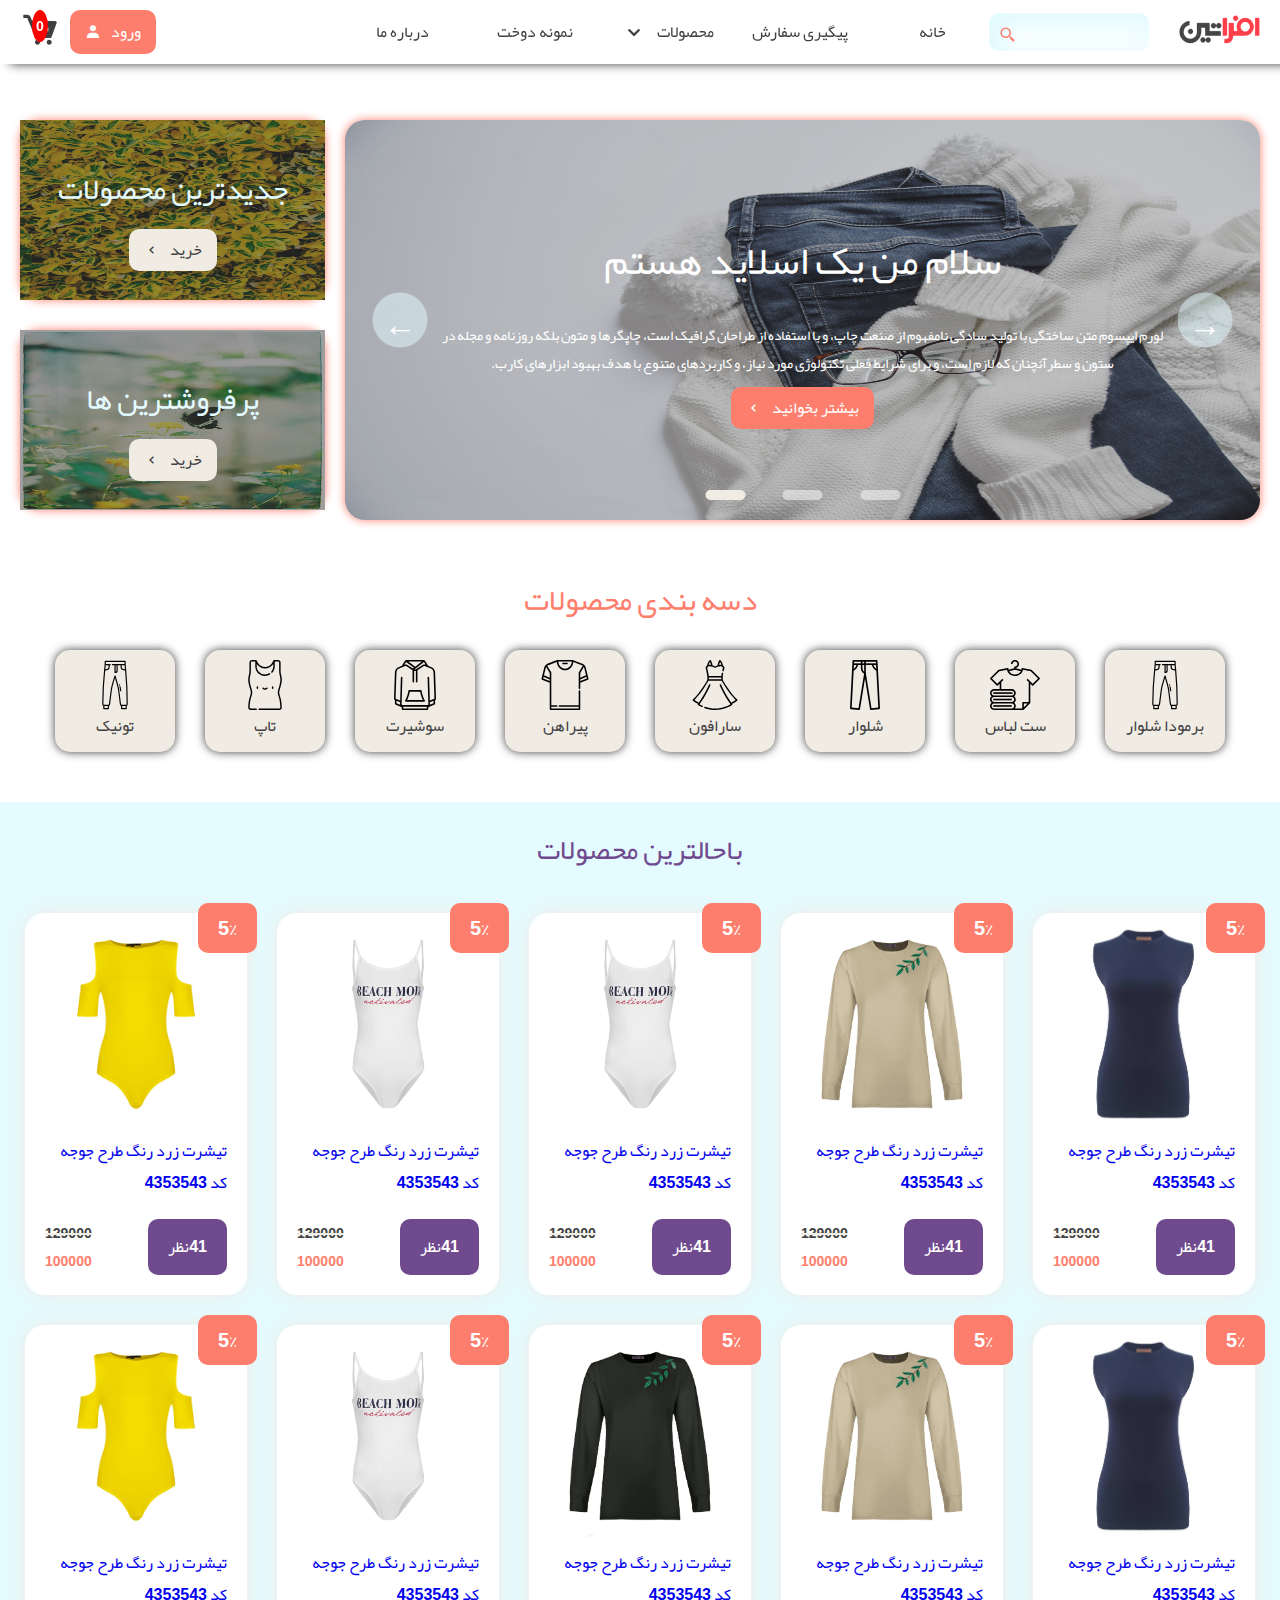
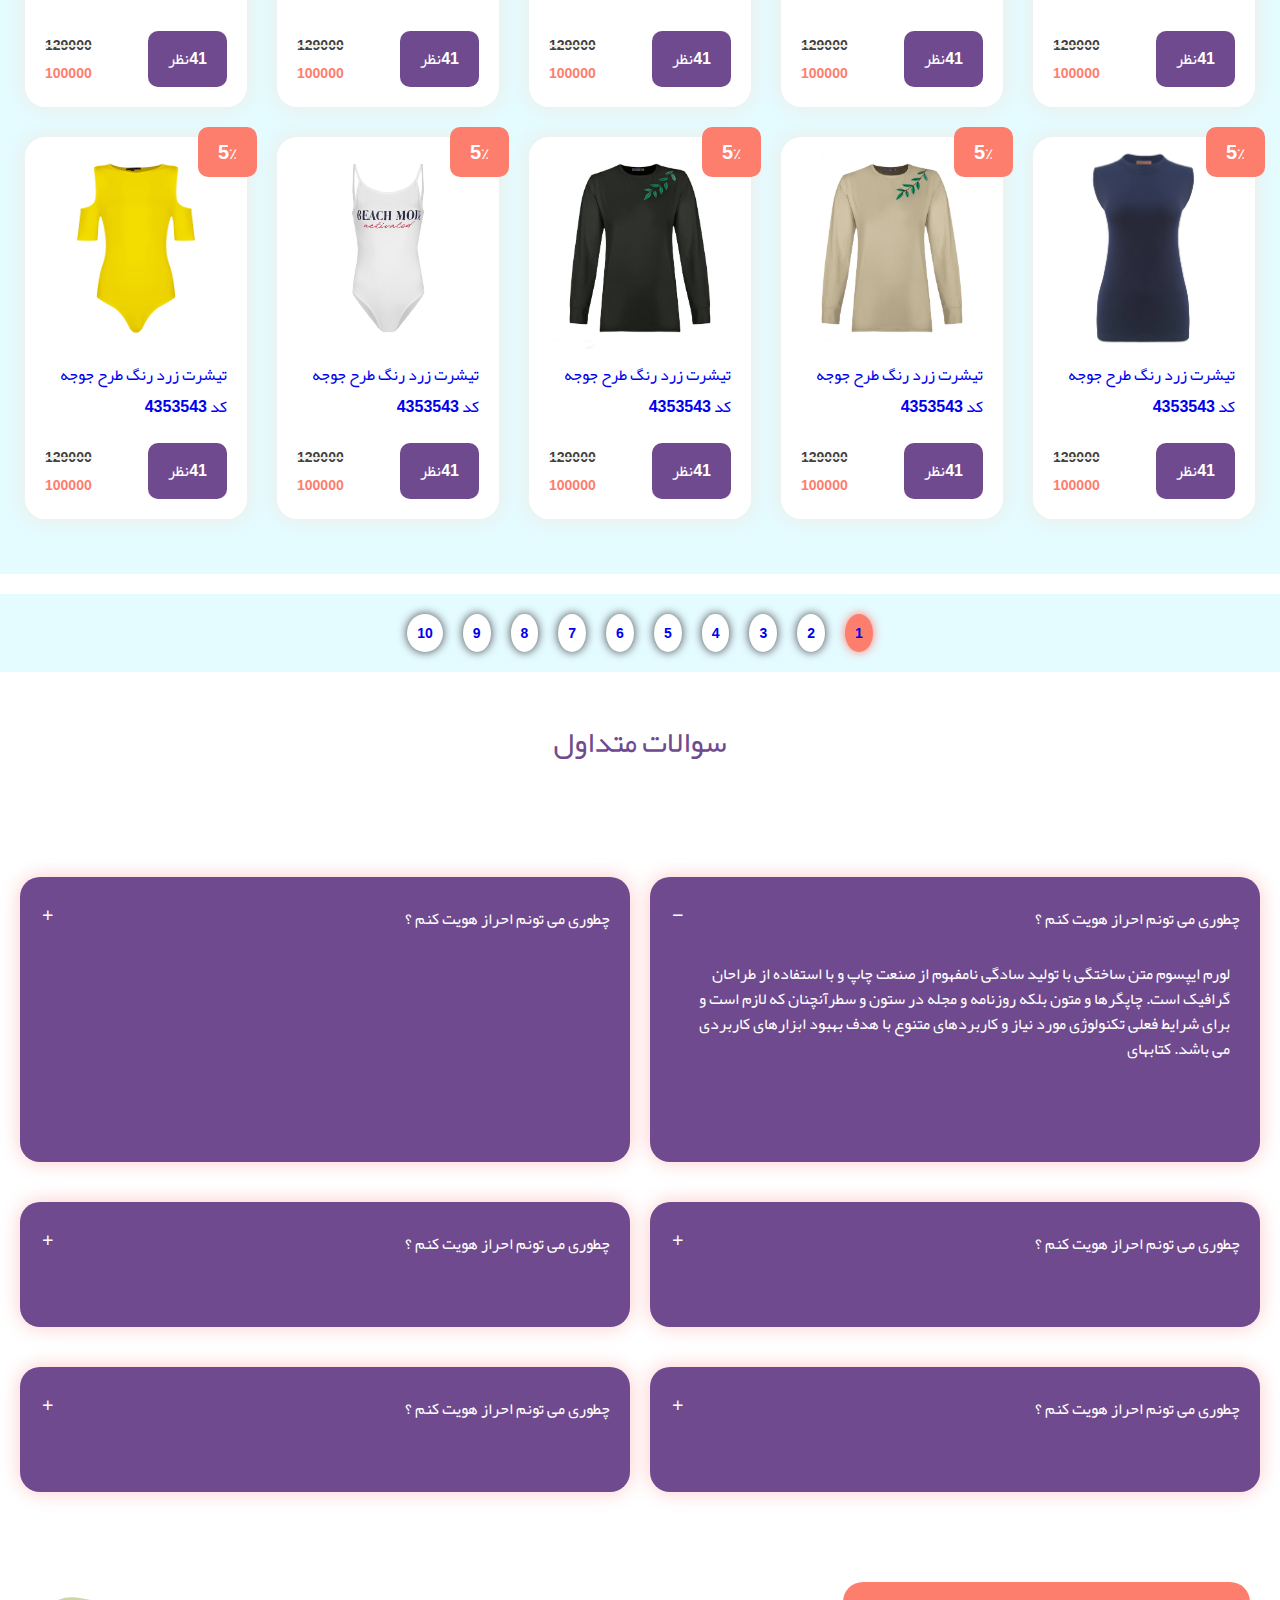
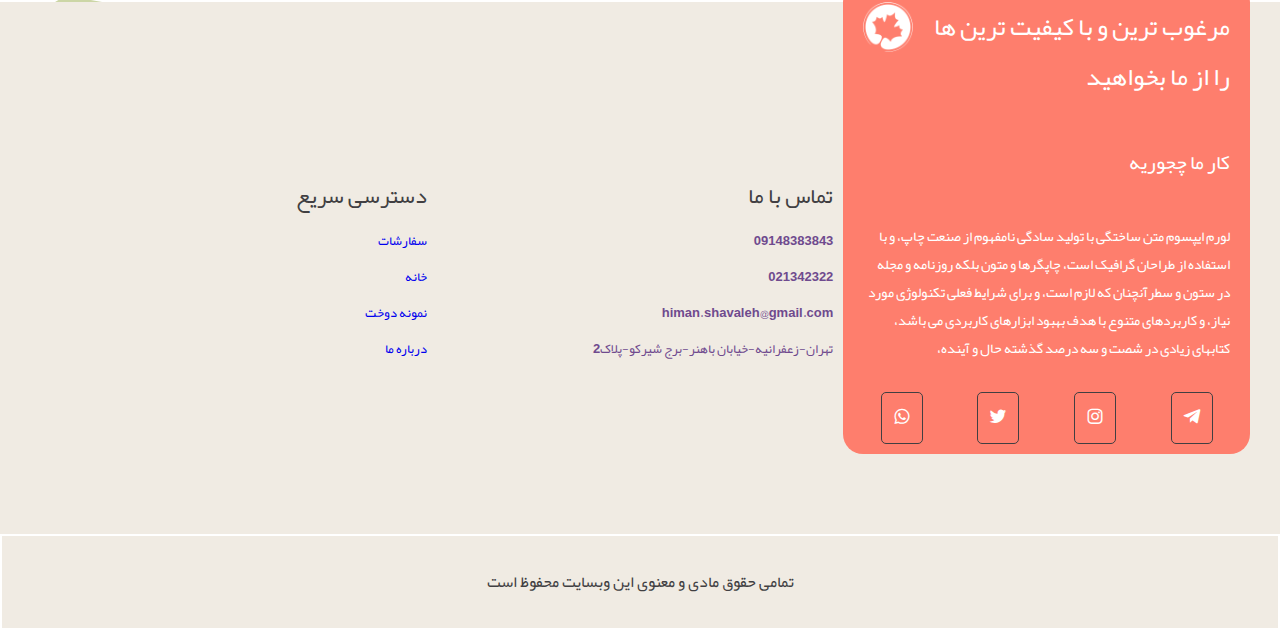
<file: index.html>
<!DOCTYPE html>
<html lang="per">
  <head>
    <meta charset="UTF-8" />
    <meta http-equiv="X-UA-Compatible" content="IE=edge" />
    <meta name="viewport" content="width=device-width, initial-scale=1.0" />
    <!-- importing css -->
    <link rel="stylesheet" href="./css/main.css" />
    <!-- box icon link cdn -->
    <link
      href="https://unpkg.com/boxicons@2.1.2/css/boxicons.min.css"
      rel="stylesheet"
    />
    <title>فروشگاه لباس زنانه پیران سل</title>
  </head>
  <body>
    
      <!-- login modal -->
      <section id="login-modal">
          <div class="colse-modal"></div>
        <div class="box">
            
            <a href="#" class="close-modal"><i class='bx bx-window-close'></i></a>
          <h1>ورود به سایت</h1>
          <form class="form">
            <p class="message mx-2 text-danger"></p>
            <div class="input-group">
              <span>شماره تلفن یا ایمیل</span>
              <input type="text" id="userName" name="userName" />
            </div>
  
            <div class="input-group">
              <span>رمز عبور</span>
              <input type="password" id="password" name="password" />
            </div>
            <div class="remember-group">
              <input type="checkbox" id="remember" name="remember" />
              <p>مرا به خاطر بسپار</p>
            </div>
            <a href="#" class="submit loginBtn">ورود</a>
          </form>
          <div class="signUp">
              <p>اگر دارای اکانت نیستید از لینک زیر ثبت نام کنید</p>
              <a href="./register.html" class="submit signUpBtn">ثبت نام</a>
          </div>
          <div class="social">
            <h4>مارا در شبکه های اجتماعی دنبال کنید</h4>
            <div class="social-icons">
              <a href="#">
                <i class="bx bxl-telegram"></i>
              </a>
              <a href="#">
                <i class="bx bxl-instagram"></i>
              </a>
              <a href="#">
                <i class="bx bxl-telegram"></i>
              </a>
            </div>
          </div>
        </div>
      </section>
      <!-- end of login modal -->
    <!-- header menu -->
    <header id="header">
      <nav class="navbar">
        <!-- menu toggler in mobile and tablet mode -->
        <input type="checkbox" type="text" class="toggler" />
        <!-- hamburger icon -->
        <div class="humburger"><div></div></div>
          <!-- logo link and image -->
          <a href="./index.html" class="logo">
            <img src="./src/images/logo-text.svg" alt="logo image" />
          </a>
        <!-- menu items -->
        <ul class="nav">
          <!-- this item is for search box -->
          <li class="nav__item search">
            <label for="search"><i class="bx bx-search-alt-2"></i></label>
            <input type="search" name="search" id="search" />
          </li>
          <div class="menu">
            <li class="nav__item">
                <a href="./index.html" class="nav__item-link"> خانه </a>
              </li>
              <li class="nav__item">
                <a href="#" class="nav__item-link"> پیگیری سفارش </a>
              </li>
              <li class="nav__item orders">
                 
                    <a href="#" class="nav__item-link"
                    >محصولات<i class='bx bx-chevron-down'></i></a>
       
                
                  <ul class="orders-submenu hidden-orders-submenu">
                    <li class="orders-submenuItems">
                      <a href="./category.html" class="submenuItems-link">بلوز</a>
                    </li>
                    <li class="orders-submenuItems">
                      <a href="./category.html" class="submenuItems-link">ست لباس</a>
                    </li>
                    <li class="orders-submenuItems">
                      <a href="./category.html" class="submenuItems-link">شلوار</a>
                    </li>
                    <li class="orders-submenuItems">
                      <a href="./category.html" class="submenuItems-link">سارافون</a>
                    </li>
                    <li class="orders-submenuItems">
                      <a href="./category.html" class="submenuItems-link">دامن</a>
                    </li>
                  </ul>
                </a>
              </li>
              <li class="nav__item">
                <a href="./sampleDraw.html" class="nav__item-link">نمونه دوخت</a>
              </li>
              <li class="nav__item">
                <a href="./about.html" class="nav__item-link">درباره ما</a>
              </li>
          </div>
        
        </ul>
      
        <!-- cart and account link and icon -->
        <div class="cart-account-links">
          <a href="#" class="account btn btn-danger">
            ورود
            <i class="bx bxs-user"></i>
          
          </a>
         
          <a href="#" class="cart">
            <i class="bx bxs-cart-add"></i>
          </a>
        </div>
      </nav>
    </header>

    <main id="main">
          <!-- BANNERS -->
          <section id="banners">
            <!-- SLIDER -->
            <div class="slider">
              <div class="slide">
                <!-- background image -->
                <img
                  src="./src/images/pexels-ylanite-koppens-934070.jpg"
                  alt="slide 1"
                  class="background"
                />
                <!-- it is for dark overlay bakhground to see text's better -->
                <div class="overlay"></div>
                <!-- content of slide -->
                <div class="content">
                  <h3>سلام من یک اسلاید هستم</h3>
                  <p>
                    لورم ایپسوم متن ساختگی با تولید سادگی نامفهوم از صنعت چاپ، و
                    با استفاده از طراحان گرافیک است، چاپگرها و متون بلکه روزنامه و
                    مجله در ستون و سطرآنچنان که لازم است، و برای شرایط فعلی
                    تکنولوژی مورد نیاز، و کاربردهای متنوع با هدف بهبود ابزارهای
                    کارب.
                  </p>
                  <a href="#" class="btn btn-danger"
                    >بیشتر بخوانید
                   <i class='bx bx-chevron-left'></i></a>
                  </a>
                </div>
              </div>
              <div class="slide">
                <!-- bg image -->
                <img
                  src="./src/images/pexels-evg-kowalievska-1148960.jpg"
                  alt="slide 2"
                  class="background"
                />
  
                <!-- to see text's better -->
                <div class="overlay"></div>
                <!-- content -->
                <div class="content">
                  <h3>سلام من یک اسلاید هستم</h3>
                  <p>
                    لورم ایپسوم متن ساختگی با تولید سادگی نامفهوم از صنعت چاپ، و
                    با استفاده از طراحان گرافیک است، چاپگرها و متون بلکه روزنامه و
                    مجله در ستون و سطرآنچنان که لازم است، و برای شرایط فعلی
                    تکنولوژی مورد نیاز، و کاربردهای متنوع با هدف بهبود ابزارهای
                    کارب.
                  </p>
                  <a href="#" class="btn btn-danger"
                    >بیشتر بخوانید
                   <i class='bx bx-chevron-left'></i></a>
                  </a>
                </div>
              </div>
              <div class="slide">
                <!-- bg image -->
                <img
                  src="./src/images/pexels-dom-j-45982.jpg"
                  alt="slide 3"
                  class="background"
                />
                <!-- to see text's brtter -->
                <div class="overlay"></div>
                <!-- contetn -->
                <div class="content">
                  <h3>سلام من یک اسلاید هستم</h3>
                  <p>
                    لورم ایپسوم متن ساختگی با تولید سادگی نامفهوم از صنعت چاپ، و
                    با استفاده از طراحان گرافیک است، چاپگرها و متون بلکه روزنامه و
                    مجله در ستون و سطرآنچنان که لازم است، و برای شرایط فعلی
                    تکنولوژی مورد نیاز، و کاربردهای متنوع با هدف بهبود ابزارهای
                    کارب.
                  </p>
                  <a href="#" class="btn btn-danger"
                    >بیشتر بخوانید
                   <i class='bx bx-chevron-left'></i></a>
                  </a>
                </div>
              </div>
              <!-- slider's control buttons -->
              <button class="slider__btn slider__btn--left">&larr;</button>
              <button class="slider__btn slider__btn--right">&rarr;</button>
              <!-- dots content comes from js -->
              <div class="dots"></div>
            </div>
            <!-- static banner -->
           <div class="static-banners">
            <div class="static-banner border-radius-low">
                <div class="banner">
                  <img
                    src="./src/images/banner1.jpg"
                    alt="slide 1"
                    class="background"
                  />
                  <div class="overlay"></div>
                  <div class="banner-content">
                    <h3>جدیدترین محصولات</h3>
                   
                    <a href="#" class="btn btn-gray"
                      >خرید
                     <i class='bx bx-chevron-left'></i></a>
                    </a>
                  </div>
                </div>
              </div>
              <div class="static-banner border-radius-low">
                <div class="banner">
                  <img
                    src="./src/images/banner2.jpg"
                    alt="slide 1"
                    class="background"
                  />
                  <div class="overlay"></div>
                  <div class="banner-content">
                    <h3>پرفروشترین ها</h3>
                    
                    <a href="#" class="btn btn-gray"
                      >خرید
                     <i class='bx bx-chevron-left'></i></a>
                    </a>
                  </div>
                </div>
              </div>
           </div>
          </section>
          <!-- END OF BANNERS -->
          <section id="categoris">
              <h2>دسه بندی محصولات</h2>
              <div class="categories">
                  <a href="./category.html" class="category">
                      <img src="./src/images/pant.svg" alt="">
                      <span>برمودا شلوار</span>
                  </a>
                  <a href="./category.html" class="category">
                      <img src="./src/images/fashion.svg" alt="">
                      <span>ست لباس</span>
                  </a>
                  <a href="./category.html" class="category">
                      <img src="./src/images/jeans.svg" alt="">
                      <span>شلوار</span>
                  </a>
                  <a href="./category.html" class="category">
                      <img src="./src/images/sarafon.svg" alt="">
                      <span>سارافون</span>
                  </a>
                  <a href="./category.html" class="category">
                      <img src="./src/images/shirt.svg" alt="">
                      <span>پیراهن</span>
                  </a>
                  <a href="./category.html" class="category">
                      <img src="./src/images/sushirt.svg" alt="">
                      <span>سوشیرت</span>
                  </a>
                  <a href="./category.html" class="category">
                      <img src="./src/images/tank-top.svg" alt="">
                      <span>تاپ</span>
                  </a>
                  <a href="./category.html" class="category">
                      <img src="./src/images/pant.svg" alt="">
                      <span>تونیک</span>
                  </a>
              </div>
          </section>
          <!-- END OF CATEGORIES -->
          <!-- PRODUCTS -->
          <section id="products">
              <h2>باحالترین محصولات</h2>
              <div class="products">
                <a href="./product.html" class="product">
                 
                    <img src="./src/images/10218.jpg" alt="pr 1">
                    <span class="off">5%</span>
                    <p>تیشرت زرد رنگ طرح جوجه کد 4353543</p>
                    <div class="information">
                        <span class="nazar">41نظر</span>
                        <div class="prices">
                            <span class="oldPrice">129000</span>
                            <span class="newPrice">100000</span>
                        </div>
                    </div>
                </a>
           
                <a href="./product.html" class="product">
                    <img src="./src/images/75383.jpg" alt="pr 1">
                    <span class="off">5%</span>
                    <p>تیشرت زرد رنگ طرح جوجه کد 4353543</p>
                    <div class="information">
                        <span class="nazar">41نظر</span>
                        <div class="prices">
                            <span class="oldPrice">129000</span>
                            <span class="newPrice">100000</span>
                        </div>
                        
                    </div>
                </a>
         
                <a href="./product.html" class="product">
                    <img src="./src/images/953609.jpg" alt="pr 1">
                    <span class="off">5%</span>
                    <p>تیشرت زرد رنگ طرح جوجه کد 4353543</p>
                    <div class="information">
                        <span class="nazar">41نظر</span>
                        <div class="prices">
                            <span class="oldPrice">129000</span>
                            <span class="newPrice">100000</span>
                        </div>
                    </div>
                </a>
             
                <a href="./product.html" class="product">
                    <img src="./src/images/953609.jpg" alt="pr 1">
                    <span class="off">5%</span>
                    <p>تیشرت زرد رنگ طرح جوجه کد 4353543</p>
                    <div class="information">
                        <span class="nazar">41نظر</span>
                        <div class="prices">
                            <span class="oldPrice">129000</span>
                            <span class="newPrice">100000</span>
                        </div>
                    </div>
                </a>
              
                <a href="./product.html" class="product">
                    <img src="./src/images/954103.jpg" alt="pr 1">
                    <span class="off">5%</span>
                    <p>تیشرت زرد رنگ طرح جوجه کد 4353543</p>
                    <div class="information">
                        <span class="nazar">41نظر</span>
                        <div class="prices">
                            <span class="oldPrice">129000</span>
                            <span class="newPrice">100000</span>
                        </div>
                    </div>
                </a>
            
                <a href="./product.html" class="product">
                    <img src="./src/images/10218.jpg" alt="pr 1">
                    <span class="off">5%</span>
                    <p>تیشرت زرد رنگ طرح جوجه کد 4353543</p>
                    <div class="information">
                        <span class="nazar">41نظر</span>
                        <div class="prices">
                            <span class="oldPrice">129000</span>
                            <span class="newPrice">100000</span>
                        </div>
                    </div>
                </a>
              
                <a href="./product.html" class="product">
                    <img src="./src/images/75383.jpg" alt="pr 1">
                    <span class="off">5%</span>
                    <p>تیشرت زرد رنگ طرح جوجه کد 4353543</p>
                    <div class="information">
                        <span class="nazar">41نظر</span>
                        <div class="prices">
                            <span class="oldPrice">129000</span>
                            <span class="newPrice">100000</span>
                        </div>
                    </div>
                </a>
             
                <a href="./product.html" class="product">
                    <img src="./src/images/75385.jpg" alt="pr 1">
                    <span class="off">5%</span>
                    <p>تیشرت زرد رنگ طرح جوجه کد 4353543</p>
                    <div class="information">
                        <span class="nazar">41نظر</span>
                        <div class="prices">
                            <span class="oldPrice">129000</span>
                            <span class="newPrice">100000</span>
                        </div>
                    </div>
                </a>
             
                <a href="./product.html" class="product">
                    <img src="./src/images/953609.jpg" alt="pr 1">
                    <span class="off">5%</span>
                    <p>تیشرت زرد رنگ طرح جوجه کد 4353543</p>
                    <div class="information">
                        <span class="nazar">41نظر</span>
                        <div class="prices">
                            <span class="oldPrice">129000</span>
                            <span class="newPrice">100000</span>
                        </div>
                    </div>
                </a>
           
                <a href="./product.html" class="product">
                    <img src="./src/images/954103.jpg" alt="pr 1">
                    <span class="off">5%</span>
                    <p>تیشرت زرد رنگ طرح جوجه کد 4353543</p>
                    <div class="information">
                        <span class="nazar">41نظر</span>
                        <div class="prices">
                            <span class="oldPrice">129000</span>
                            <span class="newPrice">100000</span>
                        </div>
                    </div>
                </a>
            
                <a href="./product.html" class="product">
                    <img src="./src/images/10218.jpg" alt="pr 1">
                    <span class="off">5%</span>
                    <p>تیشرت زرد رنگ طرح جوجه کد 4353543</p>
                    <div class="information">
                        <span class="nazar">41نظر</span>
                        <div class="prices">
                            <span class="oldPrice">129000</span>
                            <span class="newPrice">100000</span>
                        </div>
                    </div>
                </a>
            
                <a href="./product.html" class="product">
                    <img src="./src/images/75383.jpg" alt="pr 1">
                    <span class="off">5%</span>
                    <p>تیشرت زرد رنگ طرح جوجه کد 4353543</p>
                    <div class="information">
                        <span class="nazar">41نظر</span>
                        <div class="prices">
                            <span class="oldPrice">129000</span>
                            <span class="newPrice">100000</span>
                        </div>
                    </div>
                </a>
              
                <a href="./product.html" class="product">
                    <img src="./src/images/75385.jpg" alt="pr 1">
                    <span class="off">5%</span>
                    <p>تیشرت زرد رنگ طرح جوجه کد 4353543</p>
                    <div class="information">
                        <span class="nazar">41نظر</span>
                        <div class="prices">
                            <span class="oldPrice">129000</span>
                            <span class="newPrice">100000</span>
                        </div>
                    </div>
                </a>
              
                <a href="./product.html" class="product">
                    <img src="./src/images/953609.jpg" alt="pr 1">
                    <span class="off">5%</span>
                    <p>تیشرت زرد رنگ طرح جوجه کد 4353543</p>
                    <div class="information">
                        <span class="nazar">41نظر</span>
                        <div class="prices">
                            <span class="oldPrice">129000</span>
                            <span class="newPrice">100000</span>
                        </div>
                    </div>
                </a>
              
                <a href="./product.html" class="product">
                    <img src="./src/images/954103.jpg" alt="pr 1">
                    <span class="off">5%</span>
                    <p>تیشرت زرد رنگ طرح جوجه کد 4353543</p>
                    
                    <div class="information">
                        <span class="nazar">41نظر</span>
                        <div class="prices">
                            <span class="oldPrice">129000</span>
                            <span class="newPrice">100000</span>
                        </div>
                    </div>
                </a>
              </div>
          </section>
          <section id="pagination">
              <a href="#" class="page active">1</a>
              <a href="#" class="page">2</a>
              <a href="#" class="page">3</a>
              <a href="#" class="page">4</a>
              <a href="#" class="page">5</a>
              <a href="#" class="page">6</a>
              <a href="#" class="page">7</a>
              <a href="#" class="page">8</a>
              <a href="#" class="page">9</a>
              <a href="#" class="page">10</a>
          </section>
    </main>

   <!--end of categories -->
        <!-- question box -->
        <section id="faq" class="faq">
            <div class="container">
              <div class="header">
                <h4>سوالات متداول</h4>
                <p>
                  .تسا کیفارگ ناحارط زا هدافتسا اب و پاچ تعنص زا موهفمان یگداس
                  دیلوت اب یگتخاس نتم موسپیا مرول
                </p>
              </div>
              <div class="grid">
                <ul id="accordion" class="accordion">
                  <li class="open">
                    <div class="link open-acc">
                      <b>چطوری می تونم احراز هویت کنم ؟</b>
  
                      <i class="bx bx-minus"></i>
                    </div>
                    <div class="submenu">
                      لورم ایپسوم متن ساختگی با تولید سادگی نامفهوم از صنعت چاپ و
                      با استفاده از طراحان گرافیک است. چاپگرها و متون بلکه روزنامه
                      و مجله در ستون و سطرآنچنان که لازم است و برای شرایط فعلی
                      تکنولوژی مورد نیاز و کاربردهای متنوع با هدف بهبود ابزارهای
                      کاربردی می باشد. کتابهای
                    </div>
                  </li>
                  <li class="">
                    <div class="link">
                      <b>چطوری می تونم احراز هویت کنم ؟</b>
                      <i class='bx bx-plus'></i>
                    </div>
                    <div class="submenu hidden">
                      لورم ایپسوم متن ساختگی با تولید سادگی نامفهوم از صنعت چاپ و
                      با استفاده از طراحان گرافیک است. چاپگرها و متون بلکه روزنامه
                      و مجله در ستون و سطرآنچنان که لازم است و برای شرایط فعلی
                      تکنولوژی مورد نیاز و کاربردهای متنوع با هدف بهبود ابزارهای
                      کاربردی می باشد. کتابهای
                    </div>
                  </li>
                  <li class="">
                    <div class="link">
                      <b>چطوری می تونم احراز هویت کنم ؟</b>
                      <i class='bx bx-plus'></i>
                    </div>
                    <div class="submenu hidden">
                      لورم ایپسوم متن ساختگی با تولید سادگی نامفهوم از صنعت چاپ و
                      با استفاده از طراحان گرافیک است. چاپگرها و متون بلکه روزنامه
                      و مجله در ستون و سطرآنچنان که لازم است و برای شرایط فعلی
                      تکنولوژی مورد نیاز و کاربردهای متنوع با هدف بهبود ابزارهای
                      کاربردی می باشد. کتابهای
                    </div>
                  </li>
                  <li class="">
                    <div class="link">
                      <b>چطوری می تونم احراز هویت کنم ؟</b>
                      <i class='bx bx-plus'></i>
                    </div>
                    <div class="submenu hidden">
                      لورم ایپسوم متن ساختگی با تولید سادگی نامفهوم از صنعت چاپ و
                      با استفاده از طراحان گرافیک است. چاپگرها و متون بلکه روزنامه
                      و مجله در ستون و سطرآنچنان که لازم است و برای شرایط فعلی
                      تکنولوژی مورد نیاز و کاربردهای متنوع با هدف بهبود ابزارهای
                      کاربردی می باشد. کتابهای
                    </div>
                  </li>
                  <li class="">
                    <div class="link">
                      <b>چطوری می تونم احراز هویت کنم ؟</b>
                      <i class='bx bx-plus'></i>
                    </div>
                    <div class="submenu hidden">
                      لورم ایپسوم متن ساختگی با تولید سادگی نامفهوم از صنعت چاپ و
                      با استفاده از طراحان گرافیک است. چاپگرها و متون بلکه روزنامه
                      و مجله در ستون و سطرآنچنان که لازم است و برای شرایط فعلی
                      تکنولوژی مورد نیاز و کاربردهای متنوع با هدف بهبود ابزارهای
                      کاربردی می باشد. کتابهای
                    </div>
                  </li>
  
                  <li class="">
                    <div class="link">
                      <b>چطوری می تونم احراز هویت کنم ؟</b>
                      <i class='bx bx-plus'></i>
                    </div>
                    <div class="submenu hidden">
                      لورم ایپسوم متن ساختگی با تولید سادگی نامفهوم از صنعت چاپ و
                      با استفاده از طراحان گرافیک است. چاپگرها و متون بلکه روزنامه
                      و مجله در ستون و سطرآنچنان که لازم است و برای شرایط فعلی
                      تکنولوژی مورد نیاز و کاربردهای متنوع با هدف بهبود ابزارهای
                      کاربردی می باشد. کتابهای
                    </div>
                  </li>
                </ul>
              </div>
            </div>
          </section>
          <!--end of question box -->
          <!-- footer -->
          <footer id="footer">
              <div class="overlay"></div>
              <section id="top-footer">
                  <article class="red">
                      <div class="title">
                        <h4>
                            مرغوب ترین و با کیفیت ترین ها را از ما بخواهید
                          </h4>
                          <img src="./src/images/footer-logo.png" alt="">
                      </div>
                      
                      <div class="content">
                          <h5>کار ما چجوریه</h5>
                          <p>لورم ایپسوم متن ساختگی با تولید سادگی نامفهوم از صنعت چاپ، و با استفاده از طراحان گرافیک است، چاپگرها و متون بلکه روزنامه و مجله در ستون و سطرآنچنان که لازم است، و برای شرایط فعلی تکنولوژی مورد نیاز، و کاربردهای متنوع با هدف بهبود ابزارهای کاربردی می باشد، کتابهای زیادی در شصت و سه درصد گذشته حال و آینده، </p>
                      </div>
                      <div class="social-icons">
                          <a href="#"><i class='bx bxl-telegram' ></i></a>
                          <a href="#"><i class='bx bxl-instagram' ></i></a>
                          <a href="#"><i class='bx bxl-twitter' ></i></a>
                          <a href="#"><i class='bx bxl-whatsapp' ></i></a>
                      </div>
                  </article>
                  <article class="footer-menu">
                    <h4>تماس با ما</h4>
                    <ul class="footer-contactUs">
                        <li>09148383843</li>
                        <li>021342322</li>
                        <li>himan.shavaleh@gmail.com</li>
                        <li>تهران-زعفرانیه-خیابان باهنر-برج شیرکو-پلاک2</li>
                    </ul>
                  </article>
                  <article class="footer-menu">
                    <h4>دسترسی سریع</h4>
                    <ul class="footer-contactUs">
                        <li><a href="#">سفارشات</a></li>
                        <li><a href="#">خانه</a></li>
                        <li><a href="#">نمونه دوخت</a></li>
                        <li><a href="#">درباره ما</a></li>
                    </ul>
                  </article>
                  
              </section>
              <div class="bottom">
                  <p>تمامی حقوق مادی و معنوی این وبسایت محفوظ است</p>
              </div>
          </footer>
          <!--end of footer -->
          <!-- figure for account management in mobile mode -->
          <figure id="figure">
            
                  <a href="#" class="profile account"><span class="icon"><i class="bx bxs-user"></i></span>
                    <span class="name-profile">پروفایل</span>
                </a>
                  <a href="./index.html" class="home">
                      <span class="icon"><i class="bx bxs-home"></i></span>
                      
                      <span>خانه</span>
                  </a>
                  <a href="#" class="cart"><span class="icon"><i class="bx bxs-cart-add"></i></span>
                <span>سبد خرید</span>
                </a>
              
          </figure>
    <!-- linking javascript -->
    <script src="./src/js/stateManagement.js"></script>
    <script src="./src/js/index.js"></script>
    <script>
      document.querySelectorAll('.submenuItems-link').forEach(link=>{
        link.addEventListener('click',()=>{
        window.location.href = '/category.html'
        })
      })
    </script>
  </body>
</html>
</file>
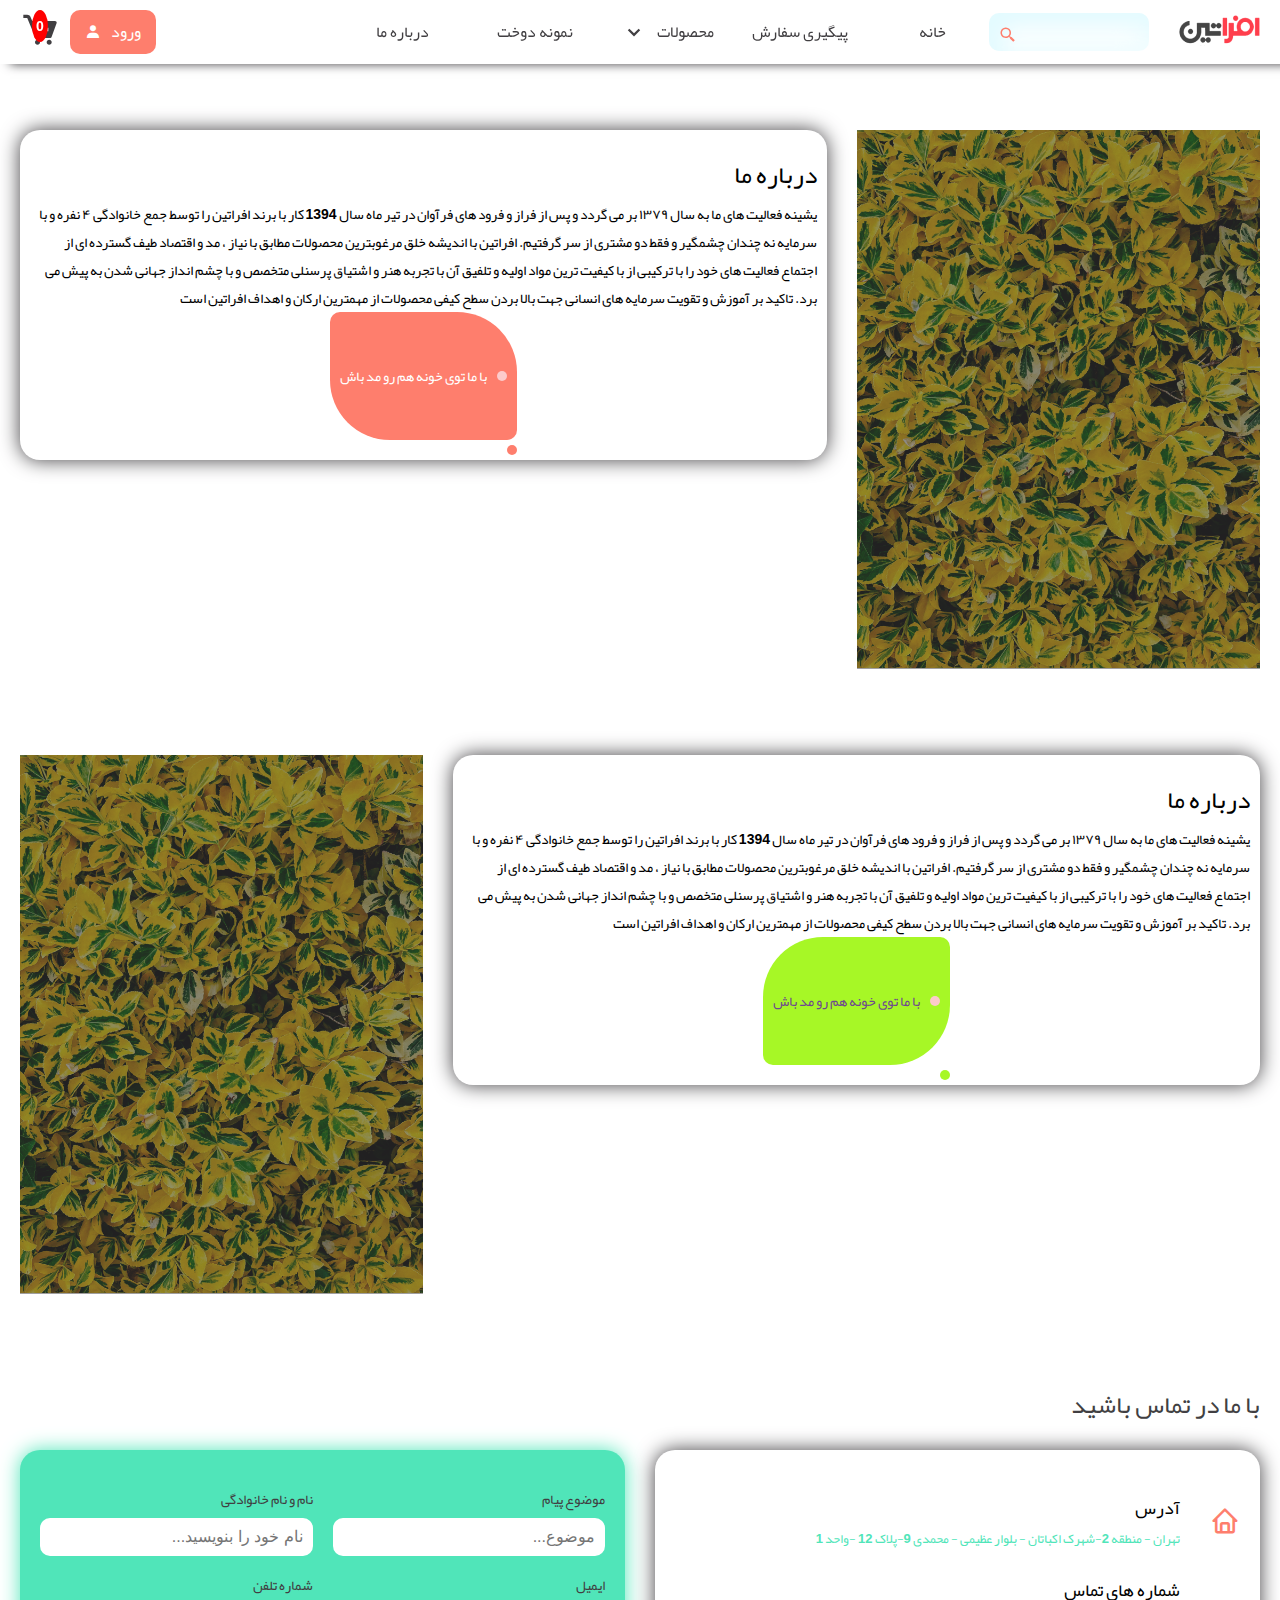
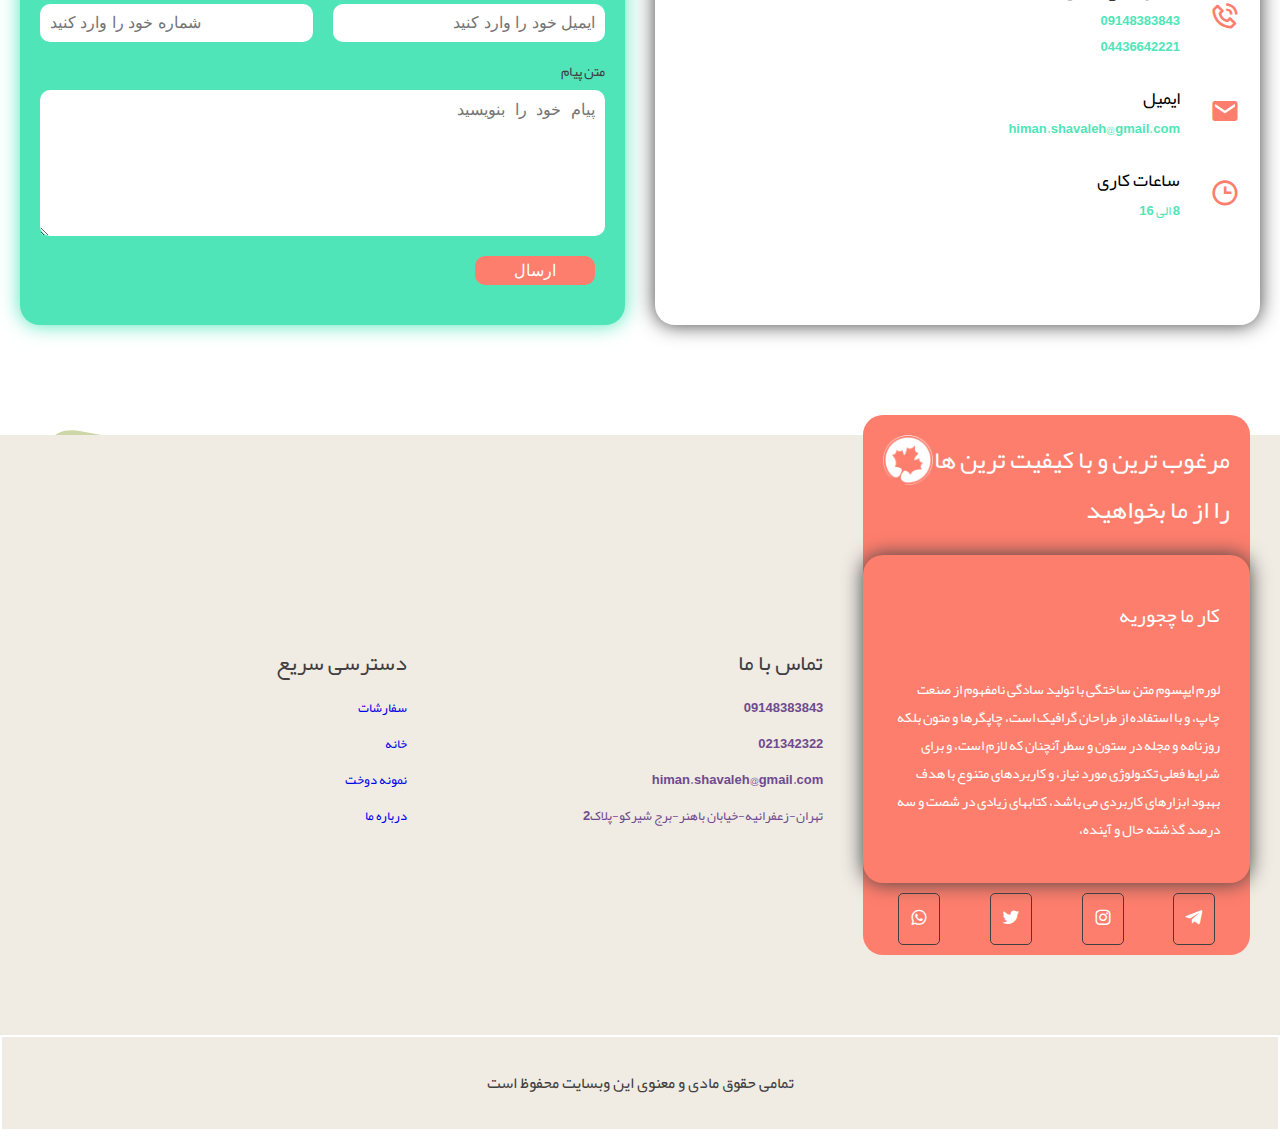
<file: about.html>
<!DOCTYPE html>
<html lang="per">
  <head>
    <meta charset="UTF-8" />
    <meta http-equiv="X-UA-Compatible" content="IE=edge" />
    <meta name="viewport" content="width=device-width, initial-scale=1.0" />
    <!-- link box icons -->
    <link
      href="https://unpkg.com/boxicons@2.1.2/css/boxicons.min.css"
      rel="stylesheet"
    />
    <!-- link css -->
    <link rel="stylesheet" href="./css/about.css" />
    <title>در باره ما و تماس با ما</title>
  </head>
  <body>

    
      <!-- login modal -->
      <section id="login-modal">
        <div class="colse-modal"></div>
      <div class="box">
          
          <a href="#" class="close-modal"><i class='bx bx-window-close'></i></a>
        <h1>ورود به سایت</h1>
        <form class="form">
          <p class="message mx-2 text-danger"></p>
          <div class="input-group">
            <span>شماره تلفن یا ایمیل</span>
            <input type="text" id="userName" name="userName" />
          </div>

          <div class="input-group">
            <span>رمز عبور</span>
            <input type="password" id="password" name="password" />
          </div>
          <div class="remember-group">
            <input type="checkbox" id="remember" name="remember" />
            <p>مرا به خاطر بسپار</p>
          </div>
          <a href="#" class="submit loginBtn">ورود</a>
        </form>
        <div class="signUp">
            <p>اگر دارای اکانت نیستید از لینک زیر ثبت نام کنید</p>
            <a href="./register.html" class="submit signUpBtn">ثبت نام</a>
        </div>
        <div class="social">
          <h4>مارا در شبکه های اجتماعی دنبال کنید</h4>
          <div class="social-icons">
            <a href="#">
              <i class="bx bxl-telegram"></i>
            </a>
            <a href="#">
              <i class="bx bxl-instagram"></i>
            </a>
            <a href="#">
              <i class="bx bxl-telegram"></i>
            </a>
          </div>
        </div>
      </div>
    </section>
    <!-- end of login modal -->
  <!-- header menu -->
   <!-- header menu -->
   <header id="header">
    <nav class="navbar">
      <!-- menu toggler in mobile and tablet mode -->
      <input type="checkbox" type="text" class="toggler" />
      <!-- hamburger icon -->
      <div class="humburger"><div></div></div>
        <!-- logo link and image -->
        <a href="./index.html" class="logo">
          <img src="./src/images/logo-text.svg" alt="logo image" />
        </a>
      <!-- menu items -->
      <ul class="nav">
        <!-- this item is for search box -->
        <li class="nav__item search">
          <label for="search"><i class="bx bx-search-alt-2"></i></label>
          <input type="search" name="search" id="search" />
        </li>
        <div class="menu">
          <li class="nav__item">
              <a href="./index.html" class="nav__item-link"> خانه </a>
            </li>
            <li class="nav__item">
              <a href="#" class="nav__item-link"> پیگیری سفارش </a>
            </li>
            <li class="nav__item orders">
               
                  <a href="#" class="nav__item-link"
                  >محصولات<i class='bx bx-chevron-down'></i></a>
     
              
                <ul class="orders-submenu hidden-orders-submenu">
                  <li class="orders-submenuItems">
                    <a href="./category.html" class="submenuItems-link">بلوز</a>
                  </li>
                  <li class="orders-submenuItems">
                    <a href="./category.html" class="submenuItems-link">ست لباس</a>
                  </li>
                  <li class="orders-submenuItems">
                    <a href="./category.html" class="submenuItems-link">شلوار</a>
                  </li>
                  <li class="orders-submenuItems">
                    <a href="./category.html" class="submenuItems-link">سارافون</a>
                  </li>
                  <li class="orders-submenuItems">
                    <a href="./category.html" class="submenuItems-link">دامن</a>
                  </li>
                </ul>
              </a>
            </li>
            <li class="nav__item">
              <a href="./sampleDraw.html" class="nav__item-link">نمونه دوخت</a>
            </li>
            <li class="nav__item">
              <a href="./about.html" class="nav__item-link">درباره ما</a>
            </li>
        </div>
      
      </ul>
    
      <!-- cart and account link and icon -->
      <div class="cart-account-links">
        <a href="#" class="account btn btn-danger">
          ورود
          <i class="bx bxs-user"></i>
        
        </a>
       
        <a href="#" class="cart">
          <i class="bx bxs-cart-add"></i>
        </a>
      </div>
    </nav>
  </header>

  <main id="main">
      <section id="top-section">
          <div class="img">
              <div class="overlay"></div>
            <img src="./src/images/banner1.jpg" alt="">
          </div>
         <div class="content">
             <h1>درباره ما</h1>
            <p>یشینه فعالیت های ما به سال ۱۳۷۹ بر می گردد و پس از فراز و فرود های فرآوان در تیر ماه سال 1394 کار با برند افراتین را توسط جمع خانوادگی ۴ نفره و با سرمایه نه چندان چشمگیر و فقط دو مشتری از سر گرفتیم. افراتین با اندیشه خلق مرغوبترین محصولات مطابق با نیاز ، مد و اقتصاد طیف گسترده ای از اجتماع فعالیت های خود را با ترکیبی از با کیفیت ترین مواد اولیه و تلفیق آن با تجربه هنر و اشتیاق پرسنلی متخصص و با چشم انداز جهانی شدن به پیش می برد. تاکید بر آموزش و تقویت سرمایه های انسانی جهت بالا بردن سطح کیفی محصولات از مهمترین ارکان و اهداف افراتین است</p> 
            <p class="btn btn-danger">با ما توی خونه هم رو مد باش</p>

         </div>

      </section>
      <section id="bottom-section">
          
         <div class="content">
             <h2>درباره ما</h2>
            <p>یشینه فعالیت های ما به سال ۱۳۷۹ بر می گردد و پس از فراز و فرود های فرآوان در تیر ماه سال 1394 کار با برند افراتین را توسط جمع خانوادگی ۴ نفره و با سرمایه نه چندان چشمگیر و فقط دو مشتری از سر گرفتیم. افراتین با اندیشه خلق مرغوبترین محصولات مطابق با نیاز ، مد و اقتصاد طیف گسترده ای از اجتماع فعالیت های خود را با ترکیبی از با کیفیت ترین مواد اولیه و تلفیق آن با تجربه هنر و اشتیاق پرسنلی متخصص و با چشم انداز جهانی شدن به پیش می برد. تاکید بر آموزش و تقویت سرمایه های انسانی جهت بالا بردن سطح کیفی محصولات از مهمترین ارکان و اهداف افراتین است</p> 
            <p class="btn btn-succes">با ما توی خونه هم رو مد باش</p>
            
         </div>
         <div class="img">
            <div class="overlay"></div>
          <img src="./src/images/banner1.jpg" alt="">
        </div>
      </section>
      <section id="contact-us">
          <h2>با ما در تماس باشید</h2>
          <div id="content">
          <div class="contact-info">
            <div class="info">
                <i class='bx bx-home'></i>
                <div class="info-content">
                    <h3>آدرس</h3>
                    <p>تهران - منطقه 2-شهرک اکباتان - بلوار عظیمی - محمدی 9-پلاک 12 -واحد 1</p>
                </div>
            </div>
            <div class="info">
                <i class='bx bx-phone-call'></i>
                <div class="info-content">
                    <h3>شماره های تماس</h3>
                    <p>09148383843</p>
                    <p>04436642221</p>
                </div>
            </div>
            <div class="info">
                <i class='bx bxs-envelope'></i>
                <div class="info-content">
                    <h3>ایمیل</h3>
                    <p>himan.shavaleh@gmail.com</p>
                </div>
            </div>
            <div class="info">
                <i class='bx bx-time'></i>
                <div class="info-content">
                    <h3>ساعات کاری</h3>
                    <p>8 الی 16</p>
                </div>
            </div>
          </div>
          <div class="contact-form">
              <form class="form">
                  <div class="group">
                      <div class="input-group">
                        <label for="topic">موضوع پیام</label>
                        <input placeholder="موضوع..." type="text" name="topic" id="topic">
                      </div>
                      <div class="input-group">
                          <label for="name">نام و نام خانوادگی</label>
                          <input placeholder="نام خود را بنویسید..." type="text" name="name" id="name">
                      </div>
                  </div>
                  <div class="group">
                      <div class="input-group">
                        <label for="email">ایمیل</label>
                        <input placeholder="ایمیل خود را وارد کنید" type="email" name="email" id="email">
                      </div>
                      <div class="input-group">
                          <label for="phone">شماره تلفن</label>
                          <input placeholder="شماره خود را وارد کنید" type="tel" name="phone" id="phone">
                      </div>
                      
                  </div>
                  <div class="group">
                    <div class="input-group">
                        <label for="message">متن پیام</label>
                        <textarea placeholder="پیام خود را بنویسید" name="message" id="message"  rows="7"></textarea>
                    </div>
                </div>
                <input type="submit" value="ارسال" class="btn btn-danger">
              </form>
          </div>
        </div>
      </section>
  </main>



    <!-- footer -->
    <footer id="footer">
        <div class="overlay"></div>
        <section id="top-footer">
            <article class="red">
                <div class="title">
                  <h4>
                      مرغوب ترین و با کیفیت ترین ها را از ما بخواهید
                    </h4>
                    <img src="./src/images/footer-logo.png" alt="">
                </div>
                
                <div class="content">
                    <h5>کار ما چجوریه</h5>
                    <p>لورم ایپسوم متن ساختگی با تولید سادگی نامفهوم از صنعت چاپ، و با استفاده از طراحان گرافیک است، چاپگرها و متون بلکه روزنامه و مجله در ستون و سطرآنچنان که لازم است، و برای شرایط فعلی تکنولوژی مورد نیاز، و کاربردهای متنوع با هدف بهبود ابزارهای کاربردی می باشد، کتابهای زیادی در شصت و سه درصد گذشته حال و آینده، </p>
                </div>
                <div class="social-icons">
                    <a href="#"><i class='bx bxl-telegram' ></i></a>
                    <a href="#"><i class='bx bxl-instagram' ></i></a>
                    <a href="#"><i class='bx bxl-twitter' ></i></a>
                    <a href="#"><i class='bx bxl-whatsapp' ></i></a>
                </div>
            </article>
            <article class="footer-menu">
              <h4>تماس با ما</h4>
              <ul class="footer-contactUs">
                  <li>09148383843</li>
                  <li>021342322</li>
                  <li>himan.shavaleh@gmail.com</li>
                  <li>تهران-زعفرانیه-خیابان باهنر-برج شیرکو-پلاک2</li>
              </ul>
            </article>
            <article class="footer-menu">
              <h4>دسترسی سریع</h4>
              <ul class="footer-contactUs">
                  <li><a href="#">سفارشات</a></li>
                  <li><a href="#">خانه</a></li>
                  <li><a href="#">نمونه دوخت</a></li>
                  <li><a href="#">درباره ما</a></li>
              </ul>
            </article>
            
        </section>
        <div class="bottom">
            <p>تمامی حقوق مادی و معنوی این وبسایت محفوظ است</p>
        </div>
    </footer>
    <!--end of footer -->
    <!-- figure for account management in mobile mode -->
    <figure id="figure">
      
            <a href="#" class="profile account"><span class="icon"><i class="bx bxs-user"></i></span>
              <span class="name-profile">پروفایل</span>
          </a>
            <a href="./index.html" class="home">
                <span class="icon"><i class="bx bxs-home"></i></span>
                
                <span>خانه</span>
            </a>
            <a href="#" class="cart"><span class="icon"><i class="bx bxs-cart-add"></i></span>
          <span>سبد خرید</span>
          </a>
        
    </figure>

    <script src="./src/js/stateManagement.js"></script>
   
    <script>
      document.querySelectorAll('.submenuItems-link').forEach(link=>{
        link.addEventListener('click',()=>{
        window.location.href = '/category.html'
        })
      })
    </script>
  </body>
</html>
</file>
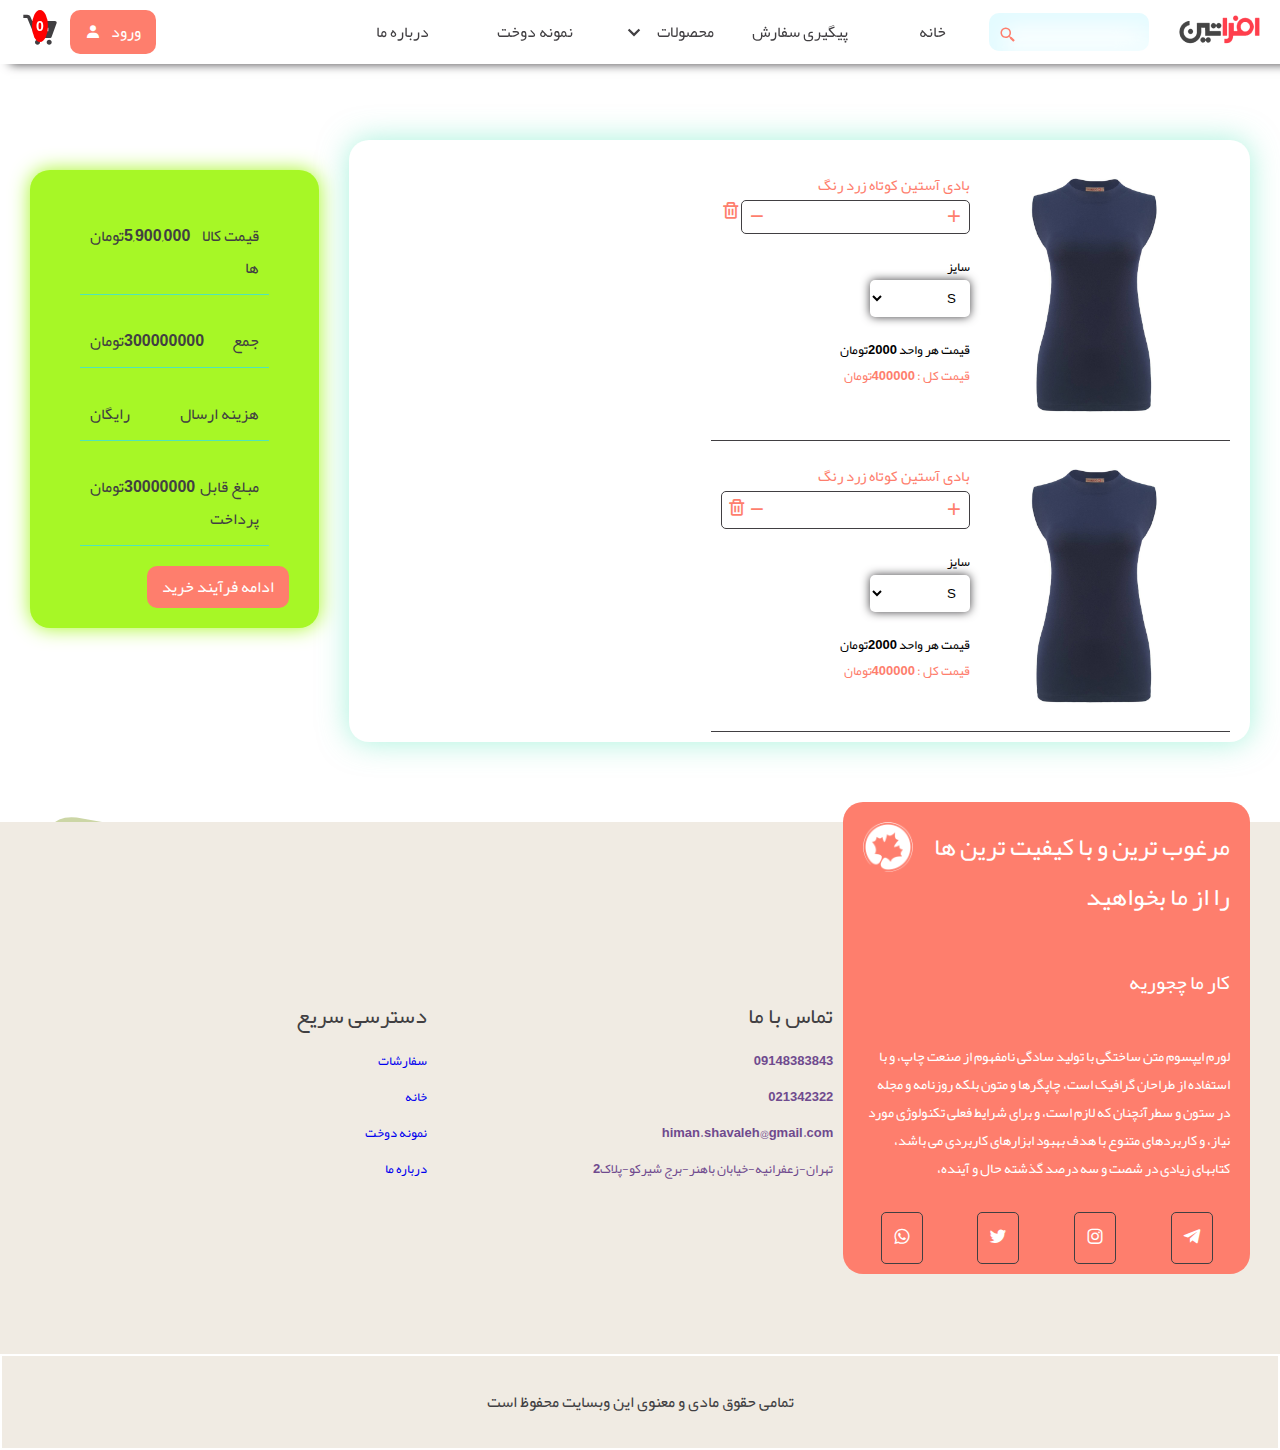
<file: cart.html>
<!DOCTYPE html>
<html lang="en">
<head>
    <meta charset="UTF-8">
    <meta http-equiv="X-UA-Compatible" content="IE=edge">
    <meta name="viewport" content="width=device-width, initial-scale=1.0">
    <link
    href="https://unpkg.com/boxicons@2.1.2/css/boxicons.min.css"
    rel="stylesheet"
  />
  <!-- link css -->
  <link rel="stylesheet" href="./css/cart.css" />
    <title>سبد خرید</title>
</head>
<body>
    
      <!-- login modal -->
      <section id="login-modal">
        <div class="colse-modal"></div>
      <div class="box">
          
          <a href="#" class="close-modal"><i class='bx bx-window-close'></i></a>
        <h1>ورود به سایت</h1>
        <form class="form">
          <p class="message mx-2 text-danger"></p>
          <div class="input-group">
            <span>شماره تلفن یا ایمیل</span>
            <input type="text" id="userName" name="userName" />
          </div>

          <div class="input-group">
            <span>رمز عبور</span>
            <input type="password" id="password" name="password" />
          </div>
          <div class="remember-group">
            <input type="checkbox" id="remember" name="remember" />
            <p>مرا به خاطر بسپار</p>
          </div>
          <a href="#" class="submit loginBtn">ورود</a>
        </form>
        <div class="signUp">
            <p>اگر دارای اکانت نیستید از لینک زیر ثبت نام کنید</p>
            <a href="./register.html" class="submit signUpBtn">ثبت نام</a>
        </div>
        <div class="social">
          <h4>مارا در شبکه های اجتماعی دنبال کنید</h4>
          <div class="social-icons">
            <a href="#">
              <i class="bx bxl-telegram"></i>
            </a>
            <a href="#">
              <i class="bx bxl-instagram"></i>
            </a>
            <a href="#">
              <i class="bx bxl-telegram"></i>
            </a>
          </div>
        </div>
      </div>
    </section>
    <!-- end of login modal -->
  <!-- header menu -->
  <!-- header menu -->
  <header id="header">
    <nav class="navbar">
      <!-- menu toggler in mobile and tablet mode -->
      <input type="checkbox" type="text" class="toggler" />
      <!-- hamburger icon -->
      <div class="humburger"><div></div></div>
        <!-- logo link and image -->
        <a href="./index.html" class="logo">
          <img src="./src/images/logo-text.svg" alt="logo image" />
        </a>
      <!-- menu items -->
      <ul class="nav">
        <!-- this item is for search box -->
        <li class="nav__item search">
          <label for="search"><i class="bx bx-search-alt-2"></i></label>
          <input type="search" name="search" id="search" />
        </li>
        <div class="menu">
          <li class="nav__item">
              <a href="./index.html" class="nav__item-link"> خانه </a>
            </li>
            <li class="nav__item">
              <a href="#" class="nav__item-link"> پیگیری سفارش </a>
            </li>
            <li class="nav__item orders">
               
                  <a href="#" class="nav__item-link"
                  >محصولات<i class='bx bx-chevron-down'></i></a>
     
              
                <ul class="orders-submenu hidden-orders-submenu">
                  <li class="orders-submenuItems">
                    <a href="./category.html" class="submenuItems-link">بلوز</a>
                  </li>
                  <li class="orders-submenuItems">
                    <a href="./category.html" class="submenuItems-link">ست لباس</a>
                  </li>
                  <li class="orders-submenuItems">
                    <a href="./category.html" class="submenuItems-link">شلوار</a>
                  </li>
                  <li class="orders-submenuItems">
                    <a href="./category.html" class="submenuItems-link">سارافون</a>
                  </li>
                  <li class="orders-submenuItems">
                    <a href="./category.html" class="submenuItems-link">دامن</a>
                  </li>
                </ul>
              </a>
            </li>
            <li class="nav__item">
              <a href="./sampleDraw.html" class="nav__item-link">نمونه دوخت</a>
            </li>
            <li class="nav__item">
              <a href="./about.html" class="nav__item-link">درباره ما</a>
            </li>
        </div>
      
      </ul>
    
      <!-- cart and account link and icon -->
      <div class="cart-account-links">
        <a href="#" class="account btn btn-danger">
          ورود
          <i class="bx bxs-user"></i>
        
        </a>
       
        <a href="#" class="cart">
          <i class="bx bxs-cart-add"></i>
        </a>
      </div>
    </nav>
  </header>



<main id="main">
    <section id="cartPage">
        <div class="products">
            <div class="product">
                <img src="./src/images/10218.jpg" alt="pr 1">
               <div class="product-info">
                <div class="img-caption">

                    <p>بادی آستین کوتاه زرد رنگ</p>
                    <div class="controls">
                        <span class="addMinus">
                            <button class="plus"><i class="bx bx-plus"></i></button>
                            <input type="text" name="#" id="number">
                            <button class="minus"><i class="bx bx-minus"></i></button>
                            
                        </span>
                        <span class="remove"><i class="bx bx-trash"></i></span>
                    </div>
                </div>
                <div class="product-figure">

                     <label for="size">سایز</label>
                        <select name="size" id="size">
                            <option value="s">S</option>
                            <option value="m">M</option>
                            <option value="l">L</option>
                        </select>
                    <div class="prices">
                        <p class="perPrice">قیمت هر واحد <span>2000</span>تومان</p>
                        <p class="sumPrice">قیمت کل : <span>400000</span>تومان</p>
                    </div>
                </div>
               </div>
            </div>
            <div class="product">
                <img src="./src/images/10218.jpg" alt="pr 1">
               <div class="product-info">
                <div class="img-caption">

                    <p>بادی آستین کوتاه زرد رنگ</p>
                    <div class="controls">
                        <span class="addMinus">
                            <button class="plus"><i class="bx bx-plus"></i></button>
                            <input type="number" name="#" id="number">
                            <button class="minus"><i class="bx bx-minus"></i></button>
                            <span class="remove"><i class="bx bx-trash"></i></span>
                        </span>
                    </div>
                </div>
                <div class="product-figure">
                    <label for="size">سایز</label>
                    <select name="size" id="size">
                        <option value="s">S</option>
                        <option value="m">M</option>
                        <option value="l">L</option>
                    </select>
                    <div class="prices">
                        <p class="perPrice">قیمت هر واحد <span>2000</span>تومان</p>
                        <p class="sumPrice">قیمت کل : <span>400000</span>تومان</p>
                    </div>
                </div>
               </div>
            </div>
        </div>
        <div class="information">
            <div class="div">
                <p>قیمت کالا ها</p>
                <p>5,900,000تومان</p>
            </div>
            <div class="div">
                <p>جمع</p>
                <p>300000000تومان</p>
            </div>
            <div class="div">
               <p>هزینه ارسال</p>
                <p>رایگان</p>
            </div> 
            <div class="div">
               <p>مبلغ قابل پرداخت</p>
                <p>30000000تومان</p>
            </div> 
            <a href="#" class="btn btn-danger">ادامه فرآیند خرید</a>
        </div>
    </section>
</main>





  

    <!-- footer -->
    <footer id="footer">
        <div class="overlay"></div>
        <section id="top-footer">
            <article class="red">
                <div class="title">
                  <h4>
                      مرغوب ترین و با کیفیت ترین ها را از ما بخواهید
                    </h4>
                    <img src="./src/images/footer-logo.png" alt="">
                </div>
                
                <div class="content">
                    <h5>کار ما چجوریه</h5>
                    <p>لورم ایپسوم متن ساختگی با تولید سادگی نامفهوم از صنعت چاپ، و با استفاده از طراحان گرافیک است، چاپگرها و متون بلکه روزنامه و مجله در ستون و سطرآنچنان که لازم است، و برای شرایط فعلی تکنولوژی مورد نیاز، و کاربردهای متنوع با هدف بهبود ابزارهای کاربردی می باشد، کتابهای زیادی در شصت و سه درصد گذشته حال و آینده، </p>
                </div>
                <div class="social-icons">
                    <a href="#"><i class='bx bxl-telegram' ></i></a>
                    <a href="#"><i class='bx bxl-instagram' ></i></a>
                    <a href="#"><i class='bx bxl-twitter' ></i></a>
                    <a href="#"><i class='bx bxl-whatsapp' ></i></a>
                </div>
            </article>
            <article class="footer-menu">
              <h4>تماس با ما</h4>
              <ul class="footer-contactUs">
                  <li>09148383843</li>
                  <li>021342322</li>
                  <li>himan.shavaleh@gmail.com</li>
                  <li>تهران-زعفرانیه-خیابان باهنر-برج شیرکو-پلاک2</li>
              </ul>
            </article>
            <article class="footer-menu">
              <h4>دسترسی سریع</h4>
              <ul class="footer-contactUs">
                  <li><a href="#">سفارشات</a></li>
                  <li><a href="#">خانه</a></li>
                  <li><a href="#">نمونه دوخت</a></li>
                  <li><a href="#">درباره ما</a></li>
              </ul>
            </article>
            
        </section>
        <div class="bottom">
            <p>تمامی حقوق مادی و معنوی این وبسایت محفوظ است</p>
        </div>
    </footer>
    <!--end of footer -->
    <!-- figure for account management in mobile mode -->
    <figure id="figure">
      
            <a href="#" class="profile account"><span class="icon"><i class="bx bxs-user"></i></span>
              <span class="name-profile">پروفایل</span>
          </a>
            <a href="./index.html" class="home">
                <span class="icon"><i class="bx bxs-home"></i></span>
                
                <span>خانه</span>
            </a>
            <a href="#" class="cart"><span class="icon"><i class="bx bxs-cart-add"></i></span>
          <span>سبد خرید</span>
          </a>
        
    </figure>


    <script src="src/js/stateManagement.js"></script>
    <script>
      document.querySelectorAll('.submenuItems-link').forEach(link=>{
        link.addEventListener('click',()=>{
        window.location.href = '/category.html'
        })
      })
    </script>
</body>
</html>
</file>
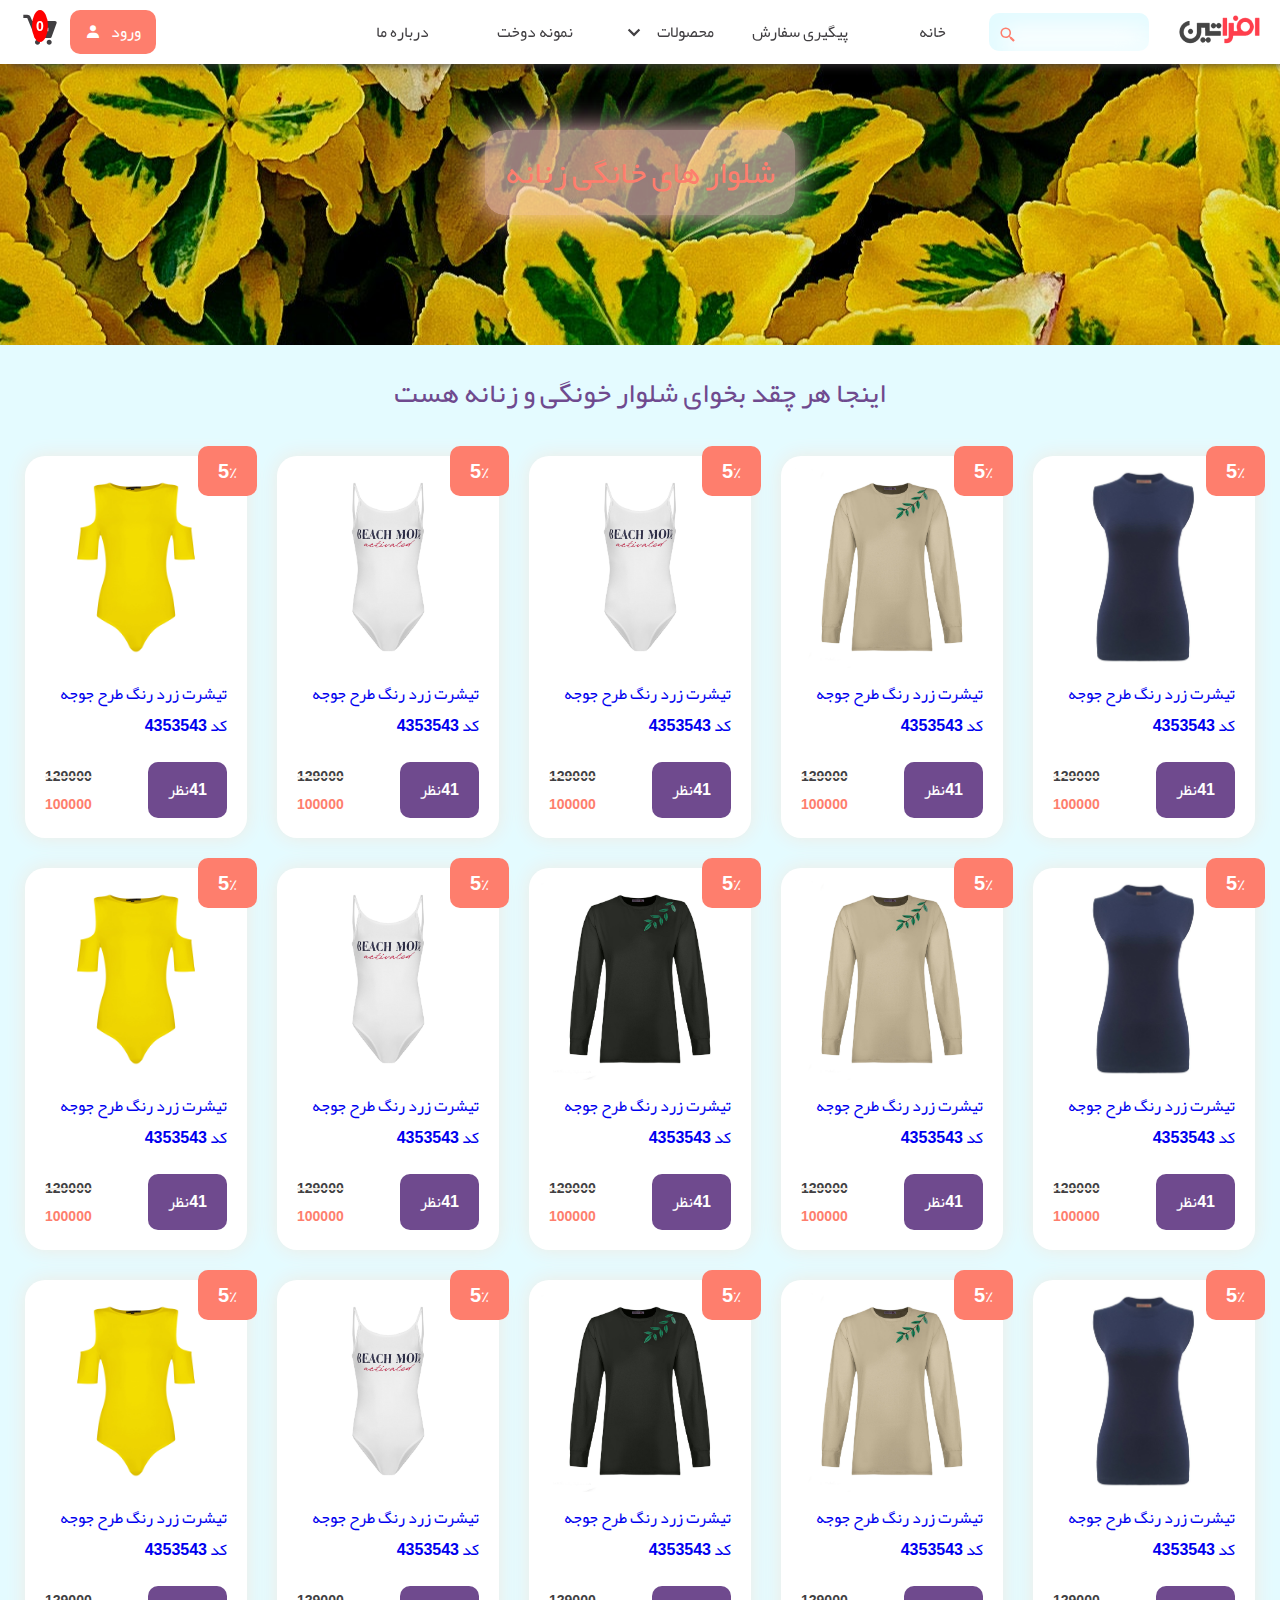
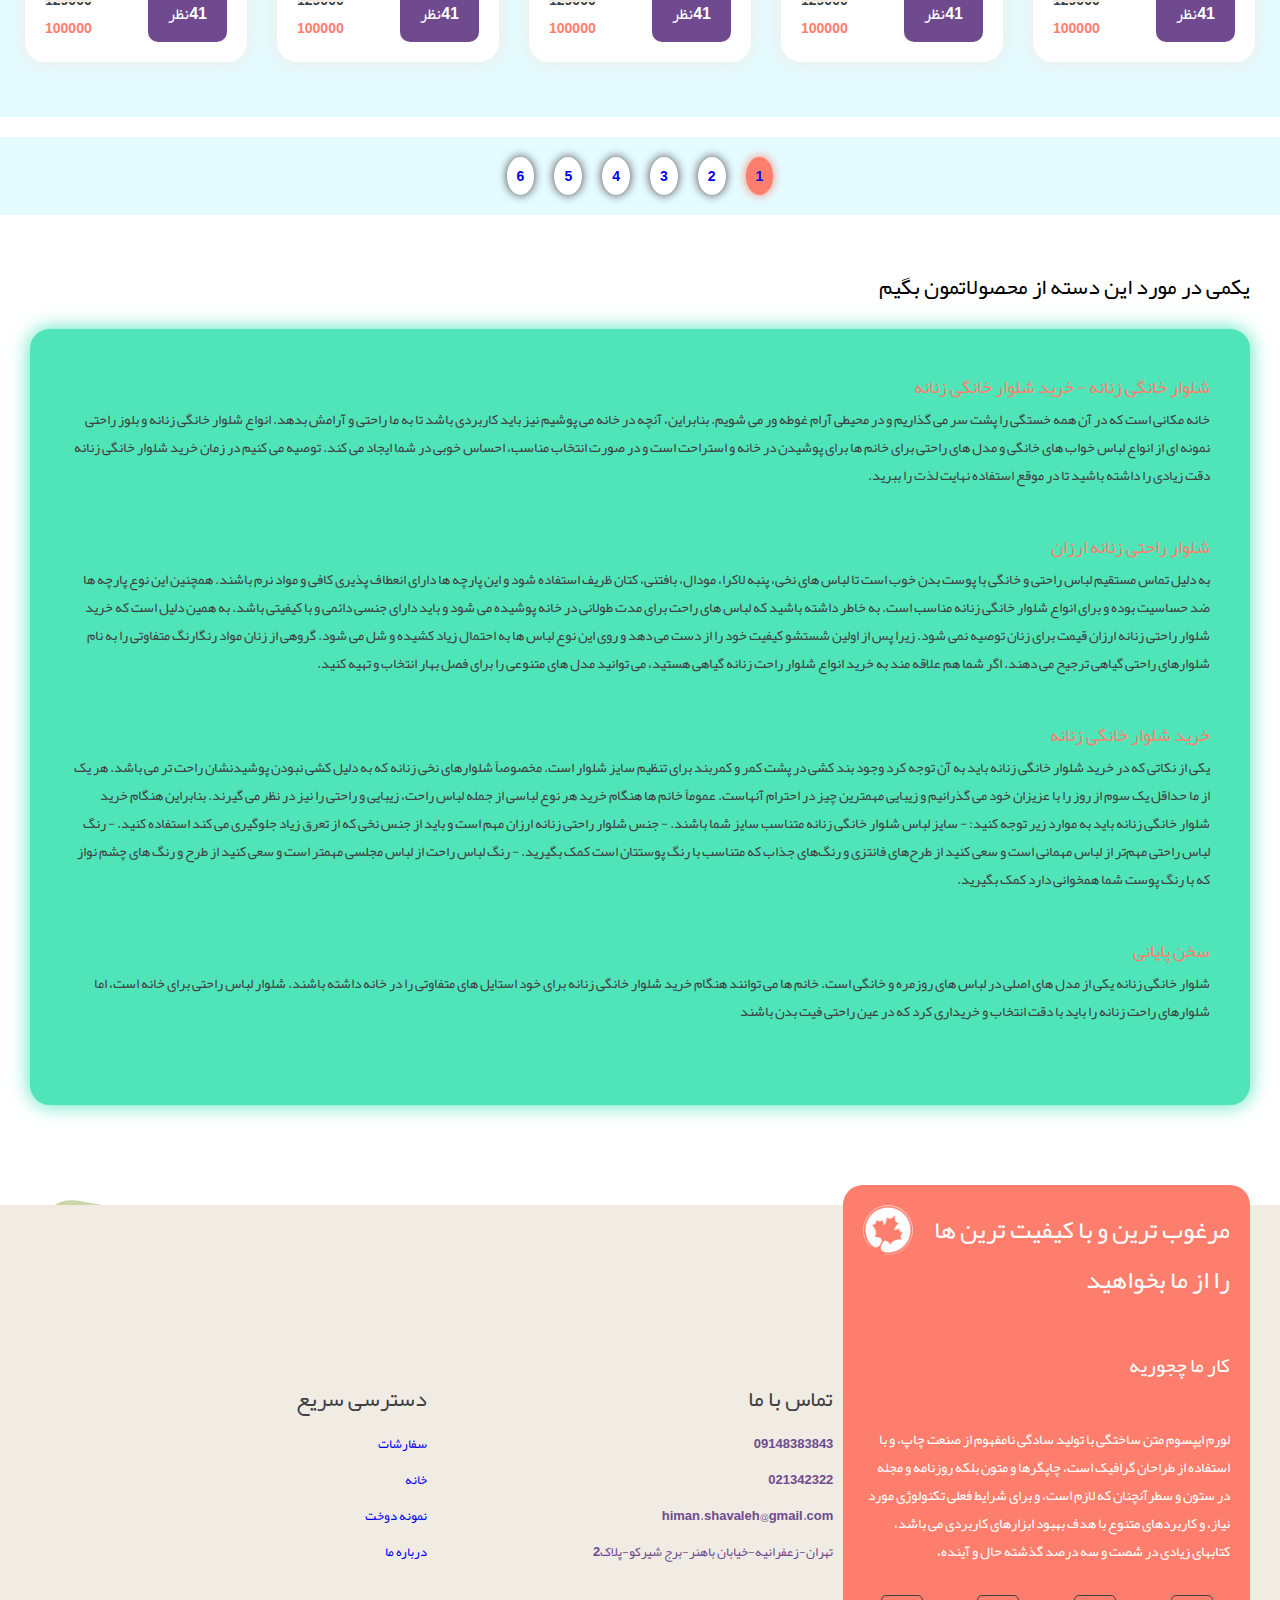
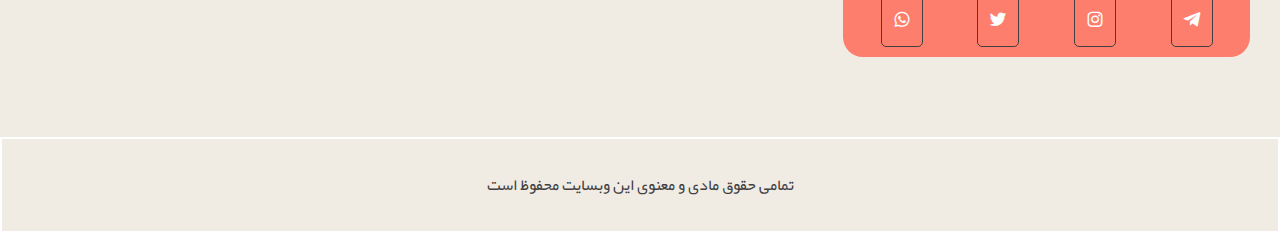
<file: category.html>
<!DOCTYPE html>
<html lang="en">
<head>
    <meta charset="UTF-8">
    <meta http-equiv="X-UA-Compatible" content="IE=edge">
    <meta name="viewport" content="width=device-width, initial-scale=1.0">
    <link
      href="https://unpkg.com/boxicons@2.1.2/css/boxicons.min.css"
      rel="stylesheet"
    />
    <!-- link css -->
    <link rel="stylesheet" href="./css/category.css" />
    <title>شلوار خانگی زنانه</title>
</head>
<body>
    
      <!-- login modal -->
      <section id="login-modal">
        <div class="colse-modal"></div>
      <div class="box">
          
          <a href="#" class="close-modal"><i class='bx bx-window-close'></i></a>
        <h1>ورود به سایت</h1>
        <form class="form">
          <p class="message mx-2 text-danger"></p>
          <div class="input-group">
            <span>شماره تلفن یا ایمیل</span>
            <input type="text" id="userName" name="userName" />
          </div>

          <div class="input-group">
            <span>رمز عبور</span>
            <input type="password" id="password" name="password" />
          </div>
          <div class="remember-group">
            <input type="checkbox" id="remember" name="remember" />
            <p>مرا به خاطر بسپار</p>
          </div>
          <a href="#" class="submit loginBtn">ورود</a>
        </form>
        <div class="signUp">
            <p>اگر دارای اکانت نیستید از لینک زیر ثبت نام کنید</p>
            <a href="./register.html" class="submit signUpBtn">ثبت نام</a>
        </div>
        <div class="social">
          <h4>مارا در شبکه های اجتماعی دنبال کنید</h4>
          <div class="social-icons">
            <a href="#">
              <i class="bx bxl-telegram"></i>
            </a>
            <a href="#">
              <i class="bx bxl-instagram"></i>
            </a>
            <a href="#">
              <i class="bx bxl-telegram"></i>
            </a>
          </div>
        </div>
      </div>
    </section>
    <!-- end of login modal -->
  <!-- header menu -->
  <!-- header menu -->
  <header id="header">
    <nav class="navbar">
      <!-- menu toggler in mobile and tablet mode -->
      <input type="checkbox" type="text" class="toggler" />
      <!-- hamburger icon -->
      <div class="humburger"><div></div></div>
        <!-- logo link and image -->
        <a href="./index.html" class="logo">
          <img src="./src/images/logo-text.svg" alt="logo image" />
        </a>
      <!-- menu items -->
      <ul class="nav">
        <!-- this item is for search box -->
        <li class="nav__item search">
          <label for="search"><i class="bx bx-search-alt-2"></i></label>
          <input type="search" name="search" id="search" />
        </li>
        <div class="menu">
          <li class="nav__item">
              <a href="./index.html" class="nav__item-link"> خانه </a>
            </li>
            <li class="nav__item">
              <a href="#" class="nav__item-link"> پیگیری سفارش </a>
            </li>
            <li class="nav__item orders">
               
                  <a href="#" class="nav__item-link"
                  >محصولات<i class='bx bx-chevron-down'></i></a>
     
              
                <ul class="orders-submenu hidden-orders-submenu">
                  <li class="orders-submenuItems">
                    <a href="./category.html" class="submenuItems-link">بلوز</a>
                  </li>
                  <li class="orders-submenuItems">
                    <a href="./category.html" class="submenuItems-link">ست لباس</a>
                  </li>
                  <li class="orders-submenuItems">
                    <a href="./category.html" class="submenuItems-link">شلوار</a>
                  </li>
                  <li class="orders-submenuItems">
                    <a href="./category.html" class="submenuItems-link">سارافون</a>
                  </li>
                  <li class="orders-submenuItems">
                    <a href="./category.html" class="submenuItems-link">دامن</a>
                  </li>
                </ul>
              </a>
            </li>
            <li class="nav__item">
              <a href="./sampleDraw.html" class="nav__item-link">نمونه دوخت</a>
            </li>
            <li class="nav__item">
              <a href="./about.html" class="nav__item-link">درباره ما</a>
            </li>
        </div>
      
      </ul>
    
      <!-- cart and account link and icon -->
      <div class="cart-account-links">
        <a href="#" class="account btn btn-danger">
          ورود
          <i class="bx bxs-user"></i>
        
        </a>
       
        <a href="#" class="cart">
          <i class="bx bxs-cart-add"></i>
        </a>
      </div>
    </nav>
  </header>

<main id="main">
    <section id="head">
        <h1>شلوار های خانگی زنانه</h1>
    </section>
       <!-- PRODUCTS -->
       <section id="products">
        <h2>اینجا هر چقد بخوای شلوار خونگی و زنانه هست</h2>
        <div class="products">
          <a href="./product.html" class="product">
           
              <img src="./src/images/10218.jpg" alt="pr 1">
              <span class="off">5%</span>
              <p>تیشرت زرد رنگ طرح جوجه کد 4353543</p>
              <div class="information">
                  <span class="nazar">41نظر</span>
                  <div class="prices">
                      <span class="oldPrice">129000</span>
                      <span class="newPrice">100000</span>
                  </div>
              </div>
          </a>
     
          <a href="./product.html" class="product">
              <img src="./src/images/75383.jpg" alt="pr 1">
              <span class="off">5%</span>
              <p>تیشرت زرد رنگ طرح جوجه کد 4353543</p>
              <div class="information">
                  <span class="nazar">41نظر</span>
                  <div class="prices">
                      <span class="oldPrice">129000</span>
                      <span class="newPrice">100000</span>
                  </div>
                  
              </div>
          </a>
   
          <a href="./product.html" class="product">
              <img src="./src/images/953609.jpg" alt="pr 1">
              <span class="off">5%</span>
              <p>تیشرت زرد رنگ طرح جوجه کد 4353543</p>
              <div class="information">
                  <span class="nazar">41نظر</span>
                  <div class="prices">
                      <span class="oldPrice">129000</span>
                      <span class="newPrice">100000</span>
                  </div>
              </div>
          </a>
       
          <a href="./product.html" class="product">
              <img src="./src/images/953609.jpg" alt="pr 1">
              <span class="off">5%</span>
              <p>تیشرت زرد رنگ طرح جوجه کد 4353543</p>
              <div class="information">
                  <span class="nazar">41نظر</span>
                  <div class="prices">
                      <span class="oldPrice">129000</span>
                      <span class="newPrice">100000</span>
                  </div>
              </div>
          </a>
        
          <a href="./product.html" class="product">
              <img src="./src/images/954103.jpg" alt="pr 1">
              <span class="off">5%</span>
              <p>تیشرت زرد رنگ طرح جوجه کد 4353543</p>
              <div class="information">
                  <span class="nazar">41نظر</span>
                  <div class="prices">
                      <span class="oldPrice">129000</span>
                      <span class="newPrice">100000</span>
                  </div>
              </div>
          </a>
      
          <a href="./product.html" class="product">
              <img src="./src/images/10218.jpg" alt="pr 1">
              <span class="off">5%</span>
              <p>تیشرت زرد رنگ طرح جوجه کد 4353543</p>
              <div class="information">
                  <span class="nazar">41نظر</span>
                  <div class="prices">
                      <span class="oldPrice">129000</span>
                      <span class="newPrice">100000</span>
                  </div>
              </div>
          </a>
        
          <a href="./product.html" class="product">
              <img src="./src/images/75383.jpg" alt="pr 1">
              <span class="off">5%</span>
              <p>تیشرت زرد رنگ طرح جوجه کد 4353543</p>
              <div class="information">
                  <span class="nazar">41نظر</span>
                  <div class="prices">
                      <span class="oldPrice">129000</span>
                      <span class="newPrice">100000</span>
                  </div>
              </div>
          </a>
       
          <a href="./product.html" class="product">
              <img src="./src/images/75385.jpg" alt="pr 1">
              <span class="off">5%</span>
              <p>تیشرت زرد رنگ طرح جوجه کد 4353543</p>
              <div class="information">
                  <span class="nazar">41نظر</span>
                  <div class="prices">
                      <span class="oldPrice">129000</span>
                      <span class="newPrice">100000</span>
                  </div>
              </div>
          </a>
       
          <a href="./product.html" class="product">
              <img src="./src/images/953609.jpg" alt="pr 1">
              <span class="off">5%</span>
              <p>تیشرت زرد رنگ طرح جوجه کد 4353543</p>
              <div class="information">
                  <span class="nazar">41نظر</span>
                  <div class="prices">
                      <span class="oldPrice">129000</span>
                      <span class="newPrice">100000</span>
                  </div>
              </div>
          </a>
     
          <a href="./product.html" class="product">
              <img src="./src/images/954103.jpg" alt="pr 1">
              <span class="off">5%</span>
              <p>تیشرت زرد رنگ طرح جوجه کد 4353543</p>
              <div class="information">
                  <span class="nazar">41نظر</span>
                  <div class="prices">
                      <span class="oldPrice">129000</span>
                      <span class="newPrice">100000</span>
                  </div>
              </div>
          </a>
      
          <a href="./product.html" class="product">
              <img src="./src/images/10218.jpg" alt="pr 1">
              <span class="off">5%</span>
              <p>تیشرت زرد رنگ طرح جوجه کد 4353543</p>
              <div class="information">
                  <span class="nazar">41نظر</span>
                  <div class="prices">
                      <span class="oldPrice">129000</span>
                      <span class="newPrice">100000</span>
                  </div>
              </div>
          </a>
      
          <a href="./product.html" class="product">
              <img src="./src/images/75383.jpg" alt="pr 1">
              <span class="off">5%</span>
              <p>تیشرت زرد رنگ طرح جوجه کد 4353543</p>
              <div class="information">
                  <span class="nazar">41نظر</span>
                  <div class="prices">
                      <span class="oldPrice">129000</span>
                      <span class="newPrice">100000</span>
                  </div>
              </div>
          </a>
        
          <a href="./product.html" class="product">
              <img src="./src/images/75385.jpg" alt="pr 1">
              <span class="off">5%</span>
              <p>تیشرت زرد رنگ طرح جوجه کد 4353543</p>
              <div class="information">
                  <span class="nazar">41نظر</span>
                  <div class="prices">
                      <span class="oldPrice">129000</span>
                      <span class="newPrice">100000</span>
                  </div>
              </div>
          </a>
        
          <a href="./product.html" class="product">
              <img src="./src/images/953609.jpg" alt="pr 1">
              <span class="off">5%</span>
              <p>تیشرت زرد رنگ طرح جوجه کد 4353543</p>
              <div class="information">
                  <span class="nazar">41نظر</span>
                  <div class="prices">
                      <span class="oldPrice">129000</span>
                      <span class="newPrice">100000</span>
                  </div>
              </div>
          </a>
        
          <a href="./product.html" class="product">
              <img src="./src/images/954103.jpg" alt="pr 1">
              <span class="off">5%</span>
              <p>تیشرت زرد رنگ طرح جوجه کد 4353543</p>
              
              <div class="information">
                  <span class="nazar">41نظر</span>
                  <div class="prices">
                      <span class="oldPrice">129000</span>
                      <span class="newPrice">100000</span>
                  </div>
              </div>
          </a>
        </div>
    </section>
    <section id="pagination">
        <a href="#" class="page active">1</a>
        <a href="#" class="page">2</a>
        <a href="#" class="page">3</a>
        <a href="#" class="page">4</a>
        <a href="#" class="page">5</a>
        <a href="#" class="page">6</a>
        
    </section>
    <!-- end of products and pagination -->
    <section id="taking-to-you">
        <h3>یکمی در مورد این دسته از محصولاتمون بگیم</h3>
        <div class="taks">
            <div class="tak">
                <h4>شلوار خانگی زنانه - خرید شلوار خانگی زنانه</h4>
                <p>خانه مکانی است که در آن همه خستگی را پشت سر می گذاریم و در محیطی آرام غوطه ور می شویم. بنابراین، آنچه در خانه می پوشیم نیز باید کاربردی باشد تا به ما راحتی و آرامش بدهد. انواع شلوار خانگی زنانه و بلوز راحتی نمونه ای از انواع لباس خواب های خانگی و مدل های راحتی برای خانم ها برای پوشیدن در خانه و استراحت است و در صورت انتخاب مناسب، احساس خوبی در شما ایجاد می کند. توصیه می کنیم در زمان خرید شلوار خانگی زنانه دقت زیادی را داشته باشید تا در موقع استفاده نهایت لذت را ببرید. </p>
            </div>
            <div class="tak">
                <h4>شلوار راحتی زنانه ارزان</h4>
                <p>به دلیل تماس مستقیم لباس راحتی و خانگی با پوست بدن خوب است تا لباس های نخی، پنبه لاکرا، مودال، بافتنی، کتان ظریف استفاده شود و این پارچه ها دارای انعطاف پذیری کافی و مواد نرم باشند. همچنین این نوع پارچه ها ضد حساسیت بوده و برای انواع شلوار خانگی زنانه مناسب است.
                    به خاطر داشته باشید که لباس های راحت برای مدت طولانی در خانه پوشیده می شود و باید دارای جنسی دائمی و با کیفیتی باشد. به همین دلیل است که خرید شلوار راحتی زنانه ارزان قیمت برای زنان توصیه نمی شود. زیرا پس از اولین شستشو کیفیت خود را از دست می دهد و روی این نوع لباس ها به احتمال زیاد کشیده و شل می شود.
                    گروهی از زنان مواد رنگارنگ متفاوتی را به نام شلوارهای راحتی گیاهی ترجیح می دهند. اگر شما هم علاقه مند به خرید انواع شلوار راحت زنانه گیاهی هستید، می توانید مدل های متنوعی را برای فصل بهار انتخاب و تهیه کنید. </p>
            </div>
            <div class="tak">
                <h4>خرید شلوار خانگی زنانه</h4>
                <p>یکی از نکاتی که در خرید شلوار خانگی زنانه باید به آن توجه کرد وجود بند کشی در پشت کمر و کمربند برای تنظیم سایز شلوار است. مخصوصاً شلوارهای نخی زنانه که به دلیل کشی نبودن پوشیدنشان راحت تر می باشد. هر یک از ما حداقل یک سوم از روز را با عزیزان خود می گذرانیم و زیبایی مهمترین چیز در احترام آنهاست. عموماً خانم ها هنگام خرید هر نوع لباسی از جمله لباس راحت، زیبایی و راحتی را نیز در نظر می گیرند.
                    بنابراین هنگام خرید شلوار خانگی زنانه باید به موارد زیر توجه کنید:
                    - سایز لباس شلوار خانگی زنانه متناسب سایز شما باشند.
                    - جنس شلوار راحتی زنانه ارزان مهم است و باید از جنس نخی که از تعرق زیاد جلوگیری می کند استفاده کنید.
                    - رنگ لباس راحتی مهم‌تر از لباس مهمانی است و سعی کنید از طرح‌های فانتزی و رنگ‌های جذاب که متناسب با رنگ پوستتان است کمک بگیرید.
                    - رنگ لباس راحت از لباس مجلسی مهمتر است و سعی کنید از طرح و رنگ های چشم نواز که با رنگ پوست شما همخوانی دارد کمک بگیرید. </p>
            </div>
            <div class="tak">
                <h4>سخن پایانی </h4>
                <p>شلوار خانگی زنانه یکی از مدل های اصلی در لباس های روزمره و خانگی است. خانم‌ ها می ‌توانند هنگام خرید شلوار خانگی زنانه برای خود استایل های متفاوتی را در خانه داشته باشند.
                    شلوار لباس راحتی برای خانه است، اما شلوارهای راحت زنانه را باید با دقت انتخاب و خریداری کرد که در عین راحتی فیت بدن باشند </p>
            </div>
            <div class="tak">
                <h4></h4>
                <p></p>
            </div>
        </div>
    </section>
</main>


    <!-- footer -->
    <footer id="footer">
        <div class="overlay"></div>
        <section id="top-footer">
            <article class="red">
                <div class="title">
                  <h4>
                      مرغوب ترین و با کیفیت ترین ها را از ما بخواهید
                    </h4>
                    <img src="./src/images/footer-logo.png" alt="">
                </div>
                
                <div class="content">
                    <h5>کار ما چجوریه</h5>
                    <p>لورم ایپسوم متن ساختگی با تولید سادگی نامفهوم از صنعت چاپ، و با استفاده از طراحان گرافیک است، چاپگرها و متون بلکه روزنامه و مجله در ستون و سطرآنچنان که لازم است، و برای شرایط فعلی تکنولوژی مورد نیاز، و کاربردهای متنوع با هدف بهبود ابزارهای کاربردی می باشد، کتابهای زیادی در شصت و سه درصد گذشته حال و آینده، </p>
                </div>
                <div class="social-icons">
                    <a href="#"><i class='bx bxl-telegram' ></i></a>
                    <a href="#"><i class='bx bxl-instagram' ></i></a>
                    <a href="#"><i class='bx bxl-twitter' ></i></a>
                    <a href="#"><i class='bx bxl-whatsapp' ></i></a>
                </div>
            </article>
            <article class="footer-menu">
              <h4>تماس با ما</h4>
              <ul class="footer-contactUs">
                  <li>09148383843</li>
                  <li>021342322</li>
                  <li>himan.shavaleh@gmail.com</li>
                  <li>تهران-زعفرانیه-خیابان باهنر-برج شیرکو-پلاک2</li>
              </ul>
            </article>
            <article class="footer-menu">
              <h4>دسترسی سریع</h4>
              <ul class="footer-contactUs">
                  <li><a href="#">سفارشات</a></li>
                  <li><a href="#">خانه</a></li>
                  <li><a href="#">نمونه دوخت</a></li>
                  <li><a href="#">درباره ما</a></li>
              </ul>
            </article>
            
        </section>
        <div class="bottom">
            <p>تمامی حقوق مادی و معنوی این وبسایت محفوظ است</p>
        </div>
    </footer>
    <!--end of footer -->
    <!-- figure for account management in mobile mode -->
    <figure id="figure">
      
            <a href="#" class="profile account"><span class="icon"><i class="bx bxs-user"></i></span>
              <span class="name-profile">پروفایل</span>
          </a>
            <a href="./index.html" class="home">
                <span class="icon"><i class="bx bxs-home"></i></span>
                
                <span>خانه</span>
            </a>
            <a href="#" class="cart"><span class="icon"><i class="bx bxs-cart-add"></i></span>
          <span>سبد خرید</span>
          </a>
        
    </figure>

    <script src="./src/js/stateManagement.js"></script>
    <script>
      document.querySelectorAll('.submenuItems-link').forEach(link=>{
        link.addEventListener('click',()=>{
        window.location.href = '/category.html'
        })
      })
    </script>

</body>
</html>
</file>
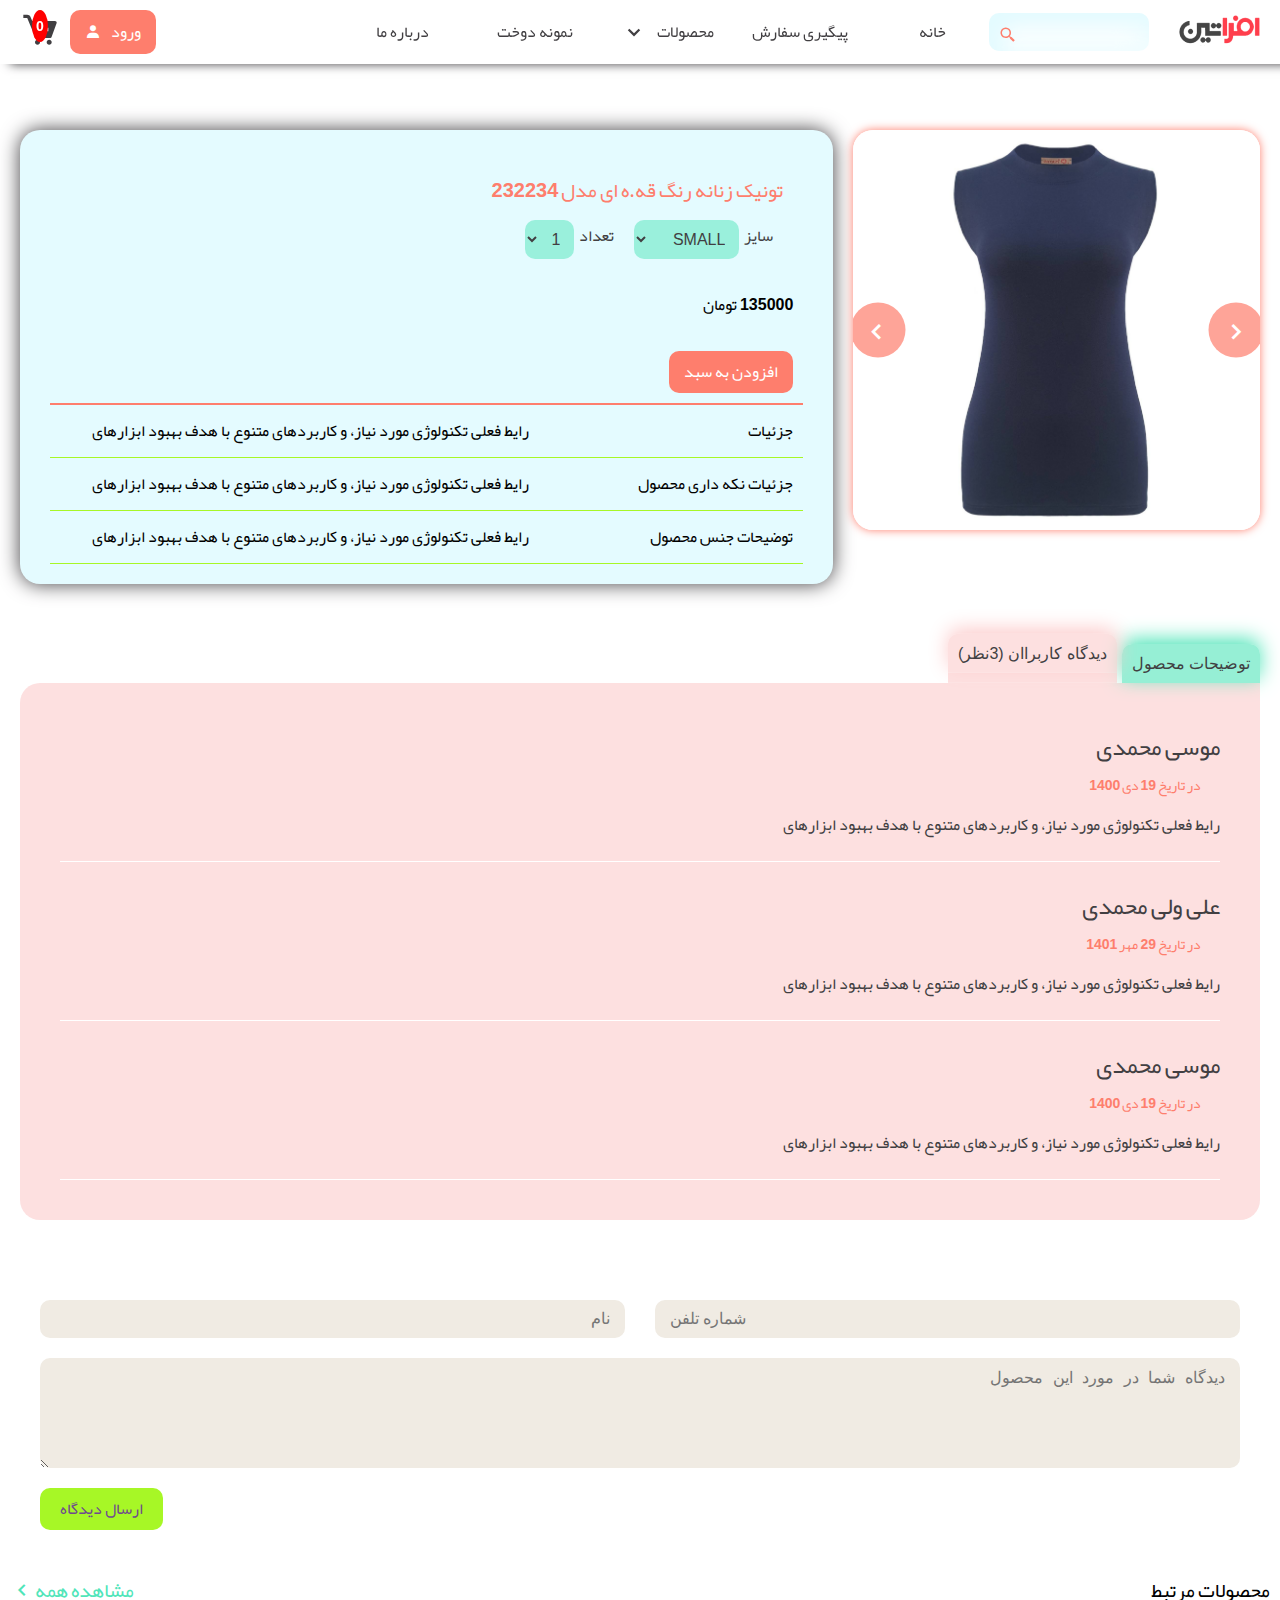
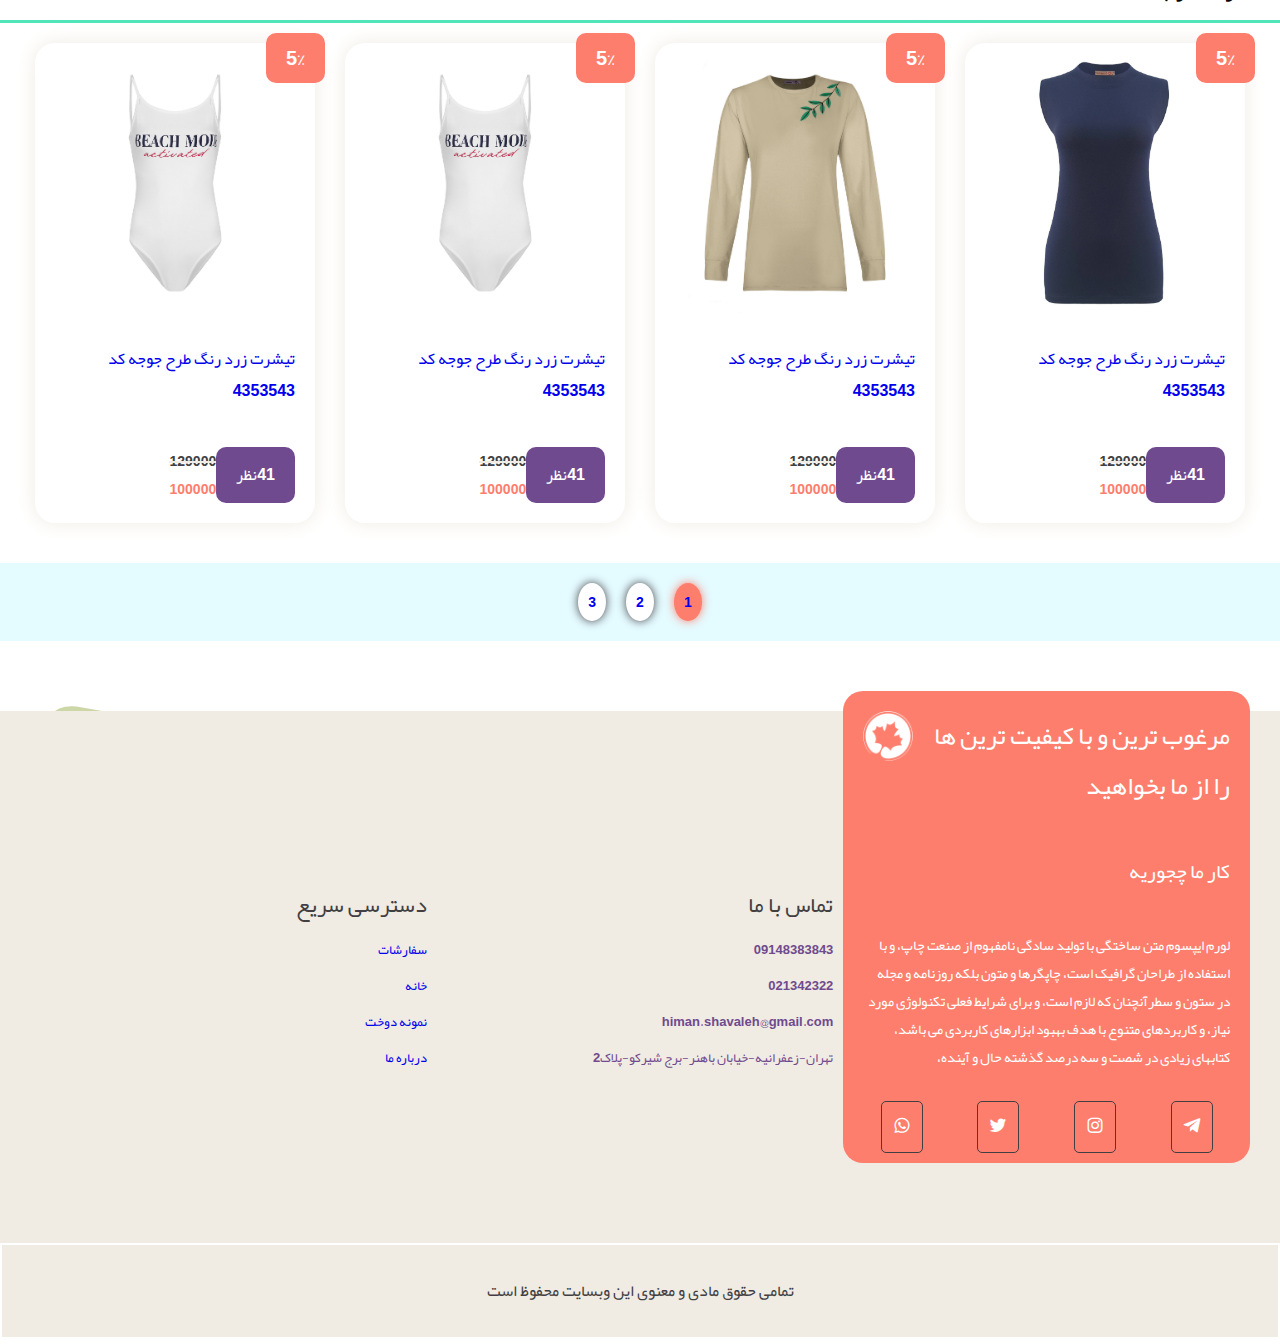
<file: product.html>
<!DOCTYPE html>
<html lang="per">
  <head>
    <meta charset="UTF-8" />
    <meta http-equiv="X-UA-Compatible" content="IE=edge" />
    <meta name="viewport" content="width=device-width, initial-scale=1.0" />
    <!-- link box icons -->
    <link
      href="https://unpkg.com/boxicons@2.1.2/css/boxicons.min.css"
      rel="stylesheet"
    />
    <!-- link css -->
    <link rel="stylesheet" href="./css/product.css" />
    <title>تونیک قهوه ای زنانه مدل جدید</title>
  </head>
  <body>

    
      <!-- login modal -->
      <section id="login-modal">
        <div class="colse-modal"></div>
      <div class="box">
          
          <a href="#" class="close-modal"><i class='bx bx-window-close'></i></a>
        <h1>ورود به سایت</h1>
        <form class="form">
          <p class="message mx-2 text-danger"></p>
          <div class="input-group">
            <span>شماره تلفن یا ایمیل</span>
            <input type="text" id="userName" name="userName" />
          </div>

          <div class="input-group">
            <span>رمز عبور</span>
            <input type="password" id="password" name="password" />
          </div>
          <div class="remember-group">
            <input type="checkbox" id="remember" name="remember" />
            <p>مرا به خاطر بسپار</p>
          </div>
          <a href="#" class="submit loginBtn">ورود</a>
        </form>
        <div class="signUp">
            <p>اگر دارای اکانت نیستید از لینک زیر ثبت نام کنید</p>
            <a href="./register.html" class="submit signUpBtn">ثبت نام</a>
        </div>
        <div class="social">
          <h4>مارا در شبکه های اجتماعی دنبال کنید</h4>
          <div class="social-icons">
            <a href="#">
              <i class="bx bxl-telegram"></i>
            </a>
            <a href="#">
              <i class="bx bxl-instagram"></i>
            </a>
            <a href="#">
              <i class="bx bxl-telegram"></i>
            </a>
          </div>
        </div>
      </div>
    </section>
    <!-- end of login modal -->
  <!-- header menu -->
  <!-- header menu -->
  <header id="header">
    <nav class="navbar">
      <!-- menu toggler in mobile and tablet mode -->
      <input type="checkbox" type="text" class="toggler" />
      <!-- hamburger icon -->
      <div class="humburger"><div></div></div>
        <!-- logo link and image -->
        <a href="./index.html" class="logo">
          <img src="./src/images/logo-text.svg" alt="logo image" />
        </a>
      <!-- menu items -->
      <ul class="nav">
        <!-- this item is for search box -->
        <li class="nav__item search">
          <label for="search"><i class="bx bx-search-alt-2"></i></label>
          <input type="search" name="search" id="search" />
        </li>
        <div class="menu">
          <li class="nav__item">
              <a href="./index.html" class="nav__item-link"> خانه </a>
            </li>
            <li class="nav__item">
              <a href="#" class="nav__item-link"> پیگیری سفارش </a>
            </li>
            <li class="nav__item orders">
               
                  <a href="#" class="nav__item-link"
                  >محصولات<i class='bx bx-chevron-down'></i></a>
     
              
                <ul class="orders-submenu hidden-orders-submenu">
                  <li class="orders-submenuItems">
                    <a href="./category.html" class="submenuItems-link">بلوز</a>
                  </li>
                  <li class="orders-submenuItems">
                    <a href="./category.html" class="submenuItems-link">ست لباس</a>
                  </li>
                  <li class="orders-submenuItems">
                    <a href="./category.html" class="submenuItems-link">شلوار</a>
                  </li>
                  <li class="orders-submenuItems">
                    <a href="./category.html" class="submenuItems-link">سارافون</a>
                  </li>
                  <li class="orders-submenuItems">
                    <a href="./category.html" class="submenuItems-link">دامن</a>
                  </li>
                </ul>
              </a>
            </li>
            <li class="nav__item">
              <a href="./sampleDraw.html" class="nav__item-link">نمونه دوخت</a>
            </li>
            <li class="nav__item">
              <a href="./about.html" class="nav__item-link">درباره ما</a>
            </li>
        </div>
      
      </ul>
    
      <!-- cart and account link and icon -->
      <div class="cart-account-links">
        <a href="#" class="account btn btn-danger">
          ورود
          <i class="bx bxs-user"></i>
        
        </a>
       
        <a href="#" class="cart">
          <i class="bx bxs-cart-add"></i>
        </a>
      </div>
    </nav>
  </header>


  <main id="main">
      <section class="product">
        <div class="innerSlider">
            <span class="closeInnerSlider"><i class='bx bx-window-close' ></i></span>
            <div class="top">
                <img class="inner-image" src="./src/images/954103.jpg" alt=""><img class="inner-image" src="./src/images/953609.jpg" alt=""><img class="inner-image" src="./src/images/75385.jpg" alt=""><img class="inner-image" src="./src/images/75383.jpg" alt="">
            </div>
            <div class="container"><img class="container-image" src="./src/images/954103.jpg" alt=""></div>
           
        </div>
        <div class="innerSliderOverLay"></div>
          <div class="product-slider">
            <img class="slide"  src="./src/images/10218.jpg" alt="slide 1" class="slide">
            <img class="slide"  src="./src/images/75383.jpg" alt="slide 2" class="slide">
            <img  class="slide" src="./src/images/75385.jpg" alt="slide 1" class="slide">
            <img class="slide"  src="./src/images/954103.jpg" alt="slide 1" class="slide">
            <button class="slider__btn slider__btn-left">
                <i class='bx bx-chevron-left'></i>
            </button>
            <button class="slider__btn slider__btn-right">
                <i class='bx bx-chevron-right'></i>
            </button>
        </div>
          <div class="product-information">
              <div class="header">
                  <h3>تونیک زنانه رنگ قه.ه ای مدل 232234</h3>
                  <div class="controls">
                     
                      <div class="controls-options">
                        <label for="size">سایز</label>  
                        <select name="size" id="size">
                             
                              <option value="S">SMALL</option>
                              <option value="M">MEDIUM</option>
                              <option value="L">LARGE</option>
                          </select>
                        <label for="num">تعداد</label>  
                        <select name="num" id="num">
                             <option value="1">1</option>
                             <option value="2">2</option>
                             <option value="3">3</option>
                             <option value="4">4</option>
                             <option value="5">5</option>
                          </select>
                          
                      </div>
                      <p class="itemPrice">135000 <span> تومان</span></p>
                      <a href="#" class="addToCartBtn btn btn-danger">افزودن به سبد</a>
                  </div>
              </div>
              <article class="content">
                <div class="info">
                <p>جزئیات</p>
                <p>رایط فعلی
                    تکنولوژی مورد نیاز، و کاربردهای متنوع با هدف بهبود ابزارهای</p>
                </div>
                <div class="info">
                    <p> جزئیات نکه داری محصول</p>
                <p>رایط فعلی
                    تکنولوژی مورد نیاز، و کاربردهای متنوع با هدف بهبود ابزارهای</p>
                </div>
                <div class="info">
                    <p>توضیحات جنس محصول</p>
                    <p>رایط فعلی
                        تکنولوژی مورد نیاز، و کاربردهای متنوع با هدف بهبود ابزارهای</p>
                </div>
              </article>
          </div>
      </section>
      <section id="tabbedComponent">
          <div class="tabs">
            <button
            class=" operations__tab operations__tab--1 "
            data-tab="1"
          >
           توضیحات محصول
          </button>
          <button class="operations__tab operations__tab--2 operations__tab--active" data-tab="2">
           دیدگاه کاربراان (3نظر)
          </button>
          
          </div>
          <article class="information operations__content operations__content--1 ">
            <div class="info">
                <p>جزئیات</p>
                <p>رایط فعلی
                    تکنولوژی مورد نیاز، و کاربردهای متنوع با هدف بهبود ابزارهای</p>
                </div>
            <div class="info">
                <p>جزئیات</p>
                <p>رایط فعلی
                    تکنولوژی مورد نیاز، و کاربردهای متنوع با هدف بهبود ابزارهای</p>
                </div>
            <div class="info">
                <p>جزئیات</p>
                <p>رایط فعلی
                    تکنولوژی مورد نیاز، و کاربردهای متنوع با هدف بهبود ابزارهای</p>
                </div>
            <div class="info">
                <p>جزئیات</p>
                <p>رایط فعلی
                    تکنولوژی مورد نیاز، و کاربردهای متنوع با هدف بهبود ابزارهای</p>
                </div>
                <div class="info">
                    <p> جزئیات نکه داری محصول</p>
                <p>رایط فعلی
                    تکنولوژی مورد نیاز، و کاربردهای متنوع با هدف بهبود ابزارهای</p>
                </div>
                <div class="info">
                    <p>توضیحات جنس محصول</p>
                    <p>رایط فعلی
                        تکنولوژی مورد نیاز، و کاربردهای متنوع با هدف بهبود ابزارهای</p>
                </div>
          </article>
          <article class="oponions operations__content operations__content--2 operations__content--active">
              <div class="oponion">
                <div class="title">
                    <h4>موسی محمدی</h4>
                    <span>در تاریخ 19 دی 1400</span>
                </div>
                <p class="message">رایط فعلی
                  تکنولوژی مورد نیاز، و کاربردهای متنوع با هدف بهبود ابزارهای</p>
              </div>
              <div class="oponion">
                <div class="title">
                    <h4>علی ولی محمدی</h4>
                    <span>در تاریخ 29 مهر 1401</span>
                </div>
                <p class="message">رایط فعلی
                  تکنولوژی مورد نیاز، و کاربردهای متنوع با هدف بهبود ابزارهای</p>
                  </div>
              <div class="oponion">
                <div class="title">
                    <h4>موسی محمدی</h4>
                    <span>در تاریخ 19 دی 1400</span>
                </div>
                <p class="message">رایط فعلی
                  تکنولوژی مورد نیاز، و کاربردهای متنوع با هدف بهبود ابزارهای</p>
              </div>
              
          </article>
      </section>
      <!-- srnding oponion -->
      <section id="oponion-form">
          <form class="form">
              <div class="top">
                  <input placeholder="شماره تلفن" type="tel" name="phone" id="phone">
                  <input placeholder="نام" type="text" name="name" id="name">
              </div>
              <textarea placeholder="دیدگاه شما در مورد این محصول" name="message" id="message" rows="5"></textarea>
              <input id="submit" type="submit" value="ارسال دیدگاه" class="btn btn-succes">
          </form>
      </section>
      <!-- similar poducts -->
      <section id="similar-products">
          <div class="header-pro"><h4>محصولات مرتبط</h4>
        <a href="#">مشاهده همه<i class='bx bx-chevron-left'></i></a>
        

        </div>
        <div class="similar-products">
            <a href="./product.html" class="product">
                <img src="./src/images/10218.jpg" alt="pr 1">
                <span class="off">5%</span>
                <p>تیشرت زرد رنگ طرح جوجه کد 4353543</p>
                <div class="information">
                    <span class="nazar">41نظر</span>
                    <div class="prices">
                        <span class="oldPrice">129000</span>
                        <span class="newPrice">100000</span>
                    </div>
                </div>
            </a>
       
            <a href="./product.html" class="product">
                <img src="./src/images/75383.jpg" alt="pr 1">
                <span class="off">5%</span>
                <p>تیشرت زرد رنگ طرح جوجه کد 4353543</p>
                <div class="information">
                    <span class="nazar">41نظر</span>
                    <div class="prices">
                        <span class="oldPrice">129000</span>
                        <span class="newPrice">100000</span>
                    </div>
                </div>
            </a>
     
            <a href="./product.html" class="product">
                <img src="./src/images/953609.jpg" alt="pr 1">
                <span class="off">5%</span>
                <p>تیشرت زرد رنگ طرح جوجه کد 4353543</p>
                <div class="information">
                    <span class="nazar">41نظر</span>
                    <div class="prices">
                        <span class="oldPrice">129000</span>
                        <span class="newPrice">100000</span>
                    </div>
                </div>
            </a>
         
            <a href="./product.html" class="product">
                <img src="./src/images/953609.jpg" alt="pr 1">
                <span class="off">5%</span>
                <p>تیشرت زرد رنگ طرح جوجه کد 4353543</p>
                <div class="information">
                    <span class="nazar">41نظر</span>
                    <div class="prices">
                        <span class="oldPrice">129000</span>
                        <span class="newPrice">100000</span>
                    </div>
                </div>
            </a>
        </div>
       
      </section>
      <!-- pagination -->
      <section id="pagination">
        <a href="#" class="page active">1</a>
        <a href="#" class="page">2</a>
        <a href="#" class="page">3</a>
       
    </section>
  </main>



    <!-- footer -->
    <footer id="footer">
        <div class="overlay"></div>
        <section id="top-footer">
            <article class="red">
                <div class="title">
                  <h4>
                      مرغوب ترین و با کیفیت ترین ها را از ما بخواهید
                    </h4>
                    <img src="./src/images/footer-logo.png" alt="">
                </div>
                
                <div class="content">
                    <h5>کار ما چجوریه</h5>
                    <p>لورم ایپسوم متن ساختگی با تولید سادگی نامفهوم از صنعت چاپ، و با استفاده از طراحان گرافیک است، چاپگرها و متون بلکه روزنامه و مجله در ستون و سطرآنچنان که لازم است، و برای شرایط فعلی تکنولوژی مورد نیاز، و کاربردهای متنوع با هدف بهبود ابزارهای کاربردی می باشد، کتابهای زیادی در شصت و سه درصد گذشته حال و آینده، </p>
                </div>
                <div class="social-icons">
                    <a href="#"><i class='bx bxl-telegram' ></i></a>
                    <a href="#"><i class='bx bxl-instagram' ></i></a>
                    <a href="#"><i class='bx bxl-twitter' ></i></a>
                    <a href="#"><i class='bx bxl-whatsapp' ></i></a>
                </div>
            </article>
            <article class="footer-menu">
              <h4>تماس با ما</h4>
              <ul class="footer-contactUs">
                  <li>09148383843</li>
                  <li>021342322</li>
                  <li>himan.shavaleh@gmail.com</li>
                  <li>تهران-زعفرانیه-خیابان باهنر-برج شیرکو-پلاک2</li>
              </ul>
            </article>
            <article class="footer-menu">
              <h4>دسترسی سریع</h4>
              <ul class="footer-contactUs">
                  <li><a href="#">سفارشات</a></li>
                  <li><a href="#">خانه</a></li>
                  <li><a href="#">نمونه دوخت</a></li>
                  <li><a href="#">درباره ما</a></li>
              </ul>
            </article>
            
        </section>
        <div class="bottom">
            <p>تمامی حقوق مادی و معنوی این وبسایت محفوظ است</p>
        </div>
    </footer>
    <!--end of footer -->
    <!-- figure for account management in mobile mode -->
    <figure id="figure">
      
            <a href="#" class="profile account"><span class="icon"><i class="bx bxs-user"></i></span>
              <span class="name-profile">پروفایل</span>
          </a>
            <a href="./index.html" class="home">
                <span class="icon"><i class="bx bxs-home"></i></span>
                
                <span>خانه</span>
            </a>
            <a href="#" class="cart"><span class="icon"><i class="bx bxs-cart-add"></i></span>
          <span>سبد خرید</span>
          </a>
        
    </figure>

    <script src="./src/js/stateManagement.js"></script>
    <script src="./src/js/product.js"></script>
    <script src="./src/js/addOponion.js"></script>
    <script>
      document.querySelectorAll('.submenuItems-link').forEach(link=>{
        link.addEventListener('click',()=>{
        window.location.href = '/category.html'
        })
      })
    </script>
  </body>
</html>
</file>
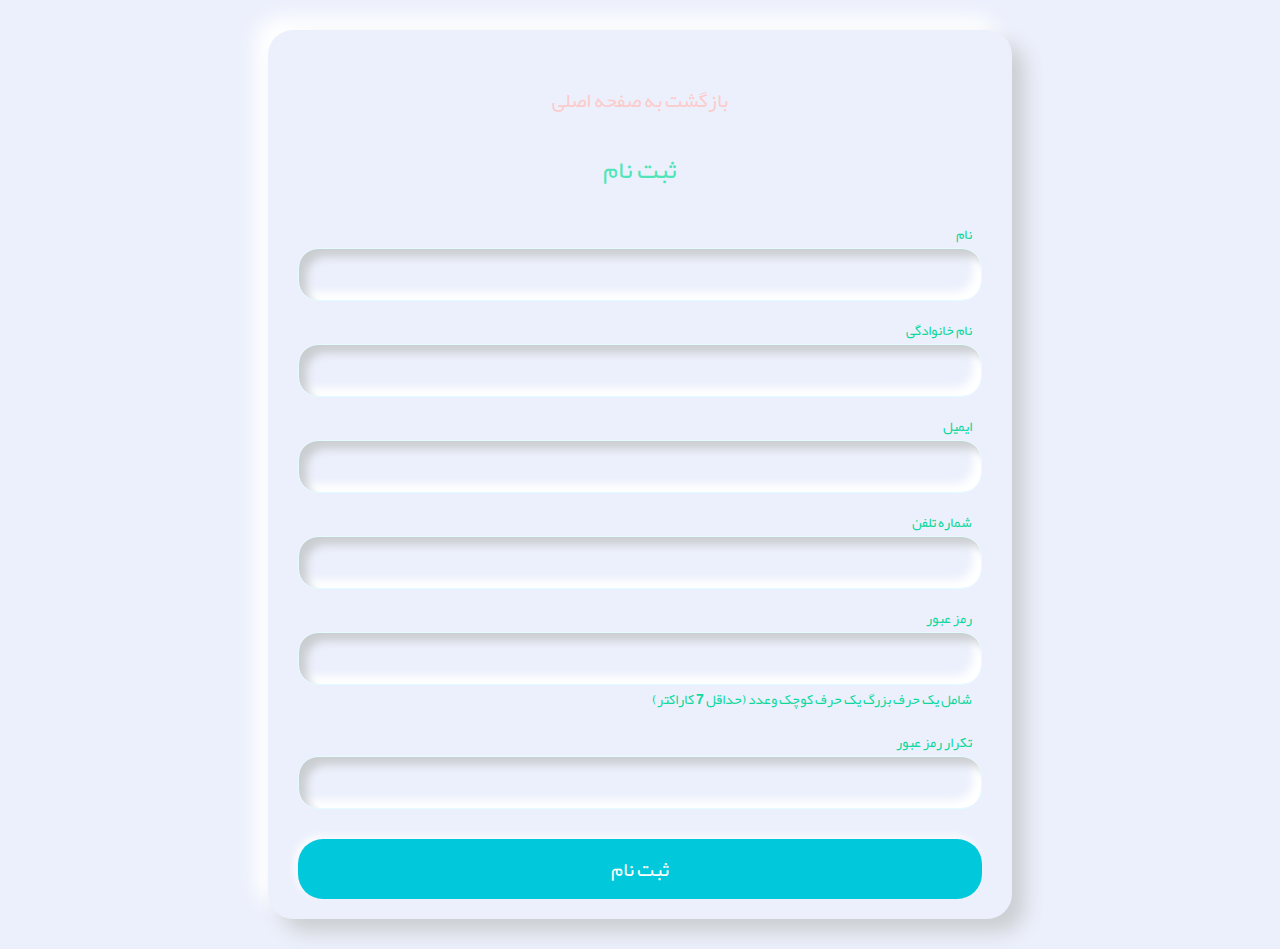
<file: register.html>
<!DOCTYPE html>
<html lang="en">
  <head>
    <meta charset="UTF-8" />
    <meta http-equiv="X-UA-Compatible" content="IE=edge" />
    <meta name="viewport" content="width=device-width, initial-scale=1.0" />
    <!-- box icon link cdn -->
    <link
      href="https://unpkg.com/boxicons@2.1.2/css/boxicons.min.css"
      rel="stylesheet"
    />
    <!-- linking css -->
    <link rel="stylesheet" href="css/signUp.css" />
    <title>ثبت نام در سایت</title>
  </head>
  <body>
    <section id="login-modal">
      <div class="box">
        <a href="./index.html">بازگشت به صفحه اصلی</a>
        <h1>ثبت نام</h1>
        <form class="form">
          <div class="input-group">
            <span>نام</span>
            <input type="text" id="first-name" name="firstName" />
          </div>
          <div class="input-group">
            <span>نام خانوادگی</span>
            <input type="text" id="last-name" name="lastName" />
          </div>
          <div class="input-group">
            <span>ایمیل</span>
            <input type="email" id="email" name="email" />
            <span class="emailMessage my-1 text-danger"></span>
          </div>
          <div class="input-group">
            <span>شماره تلفن</span>
            <input type="tel" id="phone" name="phone" />
            <span class="phoneMessage my-1 text-danger"></span>
          </div>
          <div class="input-group">
            <span>رمز عبور</span>
            <input type="password" id="password" name="password" />
            <span class="passMessage my-1 text-danger"
              >شامل یک حرف بزرگ یک حرف کوچک وعدد (حداقل 7 کاراکتر)</span
            >
          </div>
          <div class="input-group">
            <span>تکرار رمز عبور</span>
            <input type="password" id="repass" name="repass" />
            <span class="repassMessage my-1 text-danger"></span>
          </div>
          <a href="#" class="submit registerBtn">ثبت نام</a>
        </form>
      </div>
    </section>

    <script src="./src/js/register.js"></script>
  </body>
</html>
</file>
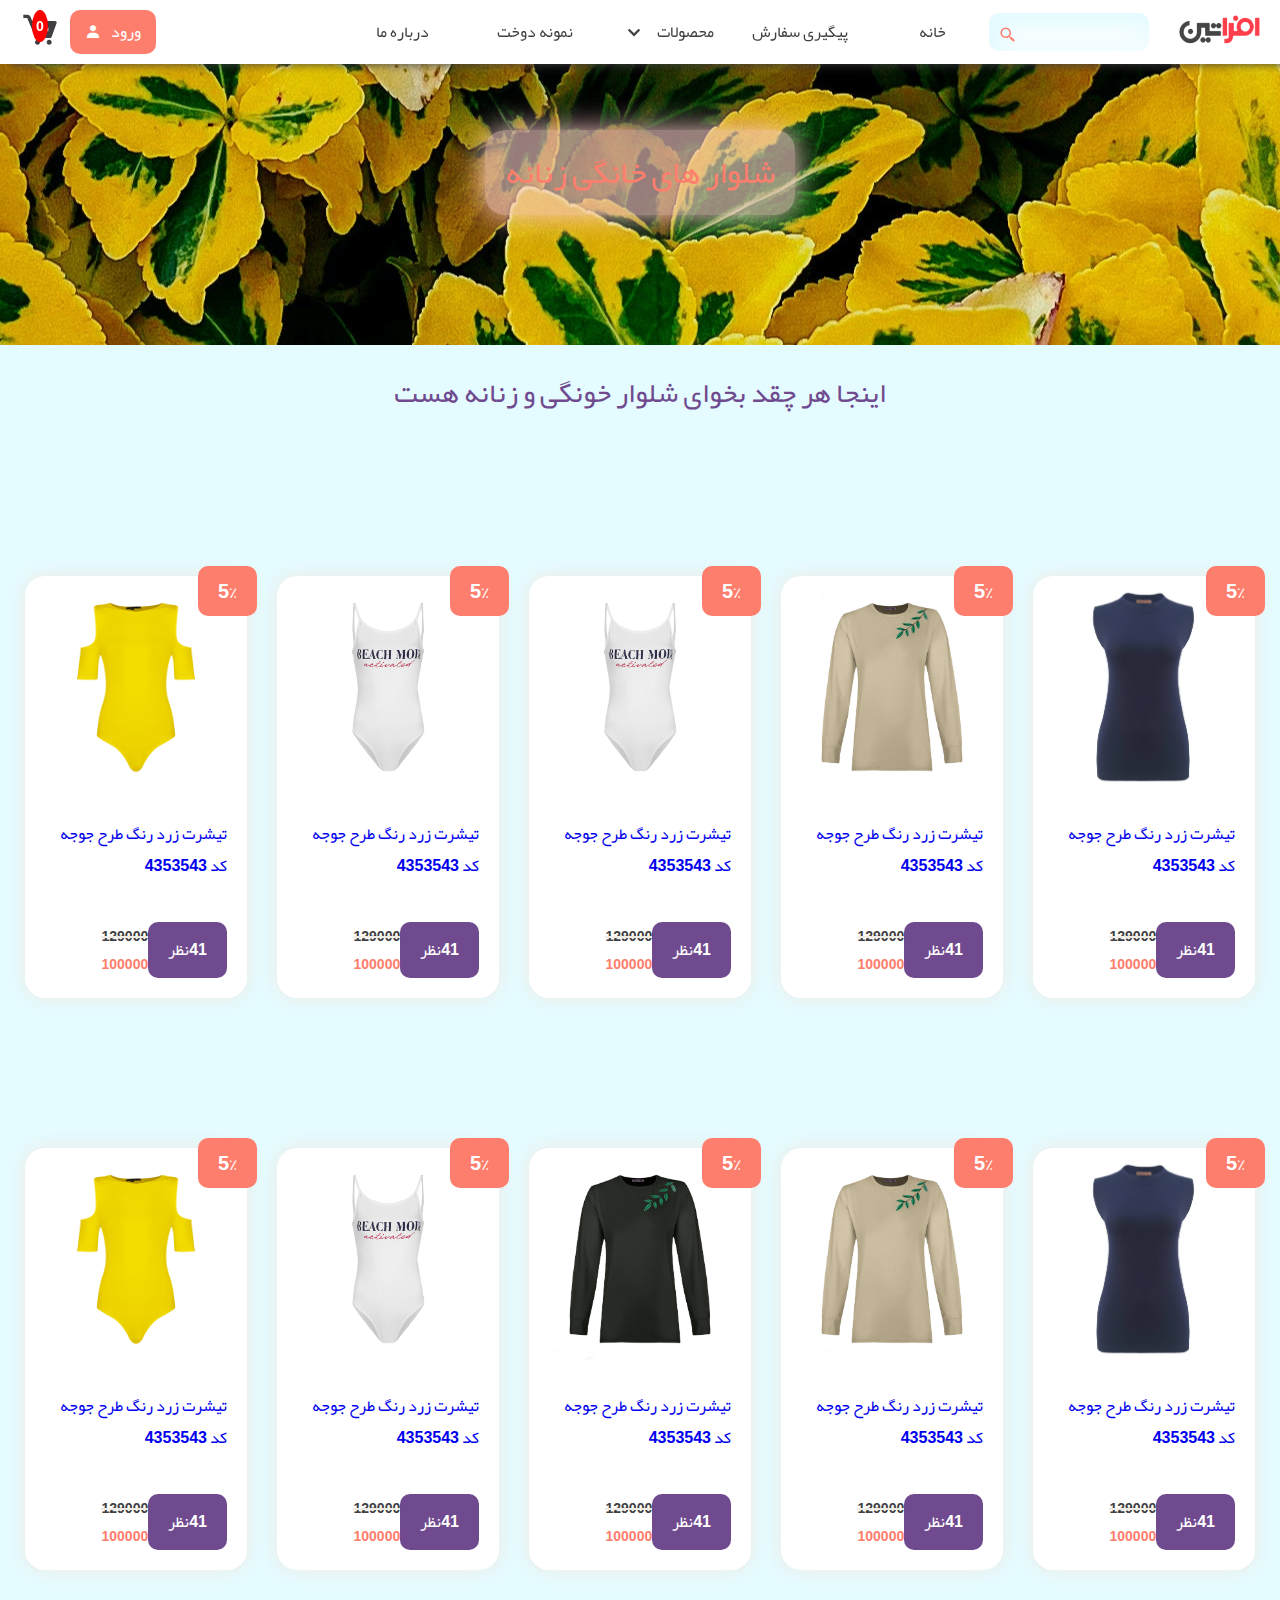
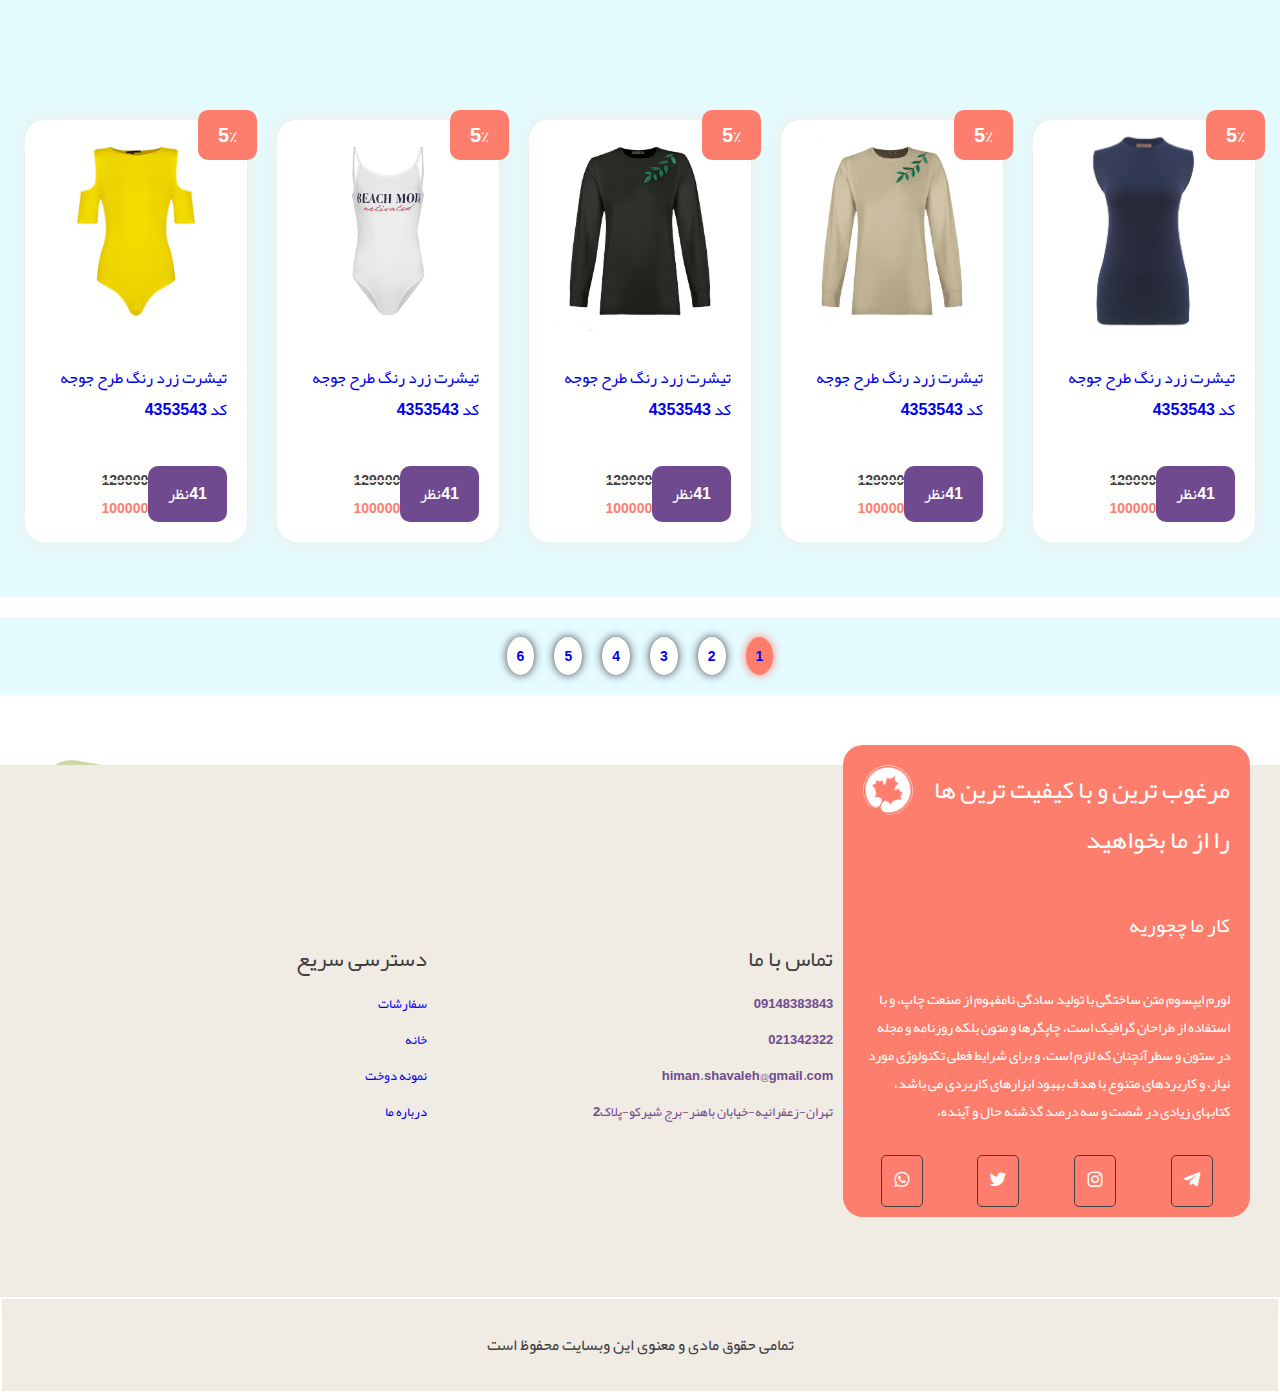
<file: sampleDraw.html>
<!DOCTYPE html>
<html lang="en">
<head>
    <meta charset="UTF-8">
    <meta http-equiv="X-UA-Compatible" content="IE=edge">
    <meta name="viewport" content="width=device-width, initial-scale=1.0">
    <link
      href="https://unpkg.com/boxicons@2.1.2/css/boxicons.min.css"
      rel="stylesheet"
    />
    <!-- link css -->
    <link rel="stylesheet" href="./css/category.css" />
    <link rel="stylesheet" href="./css/sammpleDraw.css" />
    <title>شلوار خانگی زنانه</title>
</head>
<body>
    
      <!-- login modal -->
      <section id="login-modal">
        <div class="colse-modal"></div>
      <div class="box">
          
          <a href="#" class="close-modal"><i class='bx bx-window-close'></i></a>
        <h1>ورود به سایت</h1>
        <form class="form">
          <p class="message mx-2 text-danger"></p>
          <div class="input-group">
            <span>شماره تلفن یا ایمیل</span>
            <input type="text" id="userName" name="userName" />
          </div>

          <div class="input-group">
            <span>رمز عبور</span>
            <input type="password" id="password" name="password" />
          </div>
          <div class="remember-group">
            <input type="checkbox" id="remember" name="remember" />
            <p>مرا به خاطر بسپار</p>
          </div>
          <a href="#" class="submit loginBtn">ورود</a>
        </form>
        <div class="signUp">
            <p>اگر دارای اکانت نیستید از لینک زیر ثبت نام کنید</p>
            <a href="./register.html" class="submit signUpBtn">ثبت نام</a>
        </div>
        <div class="social">
          <h4>مارا در شبکه های اجتماعی دنبال کنید</h4>
          <div class="social-icons">
            <a href="#">
              <i class="bx bxl-telegram"></i>
            </a>
            <a href="#">
              <i class="bx bxl-instagram"></i>
            </a>
            <a href="#">
              <i class="bx bxl-telegram"></i>
            </a>
          </div>
        </div>
      </div>
    </section>
    <!-- end of login modal -->
  <!-- header menu -->
 <!-- header menu -->
 <header id="header">
  <nav class="navbar">
    <!-- menu toggler in mobile and tablet mode -->
    <input type="checkbox" type="text" class="toggler" />
    <!-- hamburger icon -->
    <div class="humburger"><div></div></div>
      <!-- logo link and image -->
      <a href="./index.html" class="logo">
        <img src="./src/images/logo-text.svg" alt="logo image" />
      </a>
    <!-- menu items -->
    <ul class="nav">
      <!-- this item is for search box -->
      <li class="nav__item search">
        <label for="search"><i class="bx bx-search-alt-2"></i></label>
        <input type="search" name="search" id="search" />
      </li>
      <div class="menu">
        <li class="nav__item">
            <a href="./index.html" class="nav__item-link"> خانه </a>
          </li>
          <li class="nav__item">
            <a href="#" class="nav__item-link"> پیگیری سفارش </a>
          </li>
          <li class="nav__item orders">
             
                <a href="#" class="nav__item-link"
                >محصولات<i class='bx bx-chevron-down'></i></a>
   
            
              <ul class="orders-submenu hidden-orders-submenu">
                <li class="orders-submenuItems">
                  <a href="./category.html" class="submenuItems-link">بلوز</a>
                </li>
                <li class="orders-submenuItems">
                  <a href="./category.html" class="submenuItems-link">ست لباس</a>
                </li>
                <li class="orders-submenuItems">
                  <a href="./category.html" class="submenuItems-link">شلوار</a>
                </li>
                <li class="orders-submenuItems">
                  <a href="./category.html" class="submenuItems-link">سارافون</a>
                </li>
                <li class="orders-submenuItems">
                  <a href="./category.html" class="submenuItems-link">دامن</a>
                </li>
              </ul>
            </a>
          </li>
          <li class="nav__item">
            <a href="./sampleDraw.html" class="nav__item-link">نمونه دوخت</a>
          </li>
          <li class="nav__item">
            <a href="./about.html" class="nav__item-link">درباره ما</a>
          </li>
      </div>
    
    </ul>
  
    <!-- cart and account link and icon -->
    <div class="cart-account-links">
      <a href="#" class="account btn btn-danger">
        ورود
        <i class="bx bxs-user"></i>
      
      </a>
     
      <a href="#" class="cart">
        <i class="bx bxs-cart-add"></i>
      </a>
    </div>
  </nav>
</header>


<main id="main">
    <section id="head">
        <h1>شلوار های خانگی زنانه</h1>
    </section>
       <!-- PRODUCTS -->
       <section id="products">
        <h2>اینجا هر چقد بخوای شلوار خونگی و زنانه هست</h2>
        <div class="products">
          <a href="./product.html" class="product">
           
              <img src="./src/images/10218.jpg" alt="pr 1">
              <span class="off">5%</span>
              <p>تیشرت زرد رنگ طرح جوجه کد 4353543</p>
              <div class="information">
                  <span class="nazar">41نظر</span>
                  <div class="prices">
                      <span class="oldPrice">129000</span>
                      <span class="newPrice">100000</span>
                  </div>
              </div>
          </a>
     
          <a href="#" class="product">
              <img src="./src/images/75383.jpg" alt="pr 1">
              <span class="off">5%</span>
              <p>تیشرت زرد رنگ طرح جوجه کد 4353543</p>
              <div class="information">
                  <span class="nazar">41نظر</span>
                  <div class="prices">
                      <span class="oldPrice">129000</span>
                      <span class="newPrice">100000</span>
                  </div>
                  
              </div>
          </a>
   
          <a href="#" class="product">
              <img src="./src/images/953609.jpg" alt="pr 1">
              <span class="off">5%</span>
              <p>تیشرت زرد رنگ طرح جوجه کد 4353543</p>
              <div class="information">
                  <span class="nazar">41نظر</span>
                  <div class="prices">
                      <span class="oldPrice">129000</span>
                      <span class="newPrice">100000</span>
                  </div>
              </div>
          </a>
       
          <a href="#" class="product">
              <img src="./src/images/953609.jpg" alt="pr 1">
              <span class="off">5%</span>
              <p>تیشرت زرد رنگ طرح جوجه کد 4353543</p>
              <div class="information">
                  <span class="nazar">41نظر</span>
                  <div class="prices">
                      <span class="oldPrice">129000</span>
                      <span class="newPrice">100000</span>
                  </div>
              </div>
          </a>
        
          <a href="#" class="product">
              <img src="./src/images/954103.jpg" alt="pr 1">
              <span class="off">5%</span>
              <p>تیشرت زرد رنگ طرح جوجه کد 4353543</p>
              <div class="information">
                  <span class="nazar">41نظر</span>
                  <div class="prices">
                      <span class="oldPrice">129000</span>
                      <span class="newPrice">100000</span>
                  </div>
              </div>
          </a>
      
          <a href="#" class="product">
              <img src="./src/images/10218.jpg" alt="pr 1">
              <span class="off">5%</span>
              <p>تیشرت زرد رنگ طرح جوجه کد 4353543</p>
              <div class="information">
                  <span class="nazar">41نظر</span>
                  <div class="prices">
                      <span class="oldPrice">129000</span>
                      <span class="newPrice">100000</span>
                  </div>
              </div>
          </a>
        
          <a href="#" class="product">
              <img src="./src/images/75383.jpg" alt="pr 1">
              <span class="off">5%</span>
              <p>تیشرت زرد رنگ طرح جوجه کد 4353543</p>
              <div class="information">
                  <span class="nazar">41نظر</span>
                  <div class="prices">
                      <span class="oldPrice">129000</span>
                      <span class="newPrice">100000</span>
                  </div>
              </div>
          </a>
       
          <a href="#" class="product">
              <img src="./src/images/75385.jpg" alt="pr 1">
              <span class="off">5%</span>
              <p>تیشرت زرد رنگ طرح جوجه کد 4353543</p>
              <div class="information">
                  <span class="nazar">41نظر</span>
                  <div class="prices">
                      <span class="oldPrice">129000</span>
                      <span class="newPrice">100000</span>
                  </div>
              </div>
          </a>
       
          <a href="#" class="product">
              <img src="./src/images/953609.jpg" alt="pr 1">
              <span class="off">5%</span>
              <p>تیشرت زرد رنگ طرح جوجه کد 4353543</p>
              <div class="information">
                  <span class="nazar">41نظر</span>
                  <div class="prices">
                      <span class="oldPrice">129000</span>
                      <span class="newPrice">100000</span>
                  </div>
              </div>
          </a>
     
          <a href="#" class="product">
              <img src="./src/images/954103.jpg" alt="pr 1">
              <span class="off">5%</span>
              <p>تیشرت زرد رنگ طرح جوجه کد 4353543</p>
              <div class="information">
                  <span class="nazar">41نظر</span>
                  <div class="prices">
                      <span class="oldPrice">129000</span>
                      <span class="newPrice">100000</span>
                  </div>
              </div>
          </a>
      
          <a href="#" class="product">
              <img src="./src/images/10218.jpg" alt="pr 1">
              <span class="off">5%</span>
              <p>تیشرت زرد رنگ طرح جوجه کد 4353543</p>
              <div class="information">
                  <span class="nazar">41نظر</span>
                  <div class="prices">
                      <span class="oldPrice">129000</span>
                      <span class="newPrice">100000</span>
                  </div>
              </div>
          </a>
      
          <a href="#" class="product">
              <img src="./src/images/75383.jpg" alt="pr 1">
              <span class="off">5%</span>
              <p>تیشرت زرد رنگ طرح جوجه کد 4353543</p>
              <div class="information">
                  <span class="nazar">41نظر</span>
                  <div class="prices">
                      <span class="oldPrice">129000</span>
                      <span class="newPrice">100000</span>
                  </div>
              </div>
          </a>
        
          <a href="#" class="product">
              <img src="./src/images/75385.jpg" alt="pr 1">
              <span class="off">5%</span>
              <p>تیشرت زرد رنگ طرح جوجه کد 4353543</p>
              <div class="information">
                  <span class="nazar">41نظر</span>
                  <div class="prices">
                      <span class="oldPrice">129000</span>
                      <span class="newPrice">100000</span>
                  </div>
              </div>
          </a>
        
          <a href="#" class="product">
              <img src="./src/images/953609.jpg" alt="pr 1">
              <span class="off">5%</span>
              <p>تیشرت زرد رنگ طرح جوجه کد 4353543</p>
              <div class="information">
                  <span class="nazar">41نظر</span>
                  <div class="prices">
                      <span class="oldPrice">129000</span>
                      <span class="newPrice">100000</span>
                  </div>
              </div>
          </a>
        
          <a href="#" class="product">
              <img src="./src/images/954103.jpg" alt="pr 1">
              <span class="off">5%</span>
              <p>تیشرت زرد رنگ طرح جوجه کد 4353543</p>
              
              <div class="information">
                  <span class="nazar">41نظر</span>
                  <div class="prices">
                      <span class="oldPrice">129000</span>
                      <span class="newPrice">100000</span>
                  </div>
              </div>
          </a>
        </div>
    </section>
    <section id="pagination">
        <a href="#" class="page active">1</a>
        <a href="#" class="page">2</a>
        <a href="#" class="page">3</a>
        <a href="#" class="page">4</a>
        <a href="#" class="page">5</a>
        <a href="#" class="page">6</a>
        
    </section>
    <!-- end of products and pagination -->
    <section id="product-review-container">
       
    </section>
</main>


    <!-- footer -->
    <footer id="footer">
        <div class="overlay"></div>
        <section id="top-footer">
            <article class="red">
                <div class="title">
                  <h4>
                      مرغوب ترین و با کیفیت ترین ها را از ما بخواهید
                    </h4>
                    <img src="./src/images/footer-logo.png" alt="">
                </div>
                
                <div class="content">
                    <h5>کار ما چجوریه</h5>
                    <p>لورم ایپسوم متن ساختگی با تولید سادگی نامفهوم از صنعت چاپ، و با استفاده از طراحان گرافیک است، چاپگرها و متون بلکه روزنامه و مجله در ستون و سطرآنچنان که لازم است، و برای شرایط فعلی تکنولوژی مورد نیاز، و کاربردهای متنوع با هدف بهبود ابزارهای کاربردی می باشد، کتابهای زیادی در شصت و سه درصد گذشته حال و آینده، </p>
                </div>
                <div class="social-icons">
                    <a href="#"><i class='bx bxl-telegram' ></i></a>
                    <a href="#"><i class='bx bxl-instagram' ></i></a>
                    <a href="#"><i class='bx bxl-twitter' ></i></a>
                    <a href="#"><i class='bx bxl-whatsapp' ></i></a>
                </div>
            </article>
            <article class="footer-menu">
              <h4>تماس با ما</h4>
              <ul class="footer-contactUs">
                  <li>09148383843</li>
                  <li>021342322</li>
                  <li>himan.shavaleh@gmail.com</li>
                  <li>تهران-زعفرانیه-خیابان باهنر-برج شیرکو-پلاک2</li>
              </ul>
            </article>
            <article class="footer-menu">
              <h4>دسترسی سریع</h4>
              <ul class="footer-contactUs">
                  <li><a href="#">سفارشات</a></li>
                  <li><a href="#">خانه</a></li>
                  <li><a href="#">نمونه دوخت</a></li>
                  <li><a href="#">درباره ما</a></li>
              </ul>
            </article>
            
        </section>
        <div class="bottom">
            <p>تمامی حقوق مادی و معنوی این وبسایت محفوظ است</p>
        </div>
    </footer>
    <!--end of footer -->
    <!-- figure for account management in mobile mode -->
    <figure id="figure">
      
            <a href="#" class="profile account"><span class="icon"><i class="bx bxs-user"></i></span>
              <span class="name-profile">پروفایل</span>
          </a>
            <a href="./index.html" class="home">
                <span class="icon"><i class="bx bxs-home"></i></span>
                
                <span>خانه</span>
            </a>
            <a href="#" class="cart"><span class="icon"><i class="bx bxs-cart-add"></i></span>
          <span>سبد خرید</span>
          </a>
        
    </figure>
    <script src="./src/js/stateManagement.js"></script>
<script src="./src/js/sampledraw.js"></script>
<!-- <script src="./src/js/addOponion.js"></script> -->
<script>
  document.querySelectorAll('.submenuItems-link').forEach(link=>{
    link.addEventListener('click',()=>{
    window.location.href = '/category.html'
    })
  })
</script>
</body>
</html>
</file>
<file: css/main.css>
@font-face {
  font-family: "yekan";
  src: url("../../src/fonts/yekan-regular.eot");
  src: url("../../src/fonts/yekan-regular.eot?#iefix") format("FontName-opentype"), url("../../src/fonts/yekan-regular.woff") format("woff"), url("../../src/fonts/yekan-regular.ttf") format("truetype");
  font-weight: bold;
  font-style: normal;
}

html {
  font-size: 62.5%;
}

body {
  font-family: "yekan", sans-serif;
  font-weight: bolder;
  direction: rtl;
  overflow-x: hidden;
}

* {
  margin: 0;
  padding: 0;
  box-sizing: border-box;
}

ul,
ol,
li {
  list-style: none;
}

a {
  text-decoration: none;
}

.container {
  max-width: 1400px;
  margin: auto;
}

.btn {
  display: inline-flex;
  justify-content: center;
  align-items: center;
  text-align: center;
  gap: 1rem;
  border: none;
  outline: none;
  transition: all 0.5s;
  border-radius: 1rem;
  padding: 0.5rem 1.5rem;
  font-size: 1.6rem;
}

.btn:hover {
  background: none;
}

.btn-danger {
  background: #fe7e6d;
  color: #fff;
}

.btn-danger:hover {
  border: 1px solid #fe7e6d;
  color: #fe7e6d;
}

.btn-gray {
  background: #f0ebe3;
  color: #413f42;
}

.btn-gray:hover {
  background: #413f42;
  color: #fff;
}

.btn-succes {
  background: #a7f726;
  color: #6f4a8e;
}

.btn-succes:hover {
  background: #413f42;
  color: #a7f726;
  border: 1px solid #a7f726;
}

.hidden-orders-submenu {
  display: none !important;
}

#header {
  position: fixed;
  right: 0;
  top: 0;
  left: 0;
  width: 100vw;
  z-index: 100000;
}

#header .navbar {
  display: flex;
  justify-content: space-between;
  align-items: center;
  padding: 1rem 2rem;
  box-shadow: 1rem 0 1rem #413f42;
  background: #fff;
}

#header .navbar .toggler {
  position: absolute;
  right: 0rem;
  cursor: pointer;
  height: 40px;
  width: 40px;
  opacity: 0;
  z-index: 3;
}

#header .navbar .toggler:checked:hover ~ .humburger > div {
  transform: rotate(400deg);
}

#header .navbar .toggler:checked ~ .humburger > div {
  width: 30px;
  transform: rotate(45deg);
}

#header .navbar .toggler:checked ~ .humburger > div::before {
  display: none;
}

#header .navbar .toggler:checked ~ .humburger > div::after {
  top: 0;
  transform: rotate(270deg);
}

#header .navbar .toggler:checked ~ .nav {
  visibility: visible;
  transform: translateX(0);
}

#header .navbar .humburger {
  z-index: 2;
  position: relative;
  right: 0rem;
  box-shadow: 0 0 0.4rem #413f42;
  height: 40px;
  width: 40px;
  display: flex;
  justify-content: center;
  align-items: center;
}

#header .navbar .humburger div {
  transition: all 0.5s;
  width: 20px;
  height: 3px;
  left: 2px;
  background: #413f42;
  position: absolute;
}

#header .navbar .humburger div::before {
  width: 10px;
  height: 3px;
  background: #413f42;
  position: absolute;
  top: 8px;
  left: 0;
  content: "";
}

#header .navbar .humburger div::after {
  width: 30px;
  height: 3px;
  background: #413f42;
  position: absolute;
  top: -8px;
  left: 0;
  content: "";
}

#header .navbar .cart-account-links {
  display: flex;
  gap: 1rem;
}

#header .navbar .cart-account-links .account-review {
  position: absolute;
  z-index: 10;
  top: 150%;
  width: auto;
  transition: all 0.5s;
  top: 115%;
  left: 4rem;
  background: #f0ebe3;
  box-shadow: 8px 8px 8px #ccd6a6, -8px -8px 8px #ccd6a6;
  border-radius: 2.5rem;
  display: grid;
  gap: 2rem;
  grid-template-columns: 1fr;
  justify-content: center;
  align-items: center;
  padding: 2rem 3rem;
}

#header .navbar .cart-account-links .account {
  display: none;
}

#header .navbar .cart-account-links .cart {
  position: relative;
}

#header .navbar .cart-account-links .cart i {
  font-size: 4rem;
  color: #413f42;
  transition: all 0.5s;
}

#header .navbar .cart-account-links .cart i:hover {
  color: #fe7e6d;
}

#header .navbar .cart-account-links .cart .cart-quantity {
  position: absolute;
  background: red;
  font-size: 1.4rem;
  color: #fff;
  top: 0;
  left: 30%;
  padding: 0.2rem 0.4rem;
  border-radius: 50%;
}

#header .navbar .nav {
  position: absolute;
  top: 100%;
  background: rgba(240, 235, 227, 0.9);
  width: 100vw;
  right: 0;
  height: 90vh;
  display: flex;
  flex-direction: column;
  justify-content: center;
  align-items: center;
  transform: translateX(100%);
  transition: all 0.5s;
  visibility: hidden;
  box-shadow: inset 0 0 3rem #413f42;
  z-index: 1000;
}

#header .navbar .nav .menu {
  display: flex;
  flex-direction: column;
  justify-content: center;
  align-items: center;
  z-index: 10001;
}

#header .navbar .nav__item {
  margin-bottom: 3rem;
}

#header .navbar .nav__item.search {
  position: relative;
}

#header .navbar .nav__item.search input {
  width: 100%;
  padding: 1rem;
  font-size: 1.6rem;
  border: none;
  border-radius: 1rem;
  outline: none;
  box-shadow: inset 1.5rem 1.5rem 2rem #e4fbff, inset -1rem -1rem 2rem rgba(228, 251, 255, 0.5);
  color: #413f42;
}

#header .navbar .nav__item.search label {
  cursor: pointer;
  position: absolute;
  left: 1rem;
  top: 15%;
  font-size: 1.8rem;
  color: #fe7e6d;
}

#header .navbar .nav__item.orders {
  position: relative;
}

#header .navbar .nav__item.orders a {
  display: flex;
  justify-content: center;
  align-items: center;
  gap: 1rem;
}

#header .navbar .nav__item.orders a i {
  font-size: 2.6rem;
}

#header .navbar .nav__item.orders ul {
  display: flex;
  flex-direction: column;
  justify-content: space-around;
  align-items: flex-start;
  position: absolute;
  right: 0;
  top: 100%;
  background: rgba(255, 255, 255, 0.9);
  padding: 2rem;
  width: 150px;
  border-radius: 1rem;
  box-shadow: 0 0 1rem rgba(65, 63, 66, 0.3);
}

#header .navbar .nav__item.orders ul li a {
  font-size: 1.5rem;
  color: #fe7e6d;
  margin: 1rem;
  transition: all 0.5s;
}

#header .navbar .nav__item.orders ul li a:hover {
  color: #413f42;
}

#header .navbar .nav__item-link {
  font-size: 1.6rem;
  color: #413f42;
  transition: all 0.3s;
}

#header .navbar .nav__item-link:hover {
  color: #fe7e6d;
  box-shadow: 0 2px 0 #fe7e6d;
}

#footer {
  background: #f0ebe3;
  margin-top: 7rem;
  position: relative;
}

#footer .overlay {
  position: absolute;
  display: flex;
  width: 100%;
  height: 200px;
  border-radius: 3rem;
  background: #ccd6a6;
  z-index: 1;
  top: 10rem;
  left: 2rem;
  transform: rotate(10deg);
}

#footer #top-footer {
  display: grid;
  position: relative;
  z-index: 5;
  padding: 3rem;
  background-color: #f0ebe3;
}

#footer #top-footer .red {
  background: #fe7e6d;
  border-radius: 2rem;
  position: relative;
  top: -50px;
  right: 0;
}

#footer #top-footer .red .title {
  display: flex;
  justify-content: space-between;
  padding: 2rem;
}

#footer #top-footer .red .title img {
  width: 50px;
  height: 50px;
}

#footer #top-footer .red .title h4 {
  color: #fff;
  font-size: 2.5rem;
}

#footer #top-footer .red .content h5 {
  font-size: 2rem;
  color: #fff;
  margin: 2rem;
}

#footer #top-footer .red .content p {
  font-size: 1.4rem;
  padding: 2rem;
  color: #fff;
}

#footer #top-footer .red .social-icons {
  display: flex;
  justify-content: space-around;
  padding: 1rem;
}

#footer #top-footer .red .social-icons a {
  font-size: 2rem;
  border: 1px solid #413f42;
  padding: 0.5rem 1rem;
  border-radius: 0.5rem;
  transition: all 0.5s;
  color: #fff;
}

#footer #top-footer .red .social-icons a:hover {
  background: #fff;
  border: none;
  color: #fe7e6d;
  box-shadow: 0 0 1rem #fff;
}

#footer #top-footer .footer-menu h4 {
  font-size: 2.2rem;
  margin: 1rem;
  color: #413f42;
}

#footer #top-footer .footer-menu ul li {
  color: #6f4a8e;
  font-size: 1.3rem;
  margin: 1rem;
}

#footer .bottom {
  background: #f0ebe3;
  position: relative;
  display: flex;
  z-index: 10;
  text-align: center;
  justify-content: center;
  align-items: center;
  padding: 3rem;
  color: #413f42;
  font-size: 1.6rem;
  border: 2px solid #fff;
}

@media screen and (min-width: 900px) {
  #footer #top-footer {
    display: grid;
    grid-template-columns: 1fr 1fr 1fr;
    justify-content: space-between !important;
    align-items: center;
  }
}

#figure {
  position: fixed;
  bottom: 0;
  padding: 0 2rem;
  box-shadow: 0rem -1rem 1rem #e4fbff;
  left: 0;
  z-index: 11;
  display: flex;
  justify-content: space-between;
  align-items: center;
  background: #fe7e6d;
  width: 100vw;
}

#figure a {
  display: grid;
  justify-content: center;
  align-items: center;
  color: #413f42;
  font-size: 1.4rem;
  position: relative;
}

#figure a span {
  margin-top: 1rem;
  text-align: center;
  color: #f0ebe3;
}

#figure a i {
  display: flex;
  justify-content: center;
  align-items: center;
  border-radius: 50%;
  padding: 1rem;
  font-size: 3rem;
  background: #fff;
  position: absolute;
  top: -70%;
  right: 0;
  z-index: 10;
  color: #fe7e6d !important;
}

@media screen and (min-width: 900px) {
  #figure {
    display: none;
  }
}

@font-face {
  font-family: "yekan";
  src: url("../../src/fonts/yekan-regular.eot");
  src: url("../../src/fonts/yekan-regular.eot?#iefix") format("FontName-opentype"), url("../../src/fonts/yekan-regular.woff") format("woff"), url("../../src/fonts/yekan-regular.ttf") format("truetype");
  font-weight: bold;
  font-style: normal;
}

html {
  font-size: 62.5%;
}

body {
  font-family: "yekan", sans-serif;
  font-weight: bolder;
  direction: rtl;
  overflow-x: hidden;
}

* {
  margin: 0;
  padding: 0;
  box-sizing: border-box;
}

ul,
ol,
li {
  list-style: none;
}

a {
  text-decoration: none;
}

.container {
  max-width: 1400px;
  margin: auto;
}

.btn {
  display: inline-flex;
  justify-content: center;
  align-items: center;
  text-align: center;
  gap: 1rem;
  border: none;
  outline: none;
  transition: all 0.5s;
  border-radius: 1rem;
  padding: 0.5rem 1.5rem;
  font-size: 1.6rem;
}

.btn:hover {
  background: none;
}

.btn-danger {
  background: #fe7e6d;
  color: #fff;
}

.btn-danger:hover {
  border: 1px solid #fe7e6d;
  color: #fe7e6d;
}

.btn-gray {
  background: #f0ebe3;
  color: #413f42;
}

.btn-gray:hover {
  background: #413f42;
  color: #fff;
}

.btn-succes {
  background: #a7f726;
  color: #6f4a8e;
}

.btn-succes:hover {
  background: #413f42;
  color: #a7f726;
  border: 1px solid #a7f726;
}

.hidden-orders-submenu {
  display: none !important;
}

#login-modal {
  margin-top: 4rem;
  display: none;
  justify-content: center;
  align-items: center;
  background: #ecf0fc;
  color: #444;
  width: 100vw;
  position: relative;
  z-index: 100;
}

#login-modal .colse-modal {
  position: absolute;
  display: flex;
  width: 100%;
  height: 100%;
  z-index: 101;
  left: 0;
  top: 0;
  background: #e4fbff;
}

#login-modal .box {
  position: relative;
  z-index: 102;
  padding: 2rem 3rem;
  flex-direction: column;
  gap: 1rem;
  display: flex;
  justify-content: center;
  align-items: center;
  background: #ecf0fc;
  color: #444;
  box-shadow: 1.3rem 1.3rem 2rem #cbced1, -1.3rem -1.3rem 2rem #fff;
  border-radius: 2.5rem;
}

#login-modal .box .close-modal {
  top: 3rem;
  right: 2rem;
  position: absolute;
  color: #fe7e6d;
  font-size: 3rem;
  display: flex;
  justify-content: center;
  align-items: center;
  gap: 1rem;
}

#login-modal .box .close-modal:hover {
  color: #fccbcb;
}

#login-modal .box a {
  margin-top: 3rem !important;
  color: #fccbcb;
  font-size: 2rem;
  font-family: "yekan";
}

#login-modal .box h1,
#login-modal .box h2 {
  font-size: 2.5rem;
  margin: 1.5rem;
  color: #50e5b9;
  font-family: "yekan";
}

#login-modal .box .form {
  position: relative;
  width: 100%;
}

#login-modal .box .form .input-group {
  margin-bottom: 1.5rem;
  position: relative;
  width: 100%;
}

#login-modal .box .form .input-group span {
  font-size: 1.4rem;
  color: #0fd89c;
  margin: 0.5rem 1rem;
}

#login-modal .box .form .input-group input {
  width: 100%;
  outline: none !important;
  background: none;
  box-shadow: inset 8px 8px 8px #cbced1, inset -8px -8px 8px #fff;
  color: #fff;
  border-radius: 2rem;
  font-size: 1.8rem;
  border: 1px solid #e4fbff;
  padding: 1.5rem 2rem;
  color: #0fd89c;
}

#login-modal .box .form .remember-group {
  margin: 2rem;
  display: flex;
  align-items: center;
  margin-bottom: 2rem;
  gap: 1rem;
}

#login-modal .box .form .remember-group p {
  font-size: 1.6rem;
  color: #02c8db;
}

#login-modal .box .form .remember-group input {
  width: 2rem;
  height: 2rem;
  cursor: pointer;
}

#login-modal .box .form .submit {
  width: 100%;
  outline: none !important;
  background: #02c8db;
  color: #fff;
  font-size: 2rem;
  border-radius: 2.5rem;
  padding: 1rem 1.5rem;
  text-align: center;
  transition: all 0.5s;
  display: block;
  border: none;
  outline: none;
  box-shadow: 3px 3px 8px #ecf0fc, -3px -3px 8px #fff;
  transition: all 0.5s;
}

#login-modal .box .form .submit:hover {
  background: #50e5b9;
  color: #fff;
}

#login-modal .box .signUp {
  margin: 1rem;
}

#login-modal .box .signUp p {
  font-size: 1.4rem;
  color: #fe7e6d;
}

#login-modal .box .signUp a {
  width: 100%;
  outline: none !important;
  background: #fccbcb;
  color: #fff;
  font-size: 2rem;
  border-radius: 2.5rem;
  padding: 1rem 1.5rem;
  text-align: center;
  transition: all 0.5s;
  display: block;
  border: none;
  outline: none;
  box-shadow: 3px 3px 8px #ecf0fc, -3px -3px 8px #fff;
  transition: all 0.5s;
}

#login-modal .box .signUp a:hover {
  background: #50e5b9;
  color: #fff;
}

#login-modal .box .social {
  margin: 2rem;
}

#login-modal .box .social h4 {
  font-size: 1.6rem;
  color: #50e5b9;
}

#login-modal .box .social .social-icons {
  display: flex;
  justify-content: space-around;
  align-items: center;
  margin-top: 1.5rem;
}

#login-modal .box .social .social-icons a {
  border: none !important;
  padding: 0.5rem 1rem;
  color: #50e5b9;
  border-radius: 50%;
  box-shadow: 0 0 0 5px #ecf0fc, 8px 8px 15px #a7aaaf, -8px -8px 15px #fff;
  transition: all 0.5s;
}

#login-modal .box .social .social-icons a:hover {
  background: #50e5b9;
  color: #fff;
  box-shadow: 0 0 0 5px #50e5b9, 8px 8px 15px #02c8db, -8px -8px 15px #fff;
}

#login-modal .box .social .social-icons a i {
  font-size: 2.5rem;
}

@media screen and (min-width: 600px) {
  #products .products {
    grid-template-columns: 1fr 1fr !important;
  }
}

@media screen and (min-width: 769px) {
  #products .products {
    grid-template-columns: 1fr 1fr 1fr !important;
  }
  .accordion {
    display: grid;
    grid-template-columns: 1fr 1fr;
  }
}

@media screen and (min-width: 900px) {
  #header .navbar {
    gap: 3rem;
  }
  #header .navbar .toggler {
    display: none;
  }
  #header .navbar .humburger {
    display: none;
  }
  #header .navbar .nav {
    visibility: visible;
    transform: translateX(0);
    background: transparent;
    box-shadow: none;
    position: static;
    height: auto;
    display: grid;
    grid-template-columns: 1fr 5fr;
    justify-content: center;
    width: 100%;
  }
  #header .navbar .nav__item {
    margin: auto;
  }
  #header .navbar .nav__item.search {
    width: 100%;
  }
  #header .navbar .nav .menu {
    display: grid;
    grid-template-columns: 1fr 1fr 1fr 1fr 1fr;
    justify-content: flex-end !important;
    width: 100%;
    gap: 0.5rem;
  }
  .account {
    display: flex !important;
  }
  #products .products {
    grid-template-columns: 1fr 1fr 1fr 1fr !important;
  }
}

@media screen and (min-width: 1200px) {
  #header .navbar .nav .menu {
    display: grid;
    grid-template-columns: 1fr 1fr 1fr 1fr 1fr;
    justify-content: flex-end !important;
    width: 80%;
    gap: 2rem;
  }
  #products .products {
    grid-template-columns: 1fr 1fr 1fr 1fr 1fr !important;
  }
}

@media screen and (max-width: 769px) {
  #banners {
    grid-template-columns: 1fr !important;
  }
  #banners .static-banners {
    display: flex !important;
  }
  #banners .static-banners .banner .banner-content h3 {
    font-size: 2rem !important;
  }
  #banners .slider .slide .content h3 {
    font-size: 2.5rem !important;
  }
}

@media screen and (max-width: 900px) {
  .static-banners .banner .banner-content h3 {
    font-size: 2rem !important;
  }
}

.cart-review {
  position: absolute;
  z-index: 10;
  top: 150%;
  width: auto;
  transition: all 0.5s;
  top: 115%;
  left: 4rem;
  background: #f0ebe3;
  box-shadow: 8px 8px 8px #ccd6a6, -8px -8px 8px #ccd6a6;
  border-radius: 2.5rem;
  display: grid;
  grid-template-columns: 1fr;
  justify-content: center;
  align-items: center;
  padding: 1rem 2rem;
}

.cart-review .products {
  display: grid;
  gap: 1rem;
  padding: 1rem 2rem;
  border-bottom: 1px solid #413f42;
}

.cart-review .products .product-cart {
  display: flex;
  justify-content: space-between;
  align-items: center;
  gap: 2rem;
}

.cart-review .products .product-cart .delete {
  display: inline-block !important;
}

.cart-review .products .product-cart .delete i {
  color: #fe7e6d !important;
  font-size: 2rem !important;
}

.cart-review .products .product-cart img {
  width: 50px;
  height: 50px;
  border-radius: 50%;
}

.cart-review .products .product-cart .product-information {
  display: grid;
  justify-content: center;
  align-items: center;
  font-size: 1.6rem;
}

.cart-review .products .product-cart .product-information h6 {
  font-size: 1.4rem;
  color: #6f4a8e;
}

.cart-review .products .product-cart .product-information p {
  font-size: 1.4rem;
  display: flex;
  color: #fe7e6d;
}

.cart-review .products .product-cart .product-information p span {
  display: inline-block;
}

.cart-review .subtract {
  display: flex;
  justify-content: space-around;
  align-items: center;
  padding: 1rem 2rem;
  font-size: 2rem;
}

.cart-review .links {
  display: grid;
  justify-content: center;
  align-items: center;
  grid-template-columns: 1fr;
  gap: 1rem;
}

.cart-review .links a {
  display: block !important;
  text-align: center;
  width: 100%;
}

.cart-review .links a:hover {
  box-shadow: none !important;
}

.cart-review .empty-cart {
  font-size: 1.6rem;
  color: #fe7e6d;
  padding: 1rem 2rem;
}

#banners {
  display: grid;
  grid-template-columns: 3fr 1fr;
  gap: 2rem;
  padding: 2rem;
  padding-top: 12rem !important;
}

#banners .static-banners {
  display: grid;
  gap: 2rem;
}

#banners .static-banners .static-banner {
  box-shadow: 0 0 1rem #fe7e6d;
  border-radius: 2rem !important;
  margin: 0 auto;
  position: relative;
  width: 100%;
  height: 180px;
}

#banners .static-banners .static-banner .banner {
  position: absolute;
  top: 0;
  width: 100%;
  height: 100%;
  display: flex;
  align-items: center;
  justify-content: center;
  /* THIS creates the animation! */
  transition: transform 1s;
}

#banners .static-banners .static-banner .banner img {
  position: absolute;
  width: 100%;
  height: 100%;
}

#banners .static-banners .static-banner .banner .banner-content {
  z-index: 3;
  display: flex;
  flex-direction: column;
  justify-content: center;
  align-items: center;
  color: #fff;
  text-align: center;
}

#banners .static-banners .static-banner .banner .banner-content h3 {
  font-size: 3rem;
  margin: 1rem;
  color: #e4fbff;
}

#banners .static-banners .static-banner .banner .banner-content p {
  font: 2.6rem;
  margin: 1rem;
  color: #f0ebe3;
  width: 90%;
}

#banners .static-banners .static-banner .banner .overlay {
  position: absolute;
  width: 100%;
  height: 100%;
  z-index: 2;
  background: rgba(65, 63, 66, 0.5);
}

#banners .slider {
  box-shadow: 0 0 1rem #fe7e6d;
  border-radius: 2rem;
  margin: 0 auto;
  position: relative;
  width: 100%;
  height: 400px;
  /* IN THE END */
  overflow: hidden;
}

#banners .slider .slide {
  position: absolute;
  top: 0;
  width: 100%;
  height: 100%;
  display: flex;
  align-items: center;
  justify-content: center;
  /* THIS creates the animation! */
  transition: transform 1s;
}

#banners .slider .slide img {
  position: absolute;
  width: 100%;
  height: 100%;
}

#banners .slider .slide .content {
  z-index: 3;
  display: flex;
  flex-direction: column;
  justify-content: center;
  align-items: center;
  color: #fff;
  text-align: center;
}

#banners .slider .slide .content h3 {
  font-size: 4rem;
  margin: 1rem;
}

#banners .slider .slide .content p {
  font-size: 1.4rem;
  margin: 1rem;
  width: 80%;
}

#banners .slider .slide .overlay {
  position: absolute;
  width: 100%;
  height: 100%;
  z-index: 2;
  background: rgba(65, 63, 66, 0.3);
}

#banners .slider .slider__btn {
  position: absolute;
  top: 50%;
  z-index: 10;
  border: none;
  background: rgba(228, 251, 255, 0.5);
  font-family: inherit;
  color: #fff;
  border-radius: 50%;
  height: 5.5rem;
  width: 5.5rem;
  font-size: 3.25rem;
  cursor: pointer;
}

#banners .slider .slider__btn--left {
  left: 6%;
  transform: translate(-50%, -50%);
}

#banners .slider .slider__btn--right {
  right: 6%;
  transform: translate(50%, -50%);
}

#banners .slider .dots {
  position: absolute;
  bottom: 5%;
  left: 50%;
  transform: translateX(-50%);
  display: flex;
  flex-direction: row-reverse;
  justify-content: center;
  align-items: center;
  gap: 2rem;
}

#banners .slider .dots__dot {
  border: none;
  background-color: #fff;
  opacity: 0.5;
  height: 1rem;
  width: 4rem;
  border-radius: 1rem;
  margin-right: 1.75rem;
  cursor: pointer;
  transition: all 0.5s;
  /* Only necessary when overlying images */
  /* box-shadow: 0 0.6rem 1.5rem rgba(0, 0, 0, 0.7); */
}

#banners .slider .dots__dot:last-child {
  margin: 0;
}

#banners .slider .dots__dot--active {
  /* background-color: #fff; */
  background-color: #f0ebe3;
  opacity: 1;
}

#categoris {
  padding: 3rem 2rem;
}

#categoris h2 {
  text-align: center;
  color: #fe7e6d;
  font-size: 3rem;
}

#categoris .categories {
  display: flex;
  flex-wrap: wrap;
  justify-content: center;
  align-items: center;
  gap: 3rem;
  padding: 2rem;
}

#categoris .categories .category {
  background: #f0ebe3;
  justify-content: space-between;
  align-items: center;
  flex-direction: column;
  padding: 1rem;
  border-radius: 1.5rem;
  box-shadow: 0 0 1rem #413f42;
  transition: all 0.5s;
  width: 120px;
}

#categoris .categories .category:hover {
  background: #fe7e6d;
  box-shadow: 0 0 2rem #fe7e6d;
}

#categoris .categories .category:hover span {
  color: #fff;
}

#categoris .categories .category span {
  display: block;
  text-align: center;
  color: #413f42;
  font-size: 1.6rem;
}

#categoris .categories .category img {
  width: 100%;
  height: 50px;
  display: flex;
  justify-content: center;
  align-items: center;
}

#products {
  padding: 2rem;
  background: #e4fbff;
}

#products h2 {
  text-align: center;
  font-size: 2.8rem;
  color: #6f4a8e;
}

#products .products {
  display: grid;
  justify-content: center;
  align-items: center;
  grid-template-columns: 1fr;
  gap: 3rem;
  padding: 3.5rem 0.5rem;
}

#products .products .product {
  cursor: pointer;
  display: flex;
  flex-direction: column;
  background: #fff;
  padding: 1rem;
  border-radius: 2rem;
  box-shadow: 0 0 2rem #f0ebe3;
  position: relative;
  transition: all 0.5s;
}

#products .products .product:hover {
  box-shadow: 0 0 3rem #413f42;
}

#products .products .product img {
  width: 100%;
}

#products .products .product .off {
  position: absolute;
  background: #fe7e6d;
  padding: 0.5rem 2rem;
  font-size: 2rem;
  color: #fff;
  border-radius: 1rem;
  top: -10px;
  right: -10px;
}

#products .products .product p {
  font-size: 1.6rem;
  margin: 1rem;
}

#products .products .product .information {
  margin: 1rem;
  display: flex;
  justify-content: space-between;
}

#products .products .product .information .nazar {
  background: #6f4a8e;
  padding: 0.5rem 2rem;
  font-size: 1.6rem;
  color: #fff;
  border-radius: 1rem;
  display: flex;
  justify-content: center;
  align-items: center;
}

#products .products .product .information .prices {
  display: flex;
  flex-direction: column;
}

#products .products .product .information .prices .oldPrice {
  color: #413f42;
  font-size: 1.4rem;
  position: relative;
}

#products .products .product .information .prices .oldPrice::before {
  content: "";
  width: 100%;
  height: 2px;
  position: absolute;
  background: #f0ebe3;
  top: 50%;
}

#products .products .product .information .prices .newPrice {
  color: #fe7e6d;
  font-size: 1.4rem;
}

#pagination {
  background: #e4fbff;
  margin: 2rem 0;
  padding: 2rem;
  width: 100%;
  display: flex;
  justify-content: center;
  align-items: center;
  gap: 2rem;
  flex-wrap: wrap;
}

#pagination .page {
  padding: 0.5rem 1rem;
  background: #fff;
  box-shadow: 0 0 10px #413f42;
  border-radius: 50%;
  font-size: 1.4rem;
  transition: all 0.5rem;
}

#pagination .page:hover {
  background: #413f42;
  color: #fff;
}

#pagination .page.active {
  background: #fe7e6d;
  box-shadow: 0 0 10px #fe7e6d;
}

#faq {
  background: #fff;
  margin: 2rem 0;
}

#faq .container .header {
  width: 100%;
  display: flex;
  flex-direction: column;
  justify-content: center;
  align-items: center;
}

#faq .container .header h4 {
  font-family: "yekan";
  font-size: 3rem;
  font-weight: 900;
  letter-spacing: 0em;
  text-align: right;
  color: #6f4a8e;
  margin: 2rem 0;
}

#faq .container .header p {
  font-family: "yekan";
  color: #fff;
  margin-bottom: 2rem;
  font-size: 1.8rem;
  font-weight: 400;
  line-height: 25px;
  letter-spacing: 0em;
  text-align: center;
}

#faq .container .accordion {
  padding: 2rem 1rem;
}

#faq .container .accordion li {
  background: #6f4a8e;
  box-shadow: 0 0 2rem #fccbcb;
  border-radius: 2rem;
  margin: 2rem 1rem;
  padding: 2rem 1rem;
}

#faq .container .accordion li .link {
  padding: 1rem;
  display: flex;
  width: 100%;
  justify-content: space-between;
  font-family: "yekan";
  font-size: 16px;
  font-weight: 400;
  line-height: 25px;
  letter-spacing: 0em;
  text-align: right;
  color: #fff;
  cursor: pointer;
}

#faq .container .accordion li .link:hover {
  color: #fe7e6d;
}

#faq .container .accordion li .submenu {
  transition: all 1s;
  padding: 2rem;
  height: 200px;
  font-family: "yekan";
  font-size: 16px;
  font-weight: 400;
  line-height: 25px;
  letter-spacing: 0em;
  text-align: right;
  color: #fff;
}

.hidden {
  transition: all 1s;
  opacity: 0 !important;
  visibility: hidden !important;
  transform: translateY(-100%) scale(0) !important;
  height: 0 !important;
}
</file>
<file: css/about.css>
@font-face {
  font-family: "yekan";
  src: url("../../src/fonts/yekan-regular.eot");
  src: url("../../src/fonts/yekan-regular.eot?#iefix") format("FontName-opentype"), url("../../src/fonts/yekan-regular.woff") format("woff"), url("../../src/fonts/yekan-regular.ttf") format("truetype");
  font-weight: bold;
  font-style: normal;
}

html {
  font-size: 62.5%;
}

body {
  font-family: "yekan", sans-serif;
  font-weight: bolder;
  direction: rtl;
  overflow-x: hidden;
}

* {
  margin: 0;
  padding: 0;
  box-sizing: border-box;
}

ul,
ol,
li {
  list-style: none;
}

a {
  text-decoration: none;
}

.container {
  max-width: 1400px;
  margin: auto;
}

.btn {
  display: inline-flex;
  justify-content: center;
  align-items: center;
  text-align: center;
  gap: 1rem;
  border: none;
  outline: none;
  transition: all 0.5s;
  border-radius: 1rem;
  padding: 0.5rem 1.5rem;
  font-size: 1.6rem;
}

.btn:hover {
  background: none;
}

.btn-danger {
  background: #fe7e6d;
  color: #fff;
}

.btn-danger:hover {
  border: 1px solid #fe7e6d;
  color: #fe7e6d;
}

.btn-gray {
  background: #f0ebe3;
  color: #413f42;
}

.btn-gray:hover {
  background: #413f42;
  color: #fff;
}

.btn-succes {
  background: #a7f726;
  color: #6f4a8e;
}

.btn-succes:hover {
  background: #413f42;
  color: #a7f726;
  border: 1px solid #a7f726;
}

.hidden-orders-submenu {
  display: none !important;
}

#header {
  position: fixed;
  right: 0;
  top: 0;
  left: 0;
  width: 100vw;
  z-index: 100000;
}

#header .navbar {
  display: flex;
  justify-content: space-between;
  align-items: center;
  padding: 1rem 2rem;
  box-shadow: 1rem 0 1rem #413f42;
  background: #fff;
}

#header .navbar .toggler {
  position: absolute;
  right: 0rem;
  cursor: pointer;
  height: 40px;
  width: 40px;
  opacity: 0;
  z-index: 3;
}

#header .navbar .toggler:checked:hover ~ .humburger > div {
  transform: rotate(400deg);
}

#header .navbar .toggler:checked ~ .humburger > div {
  width: 30px;
  transform: rotate(45deg);
}

#header .navbar .toggler:checked ~ .humburger > div::before {
  display: none;
}

#header .navbar .toggler:checked ~ .humburger > div::after {
  top: 0;
  transform: rotate(270deg);
}

#header .navbar .toggler:checked ~ .nav {
  visibility: visible;
  transform: translateX(0);
}

#header .navbar .humburger {
  z-index: 2;
  position: relative;
  right: 0rem;
  box-shadow: 0 0 0.4rem #413f42;
  height: 40px;
  width: 40px;
  display: flex;
  justify-content: center;
  align-items: center;
}

#header .navbar .humburger div {
  transition: all 0.5s;
  width: 20px;
  height: 3px;
  left: 2px;
  background: #413f42;
  position: absolute;
}

#header .navbar .humburger div::before {
  width: 10px;
  height: 3px;
  background: #413f42;
  position: absolute;
  top: 8px;
  left: 0;
  content: "";
}

#header .navbar .humburger div::after {
  width: 30px;
  height: 3px;
  background: #413f42;
  position: absolute;
  top: -8px;
  left: 0;
  content: "";
}

#header .navbar .cart-account-links {
  display: flex;
  gap: 1rem;
}

#header .navbar .cart-account-links .account-review {
  position: absolute;
  z-index: 10;
  top: 150%;
  width: auto;
  transition: all 0.5s;
  top: 115%;
  left: 4rem;
  background: #f0ebe3;
  box-shadow: 8px 8px 8px #ccd6a6, -8px -8px 8px #ccd6a6;
  border-radius: 2.5rem;
  display: grid;
  gap: 2rem;
  grid-template-columns: 1fr;
  justify-content: center;
  align-items: center;
  padding: 2rem 3rem;
}

#header .navbar .cart-account-links .account {
  display: none;
}

#header .navbar .cart-account-links .cart {
  position: relative;
}

#header .navbar .cart-account-links .cart i {
  font-size: 4rem;
  color: #413f42;
  transition: all 0.5s;
}

#header .navbar .cart-account-links .cart i:hover {
  color: #fe7e6d;
}

#header .navbar .cart-account-links .cart .cart-quantity {
  position: absolute;
  background: red;
  font-size: 1.4rem;
  color: #fff;
  top: 0;
  left: 30%;
  padding: 0.2rem 0.4rem;
  border-radius: 50%;
}

#header .navbar .nav {
  position: absolute;
  top: 100%;
  background: rgba(240, 235, 227, 0.9);
  width: 100vw;
  right: 0;
  height: 90vh;
  display: flex;
  flex-direction: column;
  justify-content: center;
  align-items: center;
  transform: translateX(100%);
  transition: all 0.5s;
  visibility: hidden;
  box-shadow: inset 0 0 3rem #413f42;
  z-index: 1000;
}

#header .navbar .nav .menu {
  display: flex;
  flex-direction: column;
  justify-content: center;
  align-items: center;
  z-index: 10001;
}

#header .navbar .nav__item {
  margin-bottom: 3rem;
}

#header .navbar .nav__item.search {
  position: relative;
}

#header .navbar .nav__item.search input {
  width: 100%;
  padding: 1rem;
  font-size: 1.6rem;
  border: none;
  border-radius: 1rem;
  outline: none;
  box-shadow: inset 1.5rem 1.5rem 2rem #e4fbff, inset -1rem -1rem 2rem rgba(228, 251, 255, 0.5);
  color: #413f42;
}

#header .navbar .nav__item.search label {
  cursor: pointer;
  position: absolute;
  left: 1rem;
  top: 15%;
  font-size: 1.8rem;
  color: #fe7e6d;
}

#header .navbar .nav__item.orders {
  position: relative;
}

#header .navbar .nav__item.orders a {
  display: flex;
  justify-content: center;
  align-items: center;
  gap: 1rem;
}

#header .navbar .nav__item.orders a i {
  font-size: 2.6rem;
}

#header .navbar .nav__item.orders ul {
  display: flex;
  flex-direction: column;
  justify-content: space-around;
  align-items: flex-start;
  position: absolute;
  right: 0;
  top: 100%;
  background: rgba(255, 255, 255, 0.9);
  padding: 2rem;
  width: 150px;
  border-radius: 1rem;
  box-shadow: 0 0 1rem rgba(65, 63, 66, 0.3);
}

#header .navbar .nav__item.orders ul li a {
  font-size: 1.5rem;
  color: #fe7e6d;
  margin: 1rem;
  transition: all 0.5s;
}

#header .navbar .nav__item.orders ul li a:hover {
  color: #413f42;
}

#header .navbar .nav__item-link {
  font-size: 1.6rem;
  color: #413f42;
  transition: all 0.3s;
}

#header .navbar .nav__item-link:hover {
  color: #fe7e6d;
  box-shadow: 0 2px 0 #fe7e6d;
}

#footer {
  background: #f0ebe3;
  margin-top: 7rem;
  position: relative;
}

#footer .overlay {
  position: absolute;
  display: flex;
  width: 100%;
  height: 200px;
  border-radius: 3rem;
  background: #ccd6a6;
  z-index: 1;
  top: 10rem;
  left: 2rem;
  transform: rotate(10deg);
}

#footer #top-footer {
  display: grid;
  position: relative;
  z-index: 5;
  padding: 3rem;
  background-color: #f0ebe3;
}

#footer #top-footer .red {
  background: #fe7e6d;
  border-radius: 2rem;
  position: relative;
  top: -50px;
  right: 0;
}

#footer #top-footer .red .title {
  display: flex;
  justify-content: space-between;
  padding: 2rem;
}

#footer #top-footer .red .title img {
  width: 50px;
  height: 50px;
}

#footer #top-footer .red .title h4 {
  color: #fff;
  font-size: 2.5rem;
}

#footer #top-footer .red .content h5 {
  font-size: 2rem;
  color: #fff;
  margin: 2rem;
}

#footer #top-footer .red .content p {
  font-size: 1.4rem;
  padding: 2rem;
  color: #fff;
}

#footer #top-footer .red .social-icons {
  display: flex;
  justify-content: space-around;
  padding: 1rem;
}

#footer #top-footer .red .social-icons a {
  font-size: 2rem;
  border: 1px solid #413f42;
  padding: 0.5rem 1rem;
  border-radius: 0.5rem;
  transition: all 0.5s;
  color: #fff;
}

#footer #top-footer .red .social-icons a:hover {
  background: #fff;
  border: none;
  color: #fe7e6d;
  box-shadow: 0 0 1rem #fff;
}

#footer #top-footer .footer-menu h4 {
  font-size: 2.2rem;
  margin: 1rem;
  color: #413f42;
}

#footer #top-footer .footer-menu ul li {
  color: #6f4a8e;
  font-size: 1.3rem;
  margin: 1rem;
}

#footer .bottom {
  background: #f0ebe3;
  position: relative;
  display: flex;
  z-index: 10;
  text-align: center;
  justify-content: center;
  align-items: center;
  padding: 3rem;
  color: #413f42;
  font-size: 1.6rem;
  border: 2px solid #fff;
}

@media screen and (min-width: 900px) {
  #footer #top-footer {
    display: grid;
    grid-template-columns: 1fr 1fr 1fr;
    justify-content: space-between !important;
    align-items: center;
  }
}

#figure {
  position: fixed;
  bottom: 0;
  padding: 0 2rem;
  box-shadow: 0rem -1rem 1rem #e4fbff;
  left: 0;
  z-index: 11;
  display: flex;
  justify-content: space-between;
  align-items: center;
  background: #fe7e6d;
  width: 100vw;
}

#figure a {
  display: grid;
  justify-content: center;
  align-items: center;
  color: #413f42;
  font-size: 1.4rem;
  position: relative;
}

#figure a span {
  margin-top: 1rem;
  text-align: center;
  color: #f0ebe3;
}

#figure a i {
  display: flex;
  justify-content: center;
  align-items: center;
  border-radius: 50%;
  padding: 1rem;
  font-size: 3rem;
  background: #fff;
  position: absolute;
  top: -70%;
  right: 0;
  z-index: 10;
  color: #fe7e6d !important;
}

@media screen and (min-width: 900px) {
  #figure {
    display: none;
  }
}

.cart-review {
  position: absolute;
  z-index: 10;
  top: 150%;
  width: auto;
  transition: all 0.5s;
  top: 115%;
  left: 4rem;
  background: #f0ebe3;
  box-shadow: 8px 8px 8px #ccd6a6, -8px -8px 8px #ccd6a6;
  border-radius: 2.5rem;
  display: grid;
  grid-template-columns: 1fr;
  justify-content: center;
  align-items: center;
  padding: 1rem 2rem;
}

.cart-review .products {
  display: grid;
  gap: 1rem;
  padding: 1rem 2rem;
  border-bottom: 1px solid #413f42;
}

.cart-review .products .product-cart {
  display: flex;
  justify-content: space-between;
  align-items: center;
  gap: 2rem;
}

.cart-review .products .product-cart .delete {
  display: inline-block !important;
}

.cart-review .products .product-cart .delete i {
  color: #fe7e6d !important;
  font-size: 2rem !important;
}

.cart-review .products .product-cart img {
  width: 50px;
  height: 50px;
  border-radius: 50%;
}

.cart-review .products .product-cart .product-information {
  display: grid;
  justify-content: center;
  align-items: center;
  font-size: 1.6rem;
}

.cart-review .products .product-cart .product-information h6 {
  font-size: 1.4rem;
  color: #6f4a8e;
}

.cart-review .products .product-cart .product-information p {
  font-size: 1.4rem;
  display: flex;
  color: #fe7e6d;
}

.cart-review .products .product-cart .product-information p span {
  display: inline-block;
}

.cart-review .subtract {
  display: flex;
  justify-content: space-around;
  align-items: center;
  padding: 1rem 2rem;
  font-size: 2rem;
}

.cart-review .links {
  display: grid;
  justify-content: center;
  align-items: center;
  grid-template-columns: 1fr;
  gap: 1rem;
}

.cart-review .links a {
  display: block !important;
  text-align: center;
  width: 100%;
}

.cart-review .links a:hover {
  box-shadow: none !important;
}

.cart-review .empty-cart {
  font-size: 1.6rem;
  color: #fe7e6d;
  padding: 1rem 2rem;
}

@font-face {
  font-family: "yekan";
  src: url("../../src/fonts/yekan-regular.eot");
  src: url("../../src/fonts/yekan-regular.eot?#iefix") format("FontName-opentype"), url("../../src/fonts/yekan-regular.woff") format("woff"), url("../../src/fonts/yekan-regular.ttf") format("truetype");
  font-weight: bold;
  font-style: normal;
}

html {
  font-size: 62.5%;
}

body {
  font-family: "yekan", sans-serif;
  font-weight: bolder;
  direction: rtl;
  overflow-x: hidden;
}

* {
  margin: 0;
  padding: 0;
  box-sizing: border-box;
}

ul,
ol,
li {
  list-style: none;
}

a {
  text-decoration: none;
}

.container {
  max-width: 1400px;
  margin: auto;
}

.btn {
  display: inline-flex;
  justify-content: center;
  align-items: center;
  text-align: center;
  gap: 1rem;
  border: none;
  outline: none;
  transition: all 0.5s;
  border-radius: 1rem;
  padding: 0.5rem 1.5rem;
  font-size: 1.6rem;
}

.btn:hover {
  background: none;
}

.btn-danger {
  background: #fe7e6d;
  color: #fff;
}

.btn-danger:hover {
  border: 1px solid #fe7e6d;
  color: #fe7e6d;
}

.btn-gray {
  background: #f0ebe3;
  color: #413f42;
}

.btn-gray:hover {
  background: #413f42;
  color: #fff;
}

.btn-succes {
  background: #a7f726;
  color: #6f4a8e;
}

.btn-succes:hover {
  background: #413f42;
  color: #a7f726;
  border: 1px solid #a7f726;
}

.hidden-orders-submenu {
  display: none !important;
}

#login-modal {
  margin-top: 4rem;
  display: none;
  justify-content: center;
  align-items: center;
  background: #ecf0fc;
  color: #444;
  width: 100vw;
  position: relative;
  z-index: 100;
}

#login-modal .colse-modal {
  position: absolute;
  display: flex;
  width: 100%;
  height: 100%;
  z-index: 101;
  left: 0;
  top: 0;
  background: #e4fbff;
}

#login-modal .box {
  position: relative;
  z-index: 102;
  padding: 2rem 3rem;
  flex-direction: column;
  gap: 1rem;
  display: flex;
  justify-content: center;
  align-items: center;
  background: #ecf0fc;
  color: #444;
  box-shadow: 1.3rem 1.3rem 2rem #cbced1, -1.3rem -1.3rem 2rem #fff;
  border-radius: 2.5rem;
}

#login-modal .box .close-modal {
  top: 3rem;
  right: 2rem;
  position: absolute;
  color: #fe7e6d;
  font-size: 3rem;
  display: flex;
  justify-content: center;
  align-items: center;
  gap: 1rem;
}

#login-modal .box .close-modal:hover {
  color: #fccbcb;
}

#login-modal .box a {
  margin-top: 3rem !important;
  color: #fccbcb;
  font-size: 2rem;
  font-family: "yekan";
}

#login-modal .box h1,
#login-modal .box h2 {
  font-size: 2.5rem;
  margin: 1.5rem;
  color: #50e5b9;
  font-family: "yekan";
}

#login-modal .box .form {
  position: relative;
  width: 100%;
}

#login-modal .box .form .input-group {
  margin-bottom: 1.5rem;
  position: relative;
  width: 100%;
}

#login-modal .box .form .input-group span {
  font-size: 1.4rem;
  color: #0fd89c;
  margin: 0.5rem 1rem;
}

#login-modal .box .form .input-group input {
  width: 100%;
  outline: none !important;
  background: none;
  box-shadow: inset 8px 8px 8px #cbced1, inset -8px -8px 8px #fff;
  color: #fff;
  border-radius: 2rem;
  font-size: 1.8rem;
  border: 1px solid #e4fbff;
  padding: 1.5rem 2rem;
  color: #0fd89c;
}

#login-modal .box .form .remember-group {
  margin: 2rem;
  display: flex;
  align-items: center;
  margin-bottom: 2rem;
  gap: 1rem;
}

#login-modal .box .form .remember-group p {
  font-size: 1.6rem;
  color: #02c8db;
}

#login-modal .box .form .remember-group input {
  width: 2rem;
  height: 2rem;
  cursor: pointer;
}

#login-modal .box .form .submit {
  width: 100%;
  outline: none !important;
  background: #02c8db;
  color: #fff;
  font-size: 2rem;
  border-radius: 2.5rem;
  padding: 1rem 1.5rem;
  text-align: center;
  transition: all 0.5s;
  display: block;
  border: none;
  outline: none;
  box-shadow: 3px 3px 8px #ecf0fc, -3px -3px 8px #fff;
  transition: all 0.5s;
}

#login-modal .box .form .submit:hover {
  background: #50e5b9;
  color: #fff;
}

#login-modal .box .signUp {
  margin: 1rem;
}

#login-modal .box .signUp p {
  font-size: 1.4rem;
  color: #fe7e6d;
}

#login-modal .box .signUp a {
  width: 100%;
  outline: none !important;
  background: #fccbcb;
  color: #fff;
  font-size: 2rem;
  border-radius: 2.5rem;
  padding: 1rem 1.5rem;
  text-align: center;
  transition: all 0.5s;
  display: block;
  border: none;
  outline: none;
  box-shadow: 3px 3px 8px #ecf0fc, -3px -3px 8px #fff;
  transition: all 0.5s;
}

#login-modal .box .signUp a:hover {
  background: #50e5b9;
  color: #fff;
}

#login-modal .box .social {
  margin: 2rem;
}

#login-modal .box .social h4 {
  font-size: 1.6rem;
  color: #50e5b9;
}

#login-modal .box .social .social-icons {
  display: flex;
  justify-content: space-around;
  align-items: center;
  margin-top: 1.5rem;
}

#login-modal .box .social .social-icons a {
  border: none !important;
  padding: 0.5rem 1rem;
  color: #50e5b9;
  border-radius: 50%;
  box-shadow: 0 0 0 5px #ecf0fc, 8px 8px 15px #a7aaaf, -8px -8px 15px #fff;
  transition: all 0.5s;
}

#login-modal .box .social .social-icons a:hover {
  background: #50e5b9;
  color: #fff;
  box-shadow: 0 0 0 5px #50e5b9, 8px 8px 15px #02c8db, -8px -8px 15px #fff;
}

#login-modal .box .social .social-icons a i {
  font-size: 2.5rem;
}

@media screen and (min-width: 600px) {
  #products .products {
    grid-template-columns: 1fr 1fr !important;
  }
}

@media screen and (min-width: 769px) {
  #products .products {
    grid-template-columns: 1fr 1fr 1fr !important;
  }
  .accordion {
    display: grid;
    grid-template-columns: 1fr 1fr;
  }
}

@media screen and (min-width: 900px) {
  #header .navbar {
    gap: 3rem;
  }
  #header .navbar .toggler {
    display: none;
  }
  #header .navbar .humburger {
    display: none;
  }
  #header .navbar .nav {
    visibility: visible;
    transform: translateX(0);
    background: transparent;
    box-shadow: none;
    position: static;
    height: auto;
    display: grid;
    grid-template-columns: 1fr 5fr;
    justify-content: center;
    width: 100%;
  }
  #header .navbar .nav__item {
    margin: auto;
  }
  #header .navbar .nav__item.search {
    width: 100%;
  }
  #header .navbar .nav .menu {
    display: grid;
    grid-template-columns: 1fr 1fr 1fr 1fr 1fr;
    justify-content: flex-end !important;
    width: 100%;
    gap: 0.5rem;
  }
  .account {
    display: flex !important;
  }
  #products .products {
    grid-template-columns: 1fr 1fr 1fr 1fr !important;
  }
}

@media screen and (min-width: 1200px) {
  #header .navbar .nav .menu {
    display: grid;
    grid-template-columns: 1fr 1fr 1fr 1fr 1fr;
    justify-content: flex-end !important;
    width: 80%;
    gap: 2rem;
  }
  #products .products {
    grid-template-columns: 1fr 1fr 1fr 1fr 1fr !important;
  }
}

@media screen and (max-width: 769px) {
  #banners {
    grid-template-columns: 1fr !important;
  }
  #banners .static-banners {
    display: flex !important;
  }
  #banners .static-banners .banner .banner-content h3 {
    font-size: 2rem !important;
  }
  #banners .slider .slide .content h3 {
    font-size: 2.5rem !important;
  }
}

@media screen and (max-width: 900px) {
  .static-banners .banner .banner-content h3 {
    font-size: 2rem !important;
  }
}

section {
  display: grid;
  grid-template-columns: 1fr;
  padding: 4rem 2rem;
  gap: 3rem;
  align-items: flex-start;
}

section .img {
  position: relative;
}

section .img .overlay {
  width: 100%;
  top: 0;
  left: 0;
  height: 99%;
  background: rgba(65, 63, 66, 0.5);
  position: absolute;
}

section .img img {
  width: 100%;
  height: 100%;
}

section .content {
  display: grid;
  box-shadow: 0 0 2rem #413f42;
  border-radius: 2rem;
  padding: 2rem 1rem;
}

section .content h1,
section .content h2 {
  font-size: 2.5rem;
}

section .content p {
  font-size: 1.4rem;
}

section .content .btn {
  justify-self: center;
  align-self: center;
  padding: 5rem 1rem;
  position: relative;
  border-bottom-left-radius: 6rem;
  border-top-right-radius: 6rem;
}

section .content .btn::before {
  content: "";
  width: 10px;
  height: 10px;
  border-radius: 50%;
  background: #fccbcb;
}

section .content .btn::after {
  position: absolute;
  content: "";
  width: 10px;
  height: 10px;
  right: 0;
  bottom: -15px;
  border-radius: 50%;
  background: #fe7e6d;
}

#bottom-section .content .btn {
  border-bottom-right-radius: 6rem;
  border-top-left-radius: 6rem;
  border-bottom-left-radius: 1rem;
  border-top-right-radius: 1rem;
}

#bottom-section .content .btn::before {
  background: #fccbcb;
}

#bottom-section .content .btn::after {
  background: #a7f726;
}

#top-section {
  margin-top: 9rem;
}

.hidden {
  transition: all 1s;
  opacity: 0 !important;
  visibility: hidden !important;
  transform: translateY(-100%) scale(0) !important;
  height: 0 !important;
}

@media screen and (min-width: 850px) {
  #top-section {
    grid-template-columns: 1fr 2fr;
  }
  #bottom-section {
    grid-template-columns: 2fr 1fr;
  }
  #contact-us #content {
    display: grid;
    grid-template-columns: 1fr 1fr;
    gap: 3rem;
    justify-content: space-between;
  }
  #contact-us #content .contact-form {
    margin: 0;
  }
}

#contact-us {
  display: grid;
  gap: 2rem;
}

#contact-us h2 {
  font-size: 2.5rem;
  color: #413f42;
}

#contact-us .contact-info {
  background: #fff;
  padding: 2rem;
  border-radius: 2rem;
  box-shadow: 0 0 2rem #413f42;
}

#contact-us .contact-info .info {
  display: flex;
  justify-content: start;
  align-items: center;
  gap: 3rem;
  margin: 2rem 0;
}

#contact-us .contact-info .info i {
  font-size: 3rem;
  color: #fe7e6d;
}

#contact-us .contact-info .info .info-content h3 {
  font-size: 1.8rem;
}

#contact-us .contact-info .info .info-content p {
  font-size: 1.3rem;
  color: #50e5b9;
}

#contact-us .contact-form {
  background: #50e5b9;
  padding: 2rem;
  border-radius: 2rem;
  margin-top: 3rem;
  box-shadow: 0 0 2rem #50e5b9;
}

#contact-us .contact-form .form {
  display: grid;
}

#contact-us .contact-form .form .btn {
  width: 120px;
  margin: 2rem 1rem;
}

#contact-us .contact-form .form .group {
  display: flex;
  gap: 2rem;
  width: 100%;
}

#contact-us .contact-form .form .group .input-group {
  margin-top: 1.5rem;
  width: 100%;
  display: grid;
}

#contact-us .contact-form .form .group .input-group label {
  font-size: 1.4rem;
  margin-bottom: 0.5rem;
  color: #413f42;
}

#contact-us .contact-form .form .group .input-group input,
#contact-us .contact-form .form .group .input-group textarea {
  background: #fff;
  border: none;
  outline: none;
  border-radius: 1rem;
  font-size: 1.6rem;
  padding: 1rem;
  color: #413f42;
}
</file>
<file: css/cart.css>
@font-face {
  font-family: "yekan";
  src: url("../../src/fonts/yekan-regular.eot");
  src: url("../../src/fonts/yekan-regular.eot?#iefix") format("FontName-opentype"), url("../../src/fonts/yekan-regular.woff") format("woff"), url("../../src/fonts/yekan-regular.ttf") format("truetype");
  font-weight: bold;
  font-style: normal;
}

html {
  font-size: 62.5%;
}

body {
  font-family: "yekan", sans-serif;
  font-weight: bolder;
  direction: rtl;
  overflow-x: hidden;
}

* {
  margin: 0;
  padding: 0;
  box-sizing: border-box;
}

ul,
ol,
li {
  list-style: none;
}

a {
  text-decoration: none;
}

.container {
  max-width: 1400px;
  margin: auto;
}

.btn {
  display: inline-flex;
  justify-content: center;
  align-items: center;
  text-align: center;
  gap: 1rem;
  border: none;
  outline: none;
  transition: all 0.5s;
  border-radius: 1rem;
  padding: 0.5rem 1.5rem;
  font-size: 1.6rem;
}

.btn:hover {
  background: none;
}

.btn-danger {
  background: #fe7e6d;
  color: #fff;
}

.btn-danger:hover {
  border: 1px solid #fe7e6d;
  color: #fe7e6d;
}

.btn-gray {
  background: #f0ebe3;
  color: #413f42;
}

.btn-gray:hover {
  background: #413f42;
  color: #fff;
}

.btn-succes {
  background: #a7f726;
  color: #6f4a8e;
}

.btn-succes:hover {
  background: #413f42;
  color: #a7f726;
  border: 1px solid #a7f726;
}

.hidden-orders-submenu {
  display: none !important;
}

#header {
  position: fixed;
  right: 0;
  top: 0;
  left: 0;
  width: 100vw;
  z-index: 100000;
}

#header .navbar {
  display: flex;
  justify-content: space-between;
  align-items: center;
  padding: 1rem 2rem;
  box-shadow: 1rem 0 1rem #413f42;
  background: #fff;
}

#header .navbar .toggler {
  position: absolute;
  right: 0rem;
  cursor: pointer;
  height: 40px;
  width: 40px;
  opacity: 0;
  z-index: 3;
}

#header .navbar .toggler:checked:hover ~ .humburger > div {
  transform: rotate(400deg);
}

#header .navbar .toggler:checked ~ .humburger > div {
  width: 30px;
  transform: rotate(45deg);
}

#header .navbar .toggler:checked ~ .humburger > div::before {
  display: none;
}

#header .navbar .toggler:checked ~ .humburger > div::after {
  top: 0;
  transform: rotate(270deg);
}

#header .navbar .toggler:checked ~ .nav {
  visibility: visible;
  transform: translateX(0);
}

#header .navbar .humburger {
  z-index: 2;
  position: relative;
  right: 0rem;
  box-shadow: 0 0 0.4rem #413f42;
  height: 40px;
  width: 40px;
  display: flex;
  justify-content: center;
  align-items: center;
}

#header .navbar .humburger div {
  transition: all 0.5s;
  width: 20px;
  height: 3px;
  left: 2px;
  background: #413f42;
  position: absolute;
}

#header .navbar .humburger div::before {
  width: 10px;
  height: 3px;
  background: #413f42;
  position: absolute;
  top: 8px;
  left: 0;
  content: "";
}

#header .navbar .humburger div::after {
  width: 30px;
  height: 3px;
  background: #413f42;
  position: absolute;
  top: -8px;
  left: 0;
  content: "";
}

#header .navbar .cart-account-links {
  display: flex;
  gap: 1rem;
}

#header .navbar .cart-account-links .account-review {
  position: absolute;
  z-index: 10;
  top: 150%;
  width: auto;
  transition: all 0.5s;
  top: 115%;
  left: 4rem;
  background: #f0ebe3;
  box-shadow: 8px 8px 8px #ccd6a6, -8px -8px 8px #ccd6a6;
  border-radius: 2.5rem;
  display: grid;
  gap: 2rem;
  grid-template-columns: 1fr;
  justify-content: center;
  align-items: center;
  padding: 2rem 3rem;
}

#header .navbar .cart-account-links .account {
  display: none;
}

#header .navbar .cart-account-links .cart {
  position: relative;
}

#header .navbar .cart-account-links .cart i {
  font-size: 4rem;
  color: #413f42;
  transition: all 0.5s;
}

#header .navbar .cart-account-links .cart i:hover {
  color: #fe7e6d;
}

#header .navbar .cart-account-links .cart .cart-quantity {
  position: absolute;
  background: red;
  font-size: 1.4rem;
  color: #fff;
  top: 0;
  left: 30%;
  padding: 0.2rem 0.4rem;
  border-radius: 50%;
}

#header .navbar .nav {
  position: absolute;
  top: 100%;
  background: rgba(240, 235, 227, 0.9);
  width: 100vw;
  right: 0;
  height: 90vh;
  display: flex;
  flex-direction: column;
  justify-content: center;
  align-items: center;
  transform: translateX(100%);
  transition: all 0.5s;
  visibility: hidden;
  box-shadow: inset 0 0 3rem #413f42;
  z-index: 1000;
}

#header .navbar .nav .menu {
  display: flex;
  flex-direction: column;
  justify-content: center;
  align-items: center;
  z-index: 10001;
}

#header .navbar .nav__item {
  margin-bottom: 3rem;
}

#header .navbar .nav__item.search {
  position: relative;
}

#header .navbar .nav__item.search input {
  width: 100%;
  padding: 1rem;
  font-size: 1.6rem;
  border: none;
  border-radius: 1rem;
  outline: none;
  box-shadow: inset 1.5rem 1.5rem 2rem #e4fbff, inset -1rem -1rem 2rem rgba(228, 251, 255, 0.5);
  color: #413f42;
}

#header .navbar .nav__item.search label {
  cursor: pointer;
  position: absolute;
  left: 1rem;
  top: 15%;
  font-size: 1.8rem;
  color: #fe7e6d;
}

#header .navbar .nav__item.orders {
  position: relative;
}

#header .navbar .nav__item.orders a {
  display: flex;
  justify-content: center;
  align-items: center;
  gap: 1rem;
}

#header .navbar .nav__item.orders a i {
  font-size: 2.6rem;
}

#header .navbar .nav__item.orders ul {
  display: flex;
  flex-direction: column;
  justify-content: space-around;
  align-items: flex-start;
  position: absolute;
  right: 0;
  top: 100%;
  background: rgba(255, 255, 255, 0.9);
  padding: 2rem;
  width: 150px;
  border-radius: 1rem;
  box-shadow: 0 0 1rem rgba(65, 63, 66, 0.3);
}

#header .navbar .nav__item.orders ul li a {
  font-size: 1.5rem;
  color: #fe7e6d;
  margin: 1rem;
  transition: all 0.5s;
}

#header .navbar .nav__item.orders ul li a:hover {
  color: #413f42;
}

#header .navbar .nav__item-link {
  font-size: 1.6rem;
  color: #413f42;
  transition: all 0.3s;
}

#header .navbar .nav__item-link:hover {
  color: #fe7e6d;
  box-shadow: 0 2px 0 #fe7e6d;
}

#footer {
  background: #f0ebe3;
  margin-top: 7rem;
  position: relative;
}

#footer .overlay {
  position: absolute;
  display: flex;
  width: 100%;
  height: 200px;
  border-radius: 3rem;
  background: #ccd6a6;
  z-index: 1;
  top: 10rem;
  left: 2rem;
  transform: rotate(10deg);
}

#footer #top-footer {
  display: grid;
  position: relative;
  z-index: 5;
  padding: 3rem;
  background-color: #f0ebe3;
}

#footer #top-footer .red {
  background: #fe7e6d;
  border-radius: 2rem;
  position: relative;
  top: -50px;
  right: 0;
}

#footer #top-footer .red .title {
  display: flex;
  justify-content: space-between;
  padding: 2rem;
}

#footer #top-footer .red .title img {
  width: 50px;
  height: 50px;
}

#footer #top-footer .red .title h4 {
  color: #fff;
  font-size: 2.5rem;
}

#footer #top-footer .red .content h5 {
  font-size: 2rem;
  color: #fff;
  margin: 2rem;
}

#footer #top-footer .red .content p {
  font-size: 1.4rem;
  padding: 2rem;
  color: #fff;
}

#footer #top-footer .red .social-icons {
  display: flex;
  justify-content: space-around;
  padding: 1rem;
}

#footer #top-footer .red .social-icons a {
  font-size: 2rem;
  border: 1px solid #413f42;
  padding: 0.5rem 1rem;
  border-radius: 0.5rem;
  transition: all 0.5s;
  color: #fff;
}

#footer #top-footer .red .social-icons a:hover {
  background: #fff;
  border: none;
  color: #fe7e6d;
  box-shadow: 0 0 1rem #fff;
}

#footer #top-footer .footer-menu h4 {
  font-size: 2.2rem;
  margin: 1rem;
  color: #413f42;
}

#footer #top-footer .footer-menu ul li {
  color: #6f4a8e;
  font-size: 1.3rem;
  margin: 1rem;
}

#footer .bottom {
  background: #f0ebe3;
  position: relative;
  display: flex;
  z-index: 10;
  text-align: center;
  justify-content: center;
  align-items: center;
  padding: 3rem;
  color: #413f42;
  font-size: 1.6rem;
  border: 2px solid #fff;
}

@media screen and (min-width: 900px) {
  #footer #top-footer {
    display: grid;
    grid-template-columns: 1fr 1fr 1fr;
    justify-content: space-between !important;
    align-items: center;
  }
}

#figure {
  position: fixed;
  bottom: 0;
  padding: 0 2rem;
  box-shadow: 0rem -1rem 1rem #e4fbff;
  left: 0;
  z-index: 11;
  display: flex;
  justify-content: space-between;
  align-items: center;
  background: #fe7e6d;
  width: 100vw;
}

#figure a {
  display: grid;
  justify-content: center;
  align-items: center;
  color: #413f42;
  font-size: 1.4rem;
  position: relative;
}

#figure a span {
  margin-top: 1rem;
  text-align: center;
  color: #f0ebe3;
}

#figure a i {
  display: flex;
  justify-content: center;
  align-items: center;
  border-radius: 50%;
  padding: 1rem;
  font-size: 3rem;
  background: #fff;
  position: absolute;
  top: -70%;
  right: 0;
  z-index: 10;
  color: #fe7e6d !important;
}

@media screen and (min-width: 900px) {
  #figure {
    display: none;
  }
}

.cart-review {
  position: absolute;
  z-index: 10;
  top: 150%;
  width: auto;
  transition: all 0.5s;
  top: 115%;
  left: 4rem;
  background: #f0ebe3;
  box-shadow: 8px 8px 8px #ccd6a6, -8px -8px 8px #ccd6a6;
  border-radius: 2.5rem;
  display: grid;
  grid-template-columns: 1fr;
  justify-content: center;
  align-items: center;
  padding: 1rem 2rem;
}

.cart-review .products {
  display: grid;
  gap: 1rem;
  padding: 1rem 2rem;
  border-bottom: 1px solid #413f42;
}

.cart-review .products .product-cart {
  display: flex;
  justify-content: space-between;
  align-items: center;
  gap: 2rem;
}

.cart-review .products .product-cart .delete {
  display: inline-block !important;
}

.cart-review .products .product-cart .delete i {
  color: #fe7e6d !important;
  font-size: 2rem !important;
}

.cart-review .products .product-cart img {
  width: 50px;
  height: 50px;
  border-radius: 50%;
}

.cart-review .products .product-cart .product-information {
  display: grid;
  justify-content: center;
  align-items: center;
  font-size: 1.6rem;
}

.cart-review .products .product-cart .product-information h6 {
  font-size: 1.4rem;
  color: #6f4a8e;
}

.cart-review .products .product-cart .product-information p {
  font-size: 1.4rem;
  display: flex;
  color: #fe7e6d;
}

.cart-review .products .product-cart .product-information p span {
  display: inline-block;
}

.cart-review .subtract {
  display: flex;
  justify-content: space-around;
  align-items: center;
  padding: 1rem 2rem;
  font-size: 2rem;
}

.cart-review .links {
  display: grid;
  justify-content: center;
  align-items: center;
  grid-template-columns: 1fr;
  gap: 1rem;
}

.cart-review .links a {
  display: block !important;
  text-align: center;
  width: 100%;
}

.cart-review .links a:hover {
  box-shadow: none !important;
}

.cart-review .empty-cart {
  font-size: 1.6rem;
  color: #fe7e6d;
  padding: 1rem 2rem;
}

@font-face {
  font-family: "yekan";
  src: url("../../src/fonts/yekan-regular.eot");
  src: url("../../src/fonts/yekan-regular.eot?#iefix") format("FontName-opentype"), url("../../src/fonts/yekan-regular.woff") format("woff"), url("../../src/fonts/yekan-regular.ttf") format("truetype");
  font-weight: bold;
  font-style: normal;
}

html {
  font-size: 62.5%;
}

body {
  font-family: "yekan", sans-serif;
  font-weight: bolder;
  direction: rtl;
  overflow-x: hidden;
}

* {
  margin: 0;
  padding: 0;
  box-sizing: border-box;
}

ul,
ol,
li {
  list-style: none;
}

a {
  text-decoration: none;
}

.container {
  max-width: 1400px;
  margin: auto;
}

.btn {
  display: inline-flex;
  justify-content: center;
  align-items: center;
  text-align: center;
  gap: 1rem;
  border: none;
  outline: none;
  transition: all 0.5s;
  border-radius: 1rem;
  padding: 0.5rem 1.5rem;
  font-size: 1.6rem;
}

.btn:hover {
  background: none;
}

.btn-danger {
  background: #fe7e6d;
  color: #fff;
}

.btn-danger:hover {
  border: 1px solid #fe7e6d;
  color: #fe7e6d;
}

.btn-gray {
  background: #f0ebe3;
  color: #413f42;
}

.btn-gray:hover {
  background: #413f42;
  color: #fff;
}

.btn-succes {
  background: #a7f726;
  color: #6f4a8e;
}

.btn-succes:hover {
  background: #413f42;
  color: #a7f726;
  border: 1px solid #a7f726;
}

.hidden-orders-submenu {
  display: none !important;
}

#login-modal {
  margin-top: 4rem;
  display: none;
  justify-content: center;
  align-items: center;
  background: #ecf0fc;
  color: #444;
  width: 100vw;
  position: relative;
  z-index: 100;
}

#login-modal .colse-modal {
  position: absolute;
  display: flex;
  width: 100%;
  height: 100%;
  z-index: 101;
  left: 0;
  top: 0;
  background: #e4fbff;
}

#login-modal .box {
  position: relative;
  z-index: 102;
  padding: 2rem 3rem;
  flex-direction: column;
  gap: 1rem;
  display: flex;
  justify-content: center;
  align-items: center;
  background: #ecf0fc;
  color: #444;
  box-shadow: 1.3rem 1.3rem 2rem #cbced1, -1.3rem -1.3rem 2rem #fff;
  border-radius: 2.5rem;
}

#login-modal .box .close-modal {
  top: 3rem;
  right: 2rem;
  position: absolute;
  color: #fe7e6d;
  font-size: 3rem;
  display: flex;
  justify-content: center;
  align-items: center;
  gap: 1rem;
}

#login-modal .box .close-modal:hover {
  color: #fccbcb;
}

#login-modal .box a {
  margin-top: 3rem !important;
  color: #fccbcb;
  font-size: 2rem;
  font-family: "yekan";
}

#login-modal .box h1,
#login-modal .box h2 {
  font-size: 2.5rem;
  margin: 1.5rem;
  color: #50e5b9;
  font-family: "yekan";
}

#login-modal .box .form {
  position: relative;
  width: 100%;
}

#login-modal .box .form .input-group {
  margin-bottom: 1.5rem;
  position: relative;
  width: 100%;
}

#login-modal .box .form .input-group span {
  font-size: 1.4rem;
  color: #0fd89c;
  margin: 0.5rem 1rem;
}

#login-modal .box .form .input-group input {
  width: 100%;
  outline: none !important;
  background: none;
  box-shadow: inset 8px 8px 8px #cbced1, inset -8px -8px 8px #fff;
  color: #fff;
  border-radius: 2rem;
  font-size: 1.8rem;
  border: 1px solid #e4fbff;
  padding: 1.5rem 2rem;
  color: #0fd89c;
}

#login-modal .box .form .remember-group {
  margin: 2rem;
  display: flex;
  align-items: center;
  margin-bottom: 2rem;
  gap: 1rem;
}

#login-modal .box .form .remember-group p {
  font-size: 1.6rem;
  color: #02c8db;
}

#login-modal .box .form .remember-group input {
  width: 2rem;
  height: 2rem;
  cursor: pointer;
}

#login-modal .box .form .submit {
  width: 100%;
  outline: none !important;
  background: #02c8db;
  color: #fff;
  font-size: 2rem;
  border-radius: 2.5rem;
  padding: 1rem 1.5rem;
  text-align: center;
  transition: all 0.5s;
  display: block;
  border: none;
  outline: none;
  box-shadow: 3px 3px 8px #ecf0fc, -3px -3px 8px #fff;
  transition: all 0.5s;
}

#login-modal .box .form .submit:hover {
  background: #50e5b9;
  color: #fff;
}

#login-modal .box .signUp {
  margin: 1rem;
}

#login-modal .box .signUp p {
  font-size: 1.4rem;
  color: #fe7e6d;
}

#login-modal .box .signUp a {
  width: 100%;
  outline: none !important;
  background: #fccbcb;
  color: #fff;
  font-size: 2rem;
  border-radius: 2.5rem;
  padding: 1rem 1.5rem;
  text-align: center;
  transition: all 0.5s;
  display: block;
  border: none;
  outline: none;
  box-shadow: 3px 3px 8px #ecf0fc, -3px -3px 8px #fff;
  transition: all 0.5s;
}

#login-modal .box .signUp a:hover {
  background: #50e5b9;
  color: #fff;
}

#login-modal .box .social {
  margin: 2rem;
}

#login-modal .box .social h4 {
  font-size: 1.6rem;
  color: #50e5b9;
}

#login-modal .box .social .social-icons {
  display: flex;
  justify-content: space-around;
  align-items: center;
  margin-top: 1.5rem;
}

#login-modal .box .social .social-icons a {
  border: none !important;
  padding: 0.5rem 1rem;
  color: #50e5b9;
  border-radius: 50%;
  box-shadow: 0 0 0 5px #ecf0fc, 8px 8px 15px #a7aaaf, -8px -8px 15px #fff;
  transition: all 0.5s;
}

#login-modal .box .social .social-icons a:hover {
  background: #50e5b9;
  color: #fff;
  box-shadow: 0 0 0 5px #50e5b9, 8px 8px 15px #02c8db, -8px -8px 15px #fff;
}

#login-modal .box .social .social-icons a i {
  font-size: 2.5rem;
}

@media screen and (min-width: 600px) {
  #products .products {
    grid-template-columns: 1fr 1fr !important;
  }
}

@media screen and (min-width: 769px) {
  #products .products {
    grid-template-columns: 1fr 1fr 1fr !important;
  }
  .accordion {
    display: grid;
    grid-template-columns: 1fr 1fr;
  }
}

@media screen and (min-width: 900px) {
  #header .navbar {
    gap: 3rem;
  }
  #header .navbar .toggler {
    display: none;
  }
  #header .navbar .humburger {
    display: none;
  }
  #header .navbar .nav {
    visibility: visible;
    transform: translateX(0);
    background: transparent;
    box-shadow: none;
    position: static;
    height: auto;
    display: grid;
    grid-template-columns: 1fr 5fr;
    justify-content: center;
    width: 100%;
  }
  #header .navbar .nav__item {
    margin: auto;
  }
  #header .navbar .nav__item.search {
    width: 100%;
  }
  #header .navbar .nav .menu {
    display: grid;
    grid-template-columns: 1fr 1fr 1fr 1fr 1fr;
    justify-content: flex-end !important;
    width: 100%;
    gap: 0.5rem;
  }
  .account {
    display: flex !important;
  }
  #products .products {
    grid-template-columns: 1fr 1fr 1fr 1fr !important;
  }
}

@media screen and (min-width: 1200px) {
  #header .navbar .nav .menu {
    display: grid;
    grid-template-columns: 1fr 1fr 1fr 1fr 1fr;
    justify-content: flex-end !important;
    width: 80%;
    gap: 2rem;
  }
  #products .products {
    grid-template-columns: 1fr 1fr 1fr 1fr 1fr !important;
  }
}

@media screen and (max-width: 769px) {
  #banners {
    grid-template-columns: 1fr !important;
  }
  #banners .static-banners {
    display: flex !important;
  }
  #banners .static-banners .banner .banner-content h3 {
    font-size: 2rem !important;
  }
  #banners .slider .slide .content h3 {
    font-size: 2.5rem !important;
  }
}

@media screen and (max-width: 900px) {
  .static-banners .banner .banner-content h3 {
    font-size: 2rem !important;
  }
}

.hidden {
  transition: all 1s;
  opacity: 0 !important;
  visibility: hidden !important;
  transform: translateY(-100%) scale(0) !important;
  height: 0 !important;
}

#cartPage {
  margin-top: 13rem;
  display: grid;
  grid-template-columns: 1fr;
  padding: 1rem 3rem;
  border-radius: 2rem;
}

#cartPage .products {
  box-shadow: 0 0 3rem rgba(80, 229, 185, 0.5);
  border-radius: 2rem;
  display: grid;
  padding: 1rem 2rem;
}

#cartPage .products .product {
  border-bottom: 1px solid #413f42;
  padding: 2rem 1rem !important;
  display: flex;
  flex-direction: column;
  justify-content: center;
}

#cartPage .products .product img {
  width: 100%;
  height: 100%;
}

#cartPage .products .product .img-caption {
  display: flex;
  flex-direction: column;
}

#cartPage .products .product .img-caption p {
  font-size: 1.5rem;
  color: #fe7e6d;
}

#cartPage .products .product .img-caption .controls {
  display: flex;
  justify-content: space-between;
}

#cartPage .products .product .img-caption .controls i {
  font-size: 2rem;
  color: #fe7e6d;
}

#cartPage .products .product .img-caption .controls .addMinus {
  border: 1px solid #413f42;
  display: flex;
  align-items: center;
  padding: 0.5rem;
  border-radius: 0.5rem;
}

#cartPage .products .product .img-caption .controls .addMinus button,
#cartPage .products .product .img-caption .controls .addMinus input {
  border: none;
  outline: none;
  background: transparent;
}

#cartPage .products .product .product-figure {
  display: flex;
  flex-direction: column;
}

#cartPage .products .product .product-figure label {
  font-size: 1.3rem;
  margin-top: 2rem;
}

#cartPage .products .product .product-figure select {
  width: 100px;
  background: #fff;
  outline: none;
  border: none;
  border-radius: 0.5rem;
  box-shadow: 0 0 1rem #413f42;
  padding: 1rem;
  margin-bottom: 2rem;
}

#cartPage .products .product .product-figure .prices {
  float: left !important;
}

#cartPage .products .product .product-figure .prices p {
  font-size: 1.3rem;
}

#cartPage .products .product .product-figure .prices .sumPrice {
  color: #fe7e6d;
}

#cartPage .information {
  background: #a7f726;
  padding: 2rem 3rem;
  border-radius: 2rem;
  margin-top: 3rem;
  box-shadow: 0 0 2rem #a7f726;
}

#cartPage .information .div {
  display: flex;
  justify-content: space-between;
  margin: 2rem;
  border-bottom: 1px solid #50e5b9;
  padding: 1rem;
}

#cartPage .information .div p {
  font-size: 1.6rem;
  color: #413f42;
}

@media screen and (min-width: 850px) {
  #cartPage {
    display: flex;
    align-items: flex-start;
    gap: 3rem;
    justify-content: space-between;
  }
  #cartPage .products {
    display: flex;
    flex-wrap: wrap;
  }
  #cartPage .products .product {
    flex-direction: row;
    justify-content: space-between;
  }
  #cartPage .products .product img {
    height: 250px;
  }
}
</file>
<file: css/category.css>
@font-face {
  font-family: "yekan";
  src: url("../../src/fonts/yekan-regular.eot");
  src: url("../../src/fonts/yekan-regular.eot?#iefix") format("FontName-opentype"), url("../../src/fonts/yekan-regular.woff") format("woff"), url("../../src/fonts/yekan-regular.ttf") format("truetype");
  font-weight: bold;
  font-style: normal;
}

html {
  font-size: 62.5%;
}

body {
  font-family: "yekan", sans-serif;
  font-weight: bolder;
  direction: rtl;
  overflow-x: hidden;
}

* {
  margin: 0;
  padding: 0;
  box-sizing: border-box;
}

ul,
ol,
li {
  list-style: none;
}

a {
  text-decoration: none;
}

.container {
  max-width: 1400px;
  margin: auto;
}

.btn {
  display: inline-flex;
  justify-content: center;
  align-items: center;
  text-align: center;
  gap: 1rem;
  border: none;
  outline: none;
  transition: all 0.5s;
  border-radius: 1rem;
  padding: 0.5rem 1.5rem;
  font-size: 1.6rem;
}

.btn:hover {
  background: none;
}

.btn-danger {
  background: #fe7e6d;
  color: #fff;
}

.btn-danger:hover {
  border: 1px solid #fe7e6d;
  color: #fe7e6d;
}

.btn-gray {
  background: #f0ebe3;
  color: #413f42;
}

.btn-gray:hover {
  background: #413f42;
  color: #fff;
}

.btn-succes {
  background: #a7f726;
  color: #6f4a8e;
}

.btn-succes:hover {
  background: #413f42;
  color: #a7f726;
  border: 1px solid #a7f726;
}

.hidden-orders-submenu {
  display: none !important;
}

#header {
  position: fixed;
  right: 0;
  top: 0;
  left: 0;
  width: 100vw;
  z-index: 100000;
}

#header .navbar {
  display: flex;
  justify-content: space-between;
  align-items: center;
  padding: 1rem 2rem;
  box-shadow: 1rem 0 1rem #413f42;
  background: #fff;
}

#header .navbar .toggler {
  position: absolute;
  right: 0rem;
  cursor: pointer;
  height: 40px;
  width: 40px;
  opacity: 0;
  z-index: 3;
}

#header .navbar .toggler:checked:hover ~ .humburger > div {
  transform: rotate(400deg);
}

#header .navbar .toggler:checked ~ .humburger > div {
  width: 30px;
  transform: rotate(45deg);
}

#header .navbar .toggler:checked ~ .humburger > div::before {
  display: none;
}

#header .navbar .toggler:checked ~ .humburger > div::after {
  top: 0;
  transform: rotate(270deg);
}

#header .navbar .toggler:checked ~ .nav {
  visibility: visible;
  transform: translateX(0);
}

#header .navbar .humburger {
  z-index: 2;
  position: relative;
  right: 0rem;
  box-shadow: 0 0 0.4rem #413f42;
  height: 40px;
  width: 40px;
  display: flex;
  justify-content: center;
  align-items: center;
}

#header .navbar .humburger div {
  transition: all 0.5s;
  width: 20px;
  height: 3px;
  left: 2px;
  background: #413f42;
  position: absolute;
}

#header .navbar .humburger div::before {
  width: 10px;
  height: 3px;
  background: #413f42;
  position: absolute;
  top: 8px;
  left: 0;
  content: "";
}

#header .navbar .humburger div::after {
  width: 30px;
  height: 3px;
  background: #413f42;
  position: absolute;
  top: -8px;
  left: 0;
  content: "";
}

#header .navbar .cart-account-links {
  display: flex;
  gap: 1rem;
}

#header .navbar .cart-account-links .account-review {
  position: absolute;
  z-index: 10;
  top: 150%;
  width: auto;
  transition: all 0.5s;
  top: 115%;
  left: 4rem;
  background: #f0ebe3;
  box-shadow: 8px 8px 8px #ccd6a6, -8px -8px 8px #ccd6a6;
  border-radius: 2.5rem;
  display: grid;
  gap: 2rem;
  grid-template-columns: 1fr;
  justify-content: center;
  align-items: center;
  padding: 2rem 3rem;
}

#header .navbar .cart-account-links .account {
  display: none;
}

#header .navbar .cart-account-links .cart {
  position: relative;
}

#header .navbar .cart-account-links .cart i {
  font-size: 4rem;
  color: #413f42;
  transition: all 0.5s;
}

#header .navbar .cart-account-links .cart i:hover {
  color: #fe7e6d;
}

#header .navbar .cart-account-links .cart .cart-quantity {
  position: absolute;
  background: red;
  font-size: 1.4rem;
  color: #fff;
  top: 0;
  left: 30%;
  padding: 0.2rem 0.4rem;
  border-radius: 50%;
}

#header .navbar .nav {
  position: absolute;
  top: 100%;
  background: rgba(240, 235, 227, 0.9);
  width: 100vw;
  right: 0;
  height: 90vh;
  display: flex;
  flex-direction: column;
  justify-content: center;
  align-items: center;
  transform: translateX(100%);
  transition: all 0.5s;
  visibility: hidden;
  box-shadow: inset 0 0 3rem #413f42;
  z-index: 1000;
}

#header .navbar .nav .menu {
  display: flex;
  flex-direction: column;
  justify-content: center;
  align-items: center;
  z-index: 10001;
}

#header .navbar .nav__item {
  margin-bottom: 3rem;
}

#header .navbar .nav__item.search {
  position: relative;
}

#header .navbar .nav__item.search input {
  width: 100%;
  padding: 1rem;
  font-size: 1.6rem;
  border: none;
  border-radius: 1rem;
  outline: none;
  box-shadow: inset 1.5rem 1.5rem 2rem #e4fbff, inset -1rem -1rem 2rem rgba(228, 251, 255, 0.5);
  color: #413f42;
}

#header .navbar .nav__item.search label {
  cursor: pointer;
  position: absolute;
  left: 1rem;
  top: 15%;
  font-size: 1.8rem;
  color: #fe7e6d;
}

#header .navbar .nav__item.orders {
  position: relative;
}

#header .navbar .nav__item.orders a {
  display: flex;
  justify-content: center;
  align-items: center;
  gap: 1rem;
}

#header .navbar .nav__item.orders a i {
  font-size: 2.6rem;
}

#header .navbar .nav__item.orders ul {
  display: flex;
  flex-direction: column;
  justify-content: space-around;
  align-items: flex-start;
  position: absolute;
  right: 0;
  top: 100%;
  background: rgba(255, 255, 255, 0.9);
  padding: 2rem;
  width: 150px;
  border-radius: 1rem;
  box-shadow: 0 0 1rem rgba(65, 63, 66, 0.3);
}

#header .navbar .nav__item.orders ul li a {
  font-size: 1.5rem;
  color: #fe7e6d;
  margin: 1rem;
  transition: all 0.5s;
}

#header .navbar .nav__item.orders ul li a:hover {
  color: #413f42;
}

#header .navbar .nav__item-link {
  font-size: 1.6rem;
  color: #413f42;
  transition: all 0.3s;
}

#header .navbar .nav__item-link:hover {
  color: #fe7e6d;
  box-shadow: 0 2px 0 #fe7e6d;
}

#footer {
  background: #f0ebe3;
  margin-top: 7rem;
  position: relative;
}

#footer .overlay {
  position: absolute;
  display: flex;
  width: 100%;
  height: 200px;
  border-radius: 3rem;
  background: #ccd6a6;
  z-index: 1;
  top: 10rem;
  left: 2rem;
  transform: rotate(10deg);
}

#footer #top-footer {
  display: grid;
  position: relative;
  z-index: 5;
  padding: 3rem;
  background-color: #f0ebe3;
}

#footer #top-footer .red {
  background: #fe7e6d;
  border-radius: 2rem;
  position: relative;
  top: -50px;
  right: 0;
}

#footer #top-footer .red .title {
  display: flex;
  justify-content: space-between;
  padding: 2rem;
}

#footer #top-footer .red .title img {
  width: 50px;
  height: 50px;
}

#footer #top-footer .red .title h4 {
  color: #fff;
  font-size: 2.5rem;
}

#footer #top-footer .red .content h5 {
  font-size: 2rem;
  color: #fff;
  margin: 2rem;
}

#footer #top-footer .red .content p {
  font-size: 1.4rem;
  padding: 2rem;
  color: #fff;
}

#footer #top-footer .red .social-icons {
  display: flex;
  justify-content: space-around;
  padding: 1rem;
}

#footer #top-footer .red .social-icons a {
  font-size: 2rem;
  border: 1px solid #413f42;
  padding: 0.5rem 1rem;
  border-radius: 0.5rem;
  transition: all 0.5s;
  color: #fff;
}

#footer #top-footer .red .social-icons a:hover {
  background: #fff;
  border: none;
  color: #fe7e6d;
  box-shadow: 0 0 1rem #fff;
}

#footer #top-footer .footer-menu h4 {
  font-size: 2.2rem;
  margin: 1rem;
  color: #413f42;
}

#footer #top-footer .footer-menu ul li {
  color: #6f4a8e;
  font-size: 1.3rem;
  margin: 1rem;
}

#footer .bottom {
  background: #f0ebe3;
  position: relative;
  display: flex;
  z-index: 10;
  text-align: center;
  justify-content: center;
  align-items: center;
  padding: 3rem;
  color: #413f42;
  font-size: 1.6rem;
  border: 2px solid #fff;
}

@media screen and (min-width: 900px) {
  #footer #top-footer {
    display: grid;
    grid-template-columns: 1fr 1fr 1fr;
    justify-content: space-between !important;
    align-items: center;
  }
}

#figure {
  position: fixed;
  bottom: 0;
  padding: 0 2rem;
  box-shadow: 0rem -1rem 1rem #e4fbff;
  left: 0;
  z-index: 11;
  display: flex;
  justify-content: space-between;
  align-items: center;
  background: #fe7e6d;
  width: 100vw;
}

#figure a {
  display: grid;
  justify-content: center;
  align-items: center;
  color: #413f42;
  font-size: 1.4rem;
  position: relative;
}

#figure a span {
  margin-top: 1rem;
  text-align: center;
  color: #f0ebe3;
}

#figure a i {
  display: flex;
  justify-content: center;
  align-items: center;
  border-radius: 50%;
  padding: 1rem;
  font-size: 3rem;
  background: #fff;
  position: absolute;
  top: -70%;
  right: 0;
  z-index: 10;
  color: #fe7e6d !important;
}

@media screen and (min-width: 900px) {
  #figure {
    display: none;
  }
}

.cart-review {
  position: absolute;
  z-index: 10;
  top: 150%;
  width: auto;
  transition: all 0.5s;
  top: 115%;
  left: 4rem;
  background: #f0ebe3;
  box-shadow: 8px 8px 8px #ccd6a6, -8px -8px 8px #ccd6a6;
  border-radius: 2.5rem;
  display: grid;
  grid-template-columns: 1fr;
  justify-content: center;
  align-items: center;
  padding: 1rem 2rem;
}

.cart-review .products {
  display: grid;
  gap: 1rem;
  padding: 1rem 2rem;
  border-bottom: 1px solid #413f42;
}

.cart-review .products .product-cart {
  display: flex;
  justify-content: space-between;
  align-items: center;
  gap: 2rem;
}

.cart-review .products .product-cart .delete {
  display: inline-block !important;
}

.cart-review .products .product-cart .delete i {
  color: #fe7e6d !important;
  font-size: 2rem !important;
}

.cart-review .products .product-cart img {
  width: 50px;
  height: 50px;
  border-radius: 50%;
}

.cart-review .products .product-cart .product-information {
  display: grid;
  justify-content: center;
  align-items: center;
  font-size: 1.6rem;
}

.cart-review .products .product-cart .product-information h6 {
  font-size: 1.4rem;
  color: #6f4a8e;
}

.cart-review .products .product-cart .product-information p {
  font-size: 1.4rem;
  display: flex;
  color: #fe7e6d;
}

.cart-review .products .product-cart .product-information p span {
  display: inline-block;
}

.cart-review .subtract {
  display: flex;
  justify-content: space-around;
  align-items: center;
  padding: 1rem 2rem;
  font-size: 2rem;
}

.cart-review .links {
  display: grid;
  justify-content: center;
  align-items: center;
  grid-template-columns: 1fr;
  gap: 1rem;
}

.cart-review .links a {
  display: block !important;
  text-align: center;
  width: 100%;
}

.cart-review .links a:hover {
  box-shadow: none !important;
}

.cart-review .empty-cart {
  font-size: 1.6rem;
  color: #fe7e6d;
  padding: 1rem 2rem;
}

@font-face {
  font-family: "yekan";
  src: url("../../src/fonts/yekan-regular.eot");
  src: url("../../src/fonts/yekan-regular.eot?#iefix") format("FontName-opentype"), url("../../src/fonts/yekan-regular.woff") format("woff"), url("../../src/fonts/yekan-regular.ttf") format("truetype");
  font-weight: bold;
  font-style: normal;
}

html {
  font-size: 62.5%;
}

body {
  font-family: "yekan", sans-serif;
  font-weight: bolder;
  direction: rtl;
  overflow-x: hidden;
}

* {
  margin: 0;
  padding: 0;
  box-sizing: border-box;
}

ul,
ol,
li {
  list-style: none;
}

a {
  text-decoration: none;
}

.container {
  max-width: 1400px;
  margin: auto;
}

.btn {
  display: inline-flex;
  justify-content: center;
  align-items: center;
  text-align: center;
  gap: 1rem;
  border: none;
  outline: none;
  transition: all 0.5s;
  border-radius: 1rem;
  padding: 0.5rem 1.5rem;
  font-size: 1.6rem;
}

.btn:hover {
  background: none;
}

.btn-danger {
  background: #fe7e6d;
  color: #fff;
}

.btn-danger:hover {
  border: 1px solid #fe7e6d;
  color: #fe7e6d;
}

.btn-gray {
  background: #f0ebe3;
  color: #413f42;
}

.btn-gray:hover {
  background: #413f42;
  color: #fff;
}

.btn-succes {
  background: #a7f726;
  color: #6f4a8e;
}

.btn-succes:hover {
  background: #413f42;
  color: #a7f726;
  border: 1px solid #a7f726;
}

.hidden-orders-submenu {
  display: none !important;
}

#login-modal {
  margin-top: 4rem;
  display: none;
  justify-content: center;
  align-items: center;
  background: #ecf0fc;
  color: #444;
  width: 100vw;
  position: relative;
  z-index: 100;
}

#login-modal .colse-modal {
  position: absolute;
  display: flex;
  width: 100%;
  height: 100%;
  z-index: 101;
  left: 0;
  top: 0;
  background: #e4fbff;
}

#login-modal .box {
  position: relative;
  z-index: 102;
  padding: 2rem 3rem;
  flex-direction: column;
  gap: 1rem;
  display: flex;
  justify-content: center;
  align-items: center;
  background: #ecf0fc;
  color: #444;
  box-shadow: 1.3rem 1.3rem 2rem #cbced1, -1.3rem -1.3rem 2rem #fff;
  border-radius: 2.5rem;
}

#login-modal .box .close-modal {
  top: 3rem;
  right: 2rem;
  position: absolute;
  color: #fe7e6d;
  font-size: 3rem;
  display: flex;
  justify-content: center;
  align-items: center;
  gap: 1rem;
}

#login-modal .box .close-modal:hover {
  color: #fccbcb;
}

#login-modal .box a {
  margin-top: 3rem !important;
  color: #fccbcb;
  font-size: 2rem;
  font-family: "yekan";
}

#login-modal .box h1,
#login-modal .box h2 {
  font-size: 2.5rem;
  margin: 1.5rem;
  color: #50e5b9;
  font-family: "yekan";
}

#login-modal .box .form {
  position: relative;
  width: 100%;
}

#login-modal .box .form .input-group {
  margin-bottom: 1.5rem;
  position: relative;
  width: 100%;
}

#login-modal .box .form .input-group span {
  font-size: 1.4rem;
  color: #0fd89c;
  margin: 0.5rem 1rem;
}

#login-modal .box .form .input-group input {
  width: 100%;
  outline: none !important;
  background: none;
  box-shadow: inset 8px 8px 8px #cbced1, inset -8px -8px 8px #fff;
  color: #fff;
  border-radius: 2rem;
  font-size: 1.8rem;
  border: 1px solid #e4fbff;
  padding: 1.5rem 2rem;
  color: #0fd89c;
}

#login-modal .box .form .remember-group {
  margin: 2rem;
  display: flex;
  align-items: center;
  margin-bottom: 2rem;
  gap: 1rem;
}

#login-modal .box .form .remember-group p {
  font-size: 1.6rem;
  color: #02c8db;
}

#login-modal .box .form .remember-group input {
  width: 2rem;
  height: 2rem;
  cursor: pointer;
}

#login-modal .box .form .submit {
  width: 100%;
  outline: none !important;
  background: #02c8db;
  color: #fff;
  font-size: 2rem;
  border-radius: 2.5rem;
  padding: 1rem 1.5rem;
  text-align: center;
  transition: all 0.5s;
  display: block;
  border: none;
  outline: none;
  box-shadow: 3px 3px 8px #ecf0fc, -3px -3px 8px #fff;
  transition: all 0.5s;
}

#login-modal .box .form .submit:hover {
  background: #50e5b9;
  color: #fff;
}

#login-modal .box .signUp {
  margin: 1rem;
}

#login-modal .box .signUp p {
  font-size: 1.4rem;
  color: #fe7e6d;
}

#login-modal .box .signUp a {
  width: 100%;
  outline: none !important;
  background: #fccbcb;
  color: #fff;
  font-size: 2rem;
  border-radius: 2.5rem;
  padding: 1rem 1.5rem;
  text-align: center;
  transition: all 0.5s;
  display: block;
  border: none;
  outline: none;
  box-shadow: 3px 3px 8px #ecf0fc, -3px -3px 8px #fff;
  transition: all 0.5s;
}

#login-modal .box .signUp a:hover {
  background: #50e5b9;
  color: #fff;
}

#login-modal .box .social {
  margin: 2rem;
}

#login-modal .box .social h4 {
  font-size: 1.6rem;
  color: #50e5b9;
}

#login-modal .box .social .social-icons {
  display: flex;
  justify-content: space-around;
  align-items: center;
  margin-top: 1.5rem;
}

#login-modal .box .social .social-icons a {
  border: none !important;
  padding: 0.5rem 1rem;
  color: #50e5b9;
  border-radius: 50%;
  box-shadow: 0 0 0 5px #ecf0fc, 8px 8px 15px #a7aaaf, -8px -8px 15px #fff;
  transition: all 0.5s;
}

#login-modal .box .social .social-icons a:hover {
  background: #50e5b9;
  color: #fff;
  box-shadow: 0 0 0 5px #50e5b9, 8px 8px 15px #02c8db, -8px -8px 15px #fff;
}

#login-modal .box .social .social-icons a i {
  font-size: 2.5rem;
}

@media screen and (min-width: 600px) {
  #products .products {
    grid-template-columns: 1fr 1fr !important;
  }
}

@media screen and (min-width: 769px) {
  #products .products {
    grid-template-columns: 1fr 1fr 1fr !important;
  }
  .accordion {
    display: grid;
    grid-template-columns: 1fr 1fr;
  }
}

@media screen and (min-width: 900px) {
  #header .navbar {
    gap: 3rem;
  }
  #header .navbar .toggler {
    display: none;
  }
  #header .navbar .humburger {
    display: none;
  }
  #header .navbar .nav {
    visibility: visible;
    transform: translateX(0);
    background: transparent;
    box-shadow: none;
    position: static;
    height: auto;
    display: grid;
    grid-template-columns: 1fr 5fr;
    justify-content: center;
    width: 100%;
  }
  #header .navbar .nav__item {
    margin: auto;
  }
  #header .navbar .nav__item.search {
    width: 100%;
  }
  #header .navbar .nav .menu {
    display: grid;
    grid-template-columns: 1fr 1fr 1fr 1fr 1fr;
    justify-content: flex-end !important;
    width: 100%;
    gap: 0.5rem;
  }
  .account {
    display: flex !important;
  }
  #products .products {
    grid-template-columns: 1fr 1fr 1fr 1fr !important;
  }
}

@media screen and (min-width: 1200px) {
  #header .navbar .nav .menu {
    display: grid;
    grid-template-columns: 1fr 1fr 1fr 1fr 1fr;
    justify-content: flex-end !important;
    width: 80%;
    gap: 2rem;
  }
  #products .products {
    grid-template-columns: 1fr 1fr 1fr 1fr 1fr !important;
  }
}

@media screen and (max-width: 769px) {
  #banners {
    grid-template-columns: 1fr !important;
  }
  #banners .static-banners {
    display: flex !important;
  }
  #banners .static-banners .banner .banner-content h3 {
    font-size: 2rem !important;
  }
  #banners .slider .slide .content h3 {
    font-size: 2.5rem !important;
  }
}

@media screen and (max-width: 900px) {
  .static-banners .banner .banner-content h3 {
    font-size: 2rem !important;
  }
}

.hidden {
  transition: all 1s;
  opacity: 0 !important;
  visibility: hidden !important;
  transform: translateY(-100%) scale(0) !important;
  height: 0 !important;
}

#head {
  padding: 13rem;
  background: url(../../src/images/banner1.jpg) center no-repeat;
  display: flex;
  justify-content: center;
  align-items: center;
}

#head h1 {
  font-size: 3.2rem;
  color: #fe7e6d;
  background: rgba(252, 203, 203, 0.6);
  padding: 1rem 2rem;
  border-radius: 2rem;
  box-shadow: 0 0 3rem #fccbcb;
}

#taking-to-you {
  display: grid;
  padding: 3rem;
}

#taking-to-you h3 {
  font-size: 2.2rem;
  margin-bottom: 2rem;
}

#taking-to-you .taks {
  display: grid;
  background: #50e5b9;
  padding: 2rem;
  box-shadow: 0 0 2rem #50e5b9;
  border-radius: 2rem;
}

#taking-to-you .taks .tak {
  margin: 2rem;
}

#taking-to-you .taks .tak h4 {
  font-size: 1.8rem;
  color: #fe7e6d;
}

#taking-to-you .taks .tak p {
  font-size: 1.4rem;
  color: #413f42;
}

#products {
  padding: 2rem;
  background: #e4fbff;
}

#products h2 {
  text-align: center;
  font-size: 2.8rem;
  color: #6f4a8e;
}

#products .products {
  display: grid;
  justify-content: center;
  align-items: center;
  grid-template-columns: 1fr;
  gap: 3rem;
  padding: 3.5rem 0.5rem;
}

#products .products .product {
  cursor: pointer;
  display: flex;
  flex-direction: column;
  background: #fff;
  padding: 1rem;
  border-radius: 2rem;
  box-shadow: 0 0 2rem #f0ebe3;
  position: relative;
  transition: all 0.5s;
}

#products .products .product:hover {
  box-shadow: 0 0 3rem #413f42;
}

#products .products .product img {
  width: 100%;
}

#products .products .product .off {
  position: absolute;
  background: #fe7e6d;
  padding: 0.5rem 2rem;
  font-size: 2rem;
  color: #fff;
  border-radius: 1rem;
  top: -10px;
  right: -10px;
}

#products .products .product p {
  font-size: 1.6rem;
  margin: 1rem;
}

#products .products .product .information {
  margin: 1rem;
  display: flex;
  justify-content: space-between;
}

#products .products .product .information .nazar {
  background: #6f4a8e;
  padding: 0.5rem 2rem;
  font-size: 1.6rem;
  color: #fff;
  border-radius: 1rem;
  display: flex;
  justify-content: center;
  align-items: center;
}

#products .products .product .information .prices {
  display: flex;
  flex-direction: column;
}

#products .products .product .information .prices .oldPrice {
  color: #413f42;
  font-size: 1.4rem;
  position: relative;
}

#products .products .product .information .prices .oldPrice::before {
  content: "";
  width: 100%;
  height: 2px;
  position: absolute;
  background: #f0ebe3;
  top: 50%;
}

#products .products .product .information .prices .newPrice {
  color: #fe7e6d;
  font-size: 1.4rem;
}

#pagination {
  background: #e4fbff;
  margin: 2rem 0;
  padding: 2rem;
  width: 100%;
  display: flex;
  justify-content: center;
  align-items: center;
  gap: 2rem;
  flex-wrap: wrap;
}

#pagination .page {
  padding: 0.5rem 1rem;
  background: #fff;
  box-shadow: 0 0 10px #413f42;
  border-radius: 50%;
  font-size: 1.4rem;
  transition: all 0.5rem;
}

#pagination .page:hover {
  background: #413f42;
  color: #fff;
}

#pagination .page.active {
  background: #fe7e6d;
  box-shadow: 0 0 10px #fe7e6d;
}
</file>
<file: css/product.css>
@font-face {
  font-family: "yekan";
  src: url("../../src/fonts/yekan-regular.eot");
  src: url("../../src/fonts/yekan-regular.eot?#iefix") format("FontName-opentype"), url("../../src/fonts/yekan-regular.woff") format("woff"), url("../../src/fonts/yekan-regular.ttf") format("truetype");
  font-weight: bold;
  font-style: normal;
}

html {
  font-size: 62.5%;
}

body {
  font-family: "yekan", sans-serif;
  font-weight: bolder;
  direction: rtl;
  overflow-x: hidden;
}

* {
  margin: 0;
  padding: 0;
  box-sizing: border-box;
}

ul,
ol,
li {
  list-style: none;
}

a {
  text-decoration: none;
}

.container {
  max-width: 1400px;
  margin: auto;
}

.btn {
  display: inline-flex;
  justify-content: center;
  align-items: center;
  text-align: center;
  gap: 1rem;
  border: none;
  outline: none;
  transition: all 0.5s;
  border-radius: 1rem;
  padding: 0.5rem 1.5rem;
  font-size: 1.6rem;
}

.btn:hover {
  background: none;
}

.btn-danger {
  background: #fe7e6d;
  color: #fff;
}

.btn-danger:hover {
  border: 1px solid #fe7e6d;
  color: #fe7e6d;
}

.btn-gray {
  background: #f0ebe3;
  color: #413f42;
}

.btn-gray:hover {
  background: #413f42;
  color: #fff;
}

.btn-succes {
  background: #a7f726;
  color: #6f4a8e;
}

.btn-succes:hover {
  background: #413f42;
  color: #a7f726;
  border: 1px solid #a7f726;
}

.hidden-orders-submenu {
  display: none !important;
}

#header {
  position: fixed;
  right: 0;
  top: 0;
  left: 0;
  width: 100vw;
  z-index: 100000;
}

#header .navbar {
  display: flex;
  justify-content: space-between;
  align-items: center;
  padding: 1rem 2rem;
  box-shadow: 1rem 0 1rem #413f42;
  background: #fff;
}

#header .navbar .toggler {
  position: absolute;
  right: 0rem;
  cursor: pointer;
  height: 40px;
  width: 40px;
  opacity: 0;
  z-index: 3;
}

#header .navbar .toggler:checked:hover ~ .humburger > div {
  transform: rotate(400deg);
}

#header .navbar .toggler:checked ~ .humburger > div {
  width: 30px;
  transform: rotate(45deg);
}

#header .navbar .toggler:checked ~ .humburger > div::before {
  display: none;
}

#header .navbar .toggler:checked ~ .humburger > div::after {
  top: 0;
  transform: rotate(270deg);
}

#header .navbar .toggler:checked ~ .nav {
  visibility: visible;
  transform: translateX(0);
}

#header .navbar .humburger {
  z-index: 2;
  position: relative;
  right: 0rem;
  box-shadow: 0 0 0.4rem #413f42;
  height: 40px;
  width: 40px;
  display: flex;
  justify-content: center;
  align-items: center;
}

#header .navbar .humburger div {
  transition: all 0.5s;
  width: 20px;
  height: 3px;
  left: 2px;
  background: #413f42;
  position: absolute;
}

#header .navbar .humburger div::before {
  width: 10px;
  height: 3px;
  background: #413f42;
  position: absolute;
  top: 8px;
  left: 0;
  content: "";
}

#header .navbar .humburger div::after {
  width: 30px;
  height: 3px;
  background: #413f42;
  position: absolute;
  top: -8px;
  left: 0;
  content: "";
}

#header .navbar .cart-account-links {
  display: flex;
  gap: 1rem;
}

#header .navbar .cart-account-links .account-review {
  position: absolute;
  z-index: 10;
  top: 150%;
  width: auto;
  transition: all 0.5s;
  top: 115%;
  left: 4rem;
  background: #f0ebe3;
  box-shadow: 8px 8px 8px #ccd6a6, -8px -8px 8px #ccd6a6;
  border-radius: 2.5rem;
  display: grid;
  gap: 2rem;
  grid-template-columns: 1fr;
  justify-content: center;
  align-items: center;
  padding: 2rem 3rem;
}

#header .navbar .cart-account-links .account {
  display: none;
}

#header .navbar .cart-account-links .cart {
  position: relative;
}

#header .navbar .cart-account-links .cart i {
  font-size: 4rem;
  color: #413f42;
  transition: all 0.5s;
}

#header .navbar .cart-account-links .cart i:hover {
  color: #fe7e6d;
}

#header .navbar .cart-account-links .cart .cart-quantity {
  position: absolute;
  background: red;
  font-size: 1.4rem;
  color: #fff;
  top: 0;
  left: 30%;
  padding: 0.2rem 0.4rem;
  border-radius: 50%;
}

#header .navbar .nav {
  position: absolute;
  top: 100%;
  background: rgba(240, 235, 227, 0.9);
  width: 100vw;
  right: 0;
  height: 90vh;
  display: flex;
  flex-direction: column;
  justify-content: center;
  align-items: center;
  transform: translateX(100%);
  transition: all 0.5s;
  visibility: hidden;
  box-shadow: inset 0 0 3rem #413f42;
  z-index: 1000;
}

#header .navbar .nav .menu {
  display: flex;
  flex-direction: column;
  justify-content: center;
  align-items: center;
  z-index: 10001;
}

#header .navbar .nav__item {
  margin-bottom: 3rem;
}

#header .navbar .nav__item.search {
  position: relative;
}

#header .navbar .nav__item.search input {
  width: 100%;
  padding: 1rem;
  font-size: 1.6rem;
  border: none;
  border-radius: 1rem;
  outline: none;
  box-shadow: inset 1.5rem 1.5rem 2rem #e4fbff, inset -1rem -1rem 2rem rgba(228, 251, 255, 0.5);
  color: #413f42;
}

#header .navbar .nav__item.search label {
  cursor: pointer;
  position: absolute;
  left: 1rem;
  top: 15%;
  font-size: 1.8rem;
  color: #fe7e6d;
}

#header .navbar .nav__item.orders {
  position: relative;
}

#header .navbar .nav__item.orders a {
  display: flex;
  justify-content: center;
  align-items: center;
  gap: 1rem;
}

#header .navbar .nav__item.orders a i {
  font-size: 2.6rem;
}

#header .navbar .nav__item.orders ul {
  display: flex;
  flex-direction: column;
  justify-content: space-around;
  align-items: flex-start;
  position: absolute;
  right: 0;
  top: 100%;
  background: rgba(255, 255, 255, 0.9);
  padding: 2rem;
  width: 150px;
  border-radius: 1rem;
  box-shadow: 0 0 1rem rgba(65, 63, 66, 0.3);
}

#header .navbar .nav__item.orders ul li a {
  font-size: 1.5rem;
  color: #fe7e6d;
  margin: 1rem;
  transition: all 0.5s;
}

#header .navbar .nav__item.orders ul li a:hover {
  color: #413f42;
}

#header .navbar .nav__item-link {
  font-size: 1.6rem;
  color: #413f42;
  transition: all 0.3s;
}

#header .navbar .nav__item-link:hover {
  color: #fe7e6d;
  box-shadow: 0 2px 0 #fe7e6d;
}

#footer {
  background: #f0ebe3;
  margin-top: 7rem;
  position: relative;
}

#footer .overlay {
  position: absolute;
  display: flex;
  width: 100%;
  height: 200px;
  border-radius: 3rem;
  background: #ccd6a6;
  z-index: 1;
  top: 10rem;
  left: 2rem;
  transform: rotate(10deg);
}

#footer #top-footer {
  display: grid;
  position: relative;
  z-index: 5;
  padding: 3rem;
  background-color: #f0ebe3;
}

#footer #top-footer .red {
  background: #fe7e6d;
  border-radius: 2rem;
  position: relative;
  top: -50px;
  right: 0;
}

#footer #top-footer .red .title {
  display: flex;
  justify-content: space-between;
  padding: 2rem;
}

#footer #top-footer .red .title img {
  width: 50px;
  height: 50px;
}

#footer #top-footer .red .title h4 {
  color: #fff;
  font-size: 2.5rem;
}

#footer #top-footer .red .content h5 {
  font-size: 2rem;
  color: #fff;
  margin: 2rem;
}

#footer #top-footer .red .content p {
  font-size: 1.4rem;
  padding: 2rem;
  color: #fff;
}

#footer #top-footer .red .social-icons {
  display: flex;
  justify-content: space-around;
  padding: 1rem;
}

#footer #top-footer .red .social-icons a {
  font-size: 2rem;
  border: 1px solid #413f42;
  padding: 0.5rem 1rem;
  border-radius: 0.5rem;
  transition: all 0.5s;
  color: #fff;
}

#footer #top-footer .red .social-icons a:hover {
  background: #fff;
  border: none;
  color: #fe7e6d;
  box-shadow: 0 0 1rem #fff;
}

#footer #top-footer .footer-menu h4 {
  font-size: 2.2rem;
  margin: 1rem;
  color: #413f42;
}

#footer #top-footer .footer-menu ul li {
  color: #6f4a8e;
  font-size: 1.3rem;
  margin: 1rem;
}

#footer .bottom {
  background: #f0ebe3;
  position: relative;
  display: flex;
  z-index: 10;
  text-align: center;
  justify-content: center;
  align-items: center;
  padding: 3rem;
  color: #413f42;
  font-size: 1.6rem;
  border: 2px solid #fff;
}

@media screen and (min-width: 900px) {
  #footer #top-footer {
    display: grid;
    grid-template-columns: 1fr 1fr 1fr;
    justify-content: space-between !important;
    align-items: center;
  }
}

#figure {
  position: fixed;
  bottom: 0;
  padding: 0 2rem;
  box-shadow: 0rem -1rem 1rem #e4fbff;
  left: 0;
  z-index: 11;
  display: flex;
  justify-content: space-between;
  align-items: center;
  background: #fe7e6d;
  width: 100vw;
}

#figure a {
  display: grid;
  justify-content: center;
  align-items: center;
  color: #413f42;
  font-size: 1.4rem;
  position: relative;
}

#figure a span {
  margin-top: 1rem;
  text-align: center;
  color: #f0ebe3;
}

#figure a i {
  display: flex;
  justify-content: center;
  align-items: center;
  border-radius: 50%;
  padding: 1rem;
  font-size: 3rem;
  background: #fff;
  position: absolute;
  top: -70%;
  right: 0;
  z-index: 10;
  color: #fe7e6d !important;
}

@media screen and (min-width: 900px) {
  #figure {
    display: none;
  }
}

@font-face {
  font-family: "yekan";
  src: url("../../src/fonts/yekan-regular.eot");
  src: url("../../src/fonts/yekan-regular.eot?#iefix") format("FontName-opentype"), url("../../src/fonts/yekan-regular.woff") format("woff"), url("../../src/fonts/yekan-regular.ttf") format("truetype");
  font-weight: bold;
  font-style: normal;
}

html {
  font-size: 62.5%;
}

body {
  font-family: "yekan", sans-serif;
  font-weight: bolder;
  direction: rtl;
  overflow-x: hidden;
}

* {
  margin: 0;
  padding: 0;
  box-sizing: border-box;
}

ul,
ol,
li {
  list-style: none;
}

a {
  text-decoration: none;
}

.container {
  max-width: 1400px;
  margin: auto;
}

.btn {
  display: inline-flex;
  justify-content: center;
  align-items: center;
  text-align: center;
  gap: 1rem;
  border: none;
  outline: none;
  transition: all 0.5s;
  border-radius: 1rem;
  padding: 0.5rem 1.5rem;
  font-size: 1.6rem;
}

.btn:hover {
  background: none;
}

.btn-danger {
  background: #fe7e6d;
  color: #fff;
}

.btn-danger:hover {
  border: 1px solid #fe7e6d;
  color: #fe7e6d;
}

.btn-gray {
  background: #f0ebe3;
  color: #413f42;
}

.btn-gray:hover {
  background: #413f42;
  color: #fff;
}

.btn-succes {
  background: #a7f726;
  color: #6f4a8e;
}

.btn-succes:hover {
  background: #413f42;
  color: #a7f726;
  border: 1px solid #a7f726;
}

.hidden-orders-submenu {
  display: none !important;
}

#login-modal {
  margin-top: 4rem;
  display: none;
  justify-content: center;
  align-items: center;
  background: #ecf0fc;
  color: #444;
  width: 100vw;
  position: relative;
  z-index: 100;
}

#login-modal .colse-modal {
  position: absolute;
  display: flex;
  width: 100%;
  height: 100%;
  z-index: 101;
  left: 0;
  top: 0;
  background: #e4fbff;
}

#login-modal .box {
  position: relative;
  z-index: 102;
  padding: 2rem 3rem;
  flex-direction: column;
  gap: 1rem;
  display: flex;
  justify-content: center;
  align-items: center;
  background: #ecf0fc;
  color: #444;
  box-shadow: 1.3rem 1.3rem 2rem #cbced1, -1.3rem -1.3rem 2rem #fff;
  border-radius: 2.5rem;
}

#login-modal .box .close-modal {
  top: 3rem;
  right: 2rem;
  position: absolute;
  color: #fe7e6d;
  font-size: 3rem;
  display: flex;
  justify-content: center;
  align-items: center;
  gap: 1rem;
}

#login-modal .box .close-modal:hover {
  color: #fccbcb;
}

#login-modal .box a {
  margin-top: 3rem !important;
  color: #fccbcb;
  font-size: 2rem;
  font-family: "yekan";
}

#login-modal .box h1,
#login-modal .box h2 {
  font-size: 2.5rem;
  margin: 1.5rem;
  color: #50e5b9;
  font-family: "yekan";
}

#login-modal .box .form {
  position: relative;
  width: 100%;
}

#login-modal .box .form .input-group {
  margin-bottom: 1.5rem;
  position: relative;
  width: 100%;
}

#login-modal .box .form .input-group span {
  font-size: 1.4rem;
  color: #0fd89c;
  margin: 0.5rem 1rem;
}

#login-modal .box .form .input-group input {
  width: 100%;
  outline: none !important;
  background: none;
  box-shadow: inset 8px 8px 8px #cbced1, inset -8px -8px 8px #fff;
  color: #fff;
  border-radius: 2rem;
  font-size: 1.8rem;
  border: 1px solid #e4fbff;
  padding: 1.5rem 2rem;
  color: #0fd89c;
}

#login-modal .box .form .remember-group {
  margin: 2rem;
  display: flex;
  align-items: center;
  margin-bottom: 2rem;
  gap: 1rem;
}

#login-modal .box .form .remember-group p {
  font-size: 1.6rem;
  color: #02c8db;
}

#login-modal .box .form .remember-group input {
  width: 2rem;
  height: 2rem;
  cursor: pointer;
}

#login-modal .box .form .submit {
  width: 100%;
  outline: none !important;
  background: #02c8db;
  color: #fff;
  font-size: 2rem;
  border-radius: 2.5rem;
  padding: 1rem 1.5rem;
  text-align: center;
  transition: all 0.5s;
  display: block;
  border: none;
  outline: none;
  box-shadow: 3px 3px 8px #ecf0fc, -3px -3px 8px #fff;
  transition: all 0.5s;
}

#login-modal .box .form .submit:hover {
  background: #50e5b9;
  color: #fff;
}

#login-modal .box .signUp {
  margin: 1rem;
}

#login-modal .box .signUp p {
  font-size: 1.4rem;
  color: #fe7e6d;
}

#login-modal .box .signUp a {
  width: 100%;
  outline: none !important;
  background: #fccbcb;
  color: #fff;
  font-size: 2rem;
  border-radius: 2.5rem;
  padding: 1rem 1.5rem;
  text-align: center;
  transition: all 0.5s;
  display: block;
  border: none;
  outline: none;
  box-shadow: 3px 3px 8px #ecf0fc, -3px -3px 8px #fff;
  transition: all 0.5s;
}

#login-modal .box .signUp a:hover {
  background: #50e5b9;
  color: #fff;
}

#login-modal .box .social {
  margin: 2rem;
}

#login-modal .box .social h4 {
  font-size: 1.6rem;
  color: #50e5b9;
}

#login-modal .box .social .social-icons {
  display: flex;
  justify-content: space-around;
  align-items: center;
  margin-top: 1.5rem;
}

#login-modal .box .social .social-icons a {
  border: none !important;
  padding: 0.5rem 1rem;
  color: #50e5b9;
  border-radius: 50%;
  box-shadow: 0 0 0 5px #ecf0fc, 8px 8px 15px #a7aaaf, -8px -8px 15px #fff;
  transition: all 0.5s;
}

#login-modal .box .social .social-icons a:hover {
  background: #50e5b9;
  color: #fff;
  box-shadow: 0 0 0 5px #50e5b9, 8px 8px 15px #02c8db, -8px -8px 15px #fff;
}

#login-modal .box .social .social-icons a i {
  font-size: 2.5rem;
}

.cart-review {
  position: absolute;
  z-index: 10;
  top: 150%;
  width: auto;
  transition: all 0.5s;
  top: 115%;
  left: 4rem;
  background: #f0ebe3;
  box-shadow: 8px 8px 8px #ccd6a6, -8px -8px 8px #ccd6a6;
  border-radius: 2.5rem;
  display: grid;
  grid-template-columns: 1fr;
  justify-content: center;
  align-items: center;
  padding: 1rem 2rem;
}

.cart-review .products {
  display: grid;
  gap: 1rem;
  padding: 1rem 2rem;
  border-bottom: 1px solid #413f42;
}

.cart-review .products .product-cart {
  display: flex;
  justify-content: space-between;
  align-items: center;
  gap: 2rem;
}

.cart-review .products .product-cart .delete {
  display: inline-block !important;
}

.cart-review .products .product-cart .delete i {
  color: #fe7e6d !important;
  font-size: 2rem !important;
}

.cart-review .products .product-cart img {
  width: 50px;
  height: 50px;
  border-radius: 50%;
}

.cart-review .products .product-cart .product-information {
  display: grid;
  justify-content: center;
  align-items: center;
  font-size: 1.6rem;
}

.cart-review .products .product-cart .product-information h6 {
  font-size: 1.4rem;
  color: #6f4a8e;
}

.cart-review .products .product-cart .product-information p {
  font-size: 1.4rem;
  display: flex;
  color: #fe7e6d;
}

.cart-review .products .product-cart .product-information p span {
  display: inline-block;
}

.cart-review .subtract {
  display: flex;
  justify-content: space-around;
  align-items: center;
  padding: 1rem 2rem;
  font-size: 2rem;
}

.cart-review .links {
  display: grid;
  justify-content: center;
  align-items: center;
  grid-template-columns: 1fr;
  gap: 1rem;
}

.cart-review .links a {
  display: block !important;
  text-align: center;
  width: 100%;
}

.cart-review .links a:hover {
  box-shadow: none !important;
}

.cart-review .empty-cart {
  font-size: 1.6rem;
  color: #fe7e6d;
  padding: 1rem 2rem;
}

@media screen and (min-width: 600px) {
  #products .products {
    grid-template-columns: 1fr 1fr !important;
  }
}

@media screen and (min-width: 769px) {
  #products .products {
    grid-template-columns: 1fr 1fr 1fr !important;
  }
  .accordion {
    display: grid;
    grid-template-columns: 1fr 1fr;
  }
}

@media screen and (min-width: 900px) {
  #header .navbar {
    gap: 3rem;
  }
  #header .navbar .toggler {
    display: none;
  }
  #header .navbar .humburger {
    display: none;
  }
  #header .navbar .nav {
    visibility: visible;
    transform: translateX(0);
    background: transparent;
    box-shadow: none;
    position: static;
    height: auto;
    display: grid;
    grid-template-columns: 1fr 5fr;
    justify-content: center;
    width: 100%;
  }
  #header .navbar .nav__item {
    margin: auto;
  }
  #header .navbar .nav__item.search {
    width: 100%;
  }
  #header .navbar .nav .menu {
    display: grid;
    grid-template-columns: 1fr 1fr 1fr 1fr 1fr;
    justify-content: flex-end !important;
    width: 100%;
    gap: 0.5rem;
  }
  .account {
    display: flex !important;
  }
  #products .products {
    grid-template-columns: 1fr 1fr 1fr 1fr !important;
  }
}

@media screen and (min-width: 1200px) {
  #header .navbar .nav .menu {
    display: grid;
    grid-template-columns: 1fr 1fr 1fr 1fr 1fr;
    justify-content: flex-end !important;
    width: 80%;
    gap: 2rem;
  }
  #products .products {
    grid-template-columns: 1fr 1fr 1fr 1fr 1fr !important;
  }
}

@media screen and (max-width: 769px) {
  #banners {
    grid-template-columns: 1fr !important;
  }
  #banners .static-banners {
    display: flex !important;
  }
  #banners .static-banners .banner .banner-content h3 {
    font-size: 2rem !important;
  }
  #banners .slider .slide .content h3 {
    font-size: 2.5rem !important;
  }
}

@media screen and (max-width: 900px) {
  .static-banners .banner .banner-content h3 {
    font-size: 2rem !important;
  }
}

.hidden {
  transition: all 1s;
  opacity: 0 !important;
  visibility: hidden !important;
  transform: translateY(-100%) scale(0) !important;
  height: 0 !important;
}

.product {
  display: grid;
  gap: 1rem;
  margin-top: 12rem;
  padding: 1rem 2rem;
  position: relative;
}

.product-slider {
  box-shadow: 0 0 1rem #fe7e6d;
  border-radius: 2rem;
  margin: 0 auto;
  position: relative;
  width: 100%;
  height: 400px;
  /* IN THE END */
  overflow: hidden;
}

.product-slider .slide {
  position: absolute;
  top: 0;
  width: 100%;
  height: 100%;
  display: flex;
  align-items: center;
  justify-content: center;
  /* THIS creates the animation! */
  transition: transform 1s;
}

.product-slider .slider__btn {
  position: absolute;
  top: 50%;
  z-index: 10;
  border: none;
  background: #fe7e6d;
  opacity: 0.7;
  font-family: inherit;
  color: #fff;
  border-radius: 50%;
  height: 5.5rem;
  width: 5.5rem;
  font-size: 3.25rem;
  cursor: pointer;
  transition: all 0.5s;
}

.product-slider .slider__btn:hover {
  opacity: 1;
}

.product-slider .slider__btn-left {
  left: 6%;
  transform: translate(-50%, -50%);
}

.product-slider .slider__btn-right {
  right: 6%;
  transform: translate(50%, -50%);
}

.product .product-information {
  display: grid;
  background: #e4fbff;
  border-radius: 2rem;
  box-shadow: 0 0 2rem #413f42;
  padding: 2rem 3rem;
}

.product .product-information .header {
  border-bottom: 2px solid #fe7e6d;
  padding: 1rem;
}

.product .product-information .header h3 {
  font-size: 2rem;
  color: #fe7e6d;
  margin: 1rem;
}

.product .product-information .header .controls {
  display: flex;
  flex-direction: column;
  align-items: flex-start;
  gap: 3rem;
}

.product .product-information .header .controls p {
  font-size: 1.6rem;
}

.product .product-information .header .controls .controls-options {
  display: flex;
}

.product .product-information .header .controls .controls-options label {
  font-size: 1.6rem;
  color: #413f42;
  margin: 0 2rem 0 0.5rem;
}

.product .product-information .header .controls .controls-options select {
  background: rgba(80, 229, 185, 0.5);
  border: none;
  outline: none;
  border-radius: 1rem;
  padding: 1rem;
  font-size: 1.6rem;
  color: #413f42;
  transition: all 0.5s;
  cursor: pointer;
}

.product .product-information .header .controls .controls-options select option {
  transition: all 0.5s;
  cursor: pointer;
  background: rgba(80, 229, 185, 0.6);
}

.product .product-information .header .controls .controls-options select option:hover {
  background: rgba(80, 229, 185, 0.6);
}

.product .product-information .content {
  display: grid;
}

.product .product-information .content .info {
  display: grid;
  gap: 3rem;
  align-items: center;
  grid-template-columns: 1fr 2fr;
  border-bottom: 1px solid #a7f726;
  padding: 1rem;
  font-size: 1.6rem;
}

.innerSliderOverLay {
  width: 100vw;
  height: 100vh;
  background: rgba(204, 214, 166, 0.8);
  position: absolute;
  top: -15%;
  right: 0;
  z-index: 11;
  display: none;
}

.innerSlider {
  z-index: 15;
  justify-self: center;
  position: absolute;
  width: 90vw;
  height: 80vh;
  display: none;
  background: #fff;
  border-radius: 2rem;
  box-shadow: 0 0 2rem #413f42;
}

.innerSlider .closeInnerSlider {
  position: absolute;
  left: 2rem;
  top: 2rem;
  font-size: 3rem;
  color: #fe7e6d;
  z-index: 16;
  cursor: pointer;
}

.innerSlider .top {
  z-index: 15;
  height: 100px;
  display: flex;
  justify-content: center;
  align-items: center;
  gap: 2rem;
}

.innerSlider .top img {
  border: 1px solid #f0ebe3;
  border-radius: 1rem;
  height: 60px;
  width: 60px;
  opacity: 0.6;
  cursor: pointer;
  transition: all 0.5s;
}

.innerSlider .top img:hover {
  opacity: 1;
}

.innerSlider .container {
  z-index: 15;
  display: flex;
  justify-content: center;
  align-items: center;
}

.innerSlider .container img {
  width: 60vw;
  height: 60vh;
}

#tabbedComponent {
  margin: 5rem 2rem;
  background-color: #fff;
}

#tabbedComponent .information {
  background: rgba(80, 229, 185, 0.6);
  display: grid;
}

#tabbedComponent .information .info {
  display: grid;
  gap: 3rem;
  align-items: center;
  grid-template-columns: 1fr 2fr;
  border-bottom: 1px solid #a7f726;
  padding: 1rem;
  font-size: 1.6rem;
}

#tabbedComponent .oponions {
  background: rgba(252, 203, 203, 0.6);
  display: grid;
}

#tabbedComponent .oponions .oponion {
  display: grid;
  gap: 1rem;
  align-items: center;
  padding: 1rem;
  font-size: 1.4rem;
}

#tabbedComponent .oponions .oponion h4 {
  color: #413f42;
  font-size: 2.4rem;
}

#tabbedComponent .oponions .oponion span {
  font-size: 1.4rem;
  color: #fe7e6d;
  margin-right: 2rem;
}

#tabbedComponent .oponions .oponion p {
  font-size: 1.6rem;
  color: #413f42;
  border-bottom: 1px solid #fff;
  padding-bottom: 2rem;
}

#tabbedComponent .tabs {
  display: flex;
  gap: 0.5rem;
}

#tabbedComponent .tabs .operations__tab {
  border-top-left-radius: 1rem;
  border-top-right-radius: 1rem;
  padding: 1rem;
  font-size: 1.6rem;
  color: #413f42;
  border: none;
  transition: all 0.5s;
  cursor: pointer;
  position: relative;
}

#tabbedComponent .tabs .operations__tab--active {
  transform: translateY(-26%);
}

#tabbedComponent .tabs .operations__tab--1 {
  background-color: rgba(80, 229, 185, 0.6);
  box-shadow: 0rem -0.5rem 2rem #50e5b9;
}

#tabbedComponent .tabs .operations__tab--1.operations__tab--active::before {
  z-index: -1;
  display: grid;
  content: "";
  width: 100%;
  height: 10px;
  background: rgba(80, 229, 185, 0.6);
  position: absolute;
  top: 100%;
  left: 0;
}

#tabbedComponent .tabs .operations__tab--1:hover {
  background-color: #50e5b9;
}

#tabbedComponent .tabs .operations__tab--2 {
  background-color: rgba(252, 203, 203, 0.6);
  box-shadow: 0rem -0.5rem 2rem #fccbcb;
}

#tabbedComponent .tabs .operations__tab--2.operations__tab--active::before {
  z-index: -1;
  display: grid;
  content: "";
  width: 100%;
  height: 10px;
  background: rgba(252, 203, 203, 0.6);
  position: absolute;
  top: 100%;
  left: 0;
}

#tabbedComponent .tabs .operations__tab--2:hover {
  background-color: #fccbcb;
}

#tabbedComponent .operations__content {
  display: none;
  border-top-left-radius: 2rem;
  border-bottom-left-radius: 2rem;
  border-bottom-right-radius: 2rem;
  padding: 3rem;
}

#tabbedComponent .operations__content.operations__content--active {
  display: grid;
}

#oponion-form {
  background: #fff;
  padding: 3rem 4rem;
}

#oponion-form .form {
  display: grid;
  gap: 2rem;
  width: 100%;
}

#oponion-form .form .top {
  width: 100%;
  display: flex;
  gap: 3rem;
}

#oponion-form .form .top input {
  width: 100%;
  background: #f0ebe3;
  border: none;
  outline: none;
  font-size: 1.6rem;
  border-radius: 1rem;
  padding: 1rem 1.5rem;
  color: #413f42;
}

#oponion-form .form textarea {
  width: 100%;
  background: #f0ebe3;
  border: none;
  outline: none;
  font-size: 1.6rem;
  border-radius: 1rem;
  padding: 1rem 1.5rem;
  color: #413f42;
}

#oponion-form .form .btn {
  display: inline-block;
  justify-self: flex-end;
  cursor: pointer;
  padding: 0.5rem 2rem;
  font-size: 1.6rem;
  font-family: "yekan";
}

#similar-products .header-pro {
  display: flex;
  justify-content: space-between;
  padding: 1rem;
}

#similar-products .header-pro h4 {
  font-size: 2rem;
}

#similar-products .header-pro a {
  font-size: 2rem;
  display: flex;
  align-items: center;
  color: #50e5b9;
  transition: all 0.5s;
}

#similar-products .header-pro a:hover {
  color: #fe7e6d;
}

#similar-products .header-pro a i {
  font-size: 2.5rem;
}

#similar-products .similar-products {
  border-top: 3px solid #50e5b9;
  display: grid;
  justify-content: center;
  align-items: center;
  grid-template-columns: 1fr;
  gap: 3rem;
  padding: 2rem 3.5rem;
}

#similar-products .similar-products .product {
  margin: 0 !important;
  cursor: pointer;
  display: flex;
  flex-direction: column;
  background: #fff;
  padding: 1rem;
  border-radius: 2rem;
  box-shadow: 0 0 2rem #f0ebe3;
  position: relative;
  transition: all 0.5s;
}

#similar-products .similar-products .product:hover {
  box-shadow: 0 0 3rem #413f42;
}

#similar-products .similar-products .product img {
  width: 100%;
}

#similar-products .similar-products .product .off {
  position: absolute;
  background: #fe7e6d;
  padding: 0.5rem 2rem;
  font-size: 2rem;
  color: #fff;
  border-radius: 1rem;
  top: -10px;
  right: -10px;
}

#similar-products .similar-products .product p {
  font-size: 1.6rem;
  margin: 1rem;
}

#similar-products .similar-products .product .information {
  margin: 1rem;
  display: flex;
  justify-content: space-between;
}

#similar-products .similar-products .product .information .nazar {
  background: #6f4a8e;
  padding: 0.5rem 2rem;
  font-size: 1.6rem;
  color: #fff;
  border-radius: 1rem;
  display: flex;
  justify-content: center;
  align-items: center;
}

#similar-products .similar-products .product .information .prices {
  display: flex;
  flex-direction: column;
}

#similar-products .similar-products .product .information .prices .oldPrice {
  color: #413f42;
  font-size: 1.4rem;
  position: relative;
}

#similar-products .similar-products .product .information .prices .oldPrice::before {
  content: "";
  width: 100%;
  height: 2px;
  position: absolute;
  background: #f0ebe3;
  top: 50%;
}

#similar-products .similar-products .product .information .prices .newPrice {
  color: #fe7e6d;
  font-size: 1.4rem;
}

#pagination {
  background: #e4fbff;
  margin: 2rem 0;
  padding: 2rem;
  width: 100%;
  display: flex;
  justify-content: center;
  align-items: center;
  gap: 2rem;
  flex-wrap: wrap;
}

#pagination .page {
  padding: 0.5rem 1rem;
  background: #fff;
  box-shadow: 0 0 10px #413f42;
  border-radius: 50%;
  font-size: 1.4rem;
  transition: all 0.5rem;
}

#pagination .page:hover {
  background: #413f42;
  color: #fff;
}

#pagination .page.active {
  background: #fe7e6d;
  box-shadow: 0 0 10px #fe7e6d;
}

@media screen and (min-width: 769px) {
  .product {
    display: grid;
    grid-template-columns: 1fr 2fr;
    align-items: flex-start;
    gap: 2rem;
  }
  .product .product-slider {
    margin: 0;
  }
  .product-information {
    margin: 0;
  }
  .similar-products {
    grid-template-columns: 1fr 1fr !important;
  }
}

@media screen and (min-width: 900px) {
  .similar-products {
    grid-template-columns: 1fr 1fr 1fr !important;
  }
}

@media screen and (min-width: 1200px) {
  .similar-products {
    grid-template-columns: 1fr 1fr 1fr 1fr !important;
  }
}
</file>
<file: css/signUp.css>
@font-face {
  font-family: "yekan";
  src: url("../../src/fonts/yekan-regular.eot");
  src: url("../../src/fonts/yekan-regular.eot?#iefix") format("FontName-opentype"), url("../../src/fonts/yekan-regular.woff") format("woff"), url("../../src/fonts/yekan-regular.ttf") format("truetype");
  font-weight: bold;
  font-style: normal;
}

html {
  font-size: 62.5%;
}

body {
  font-family: "yekan", sans-serif;
  font-weight: bolder;
  direction: rtl;
  overflow-x: hidden;
}

* {
  margin: 0;
  padding: 0;
  box-sizing: border-box;
}

ul,
ol,
li {
  list-style: none;
}

a {
  text-decoration: none;
}

.container {
  max-width: 1400px;
  margin: auto;
}

.btn {
  display: inline-flex;
  justify-content: center;
  align-items: center;
  text-align: center;
  gap: 1rem;
  border: none;
  outline: none;
  transition: all 0.5s;
  border-radius: 1rem;
  padding: 0.5rem 1.5rem;
  font-size: 1.6rem;
}

.btn:hover {
  background: none;
}

.btn-danger {
  background: #fe7e6d;
  color: #fff;
}

.btn-danger:hover {
  border: 1px solid #fe7e6d;
  color: #fe7e6d;
}

.btn-gray {
  background: #f0ebe3;
  color: #413f42;
}

.btn-gray:hover {
  background: #413f42;
  color: #fff;
}

.btn-succes {
  background: #a7f726;
  color: #6f4a8e;
}

.btn-succes:hover {
  background: #413f42;
  color: #a7f726;
  border: 1px solid #a7f726;
}

.hidden-orders-submenu {
  display: none !important;
}

@font-face {
  font-family: "yekan";
  src: url("../../src/fonts/yekan-regular.eot");
  src: url("../../src/fonts/yekan-regular.eot?#iefix") format("FontName-opentype"), url("../../src/fonts/yekan-regular.woff") format("woff"), url("../../src/fonts/yekan-regular.ttf") format("truetype");
  font-weight: bold;
  font-style: normal;
}

html {
  font-size: 62.5%;
}

body {
  font-family: "yekan", sans-serif;
  font-weight: bolder;
  direction: rtl;
  overflow-x: hidden;
}

* {
  margin: 0;
  padding: 0;
  box-sizing: border-box;
}

ul,
ol,
li {
  list-style: none;
}

a {
  text-decoration: none;
}

.container {
  max-width: 1400px;
  margin: auto;
}

.btn {
  display: inline-flex;
  justify-content: center;
  align-items: center;
  text-align: center;
  gap: 1rem;
  border: none;
  outline: none;
  transition: all 0.5s;
  border-radius: 1rem;
  padding: 0.5rem 1.5rem;
  font-size: 1.6rem;
}

.btn:hover {
  background: none;
}

.btn-danger {
  background: #fe7e6d;
  color: #fff;
}

.btn-danger:hover {
  border: 1px solid #fe7e6d;
  color: #fe7e6d;
}

.btn-gray {
  background: #f0ebe3;
  color: #413f42;
}

.btn-gray:hover {
  background: #413f42;
  color: #fff;
}

.btn-succes {
  background: #a7f726;
  color: #6f4a8e;
}

.btn-succes:hover {
  background: #413f42;
  color: #a7f726;
  border: 1px solid #a7f726;
}

.hidden-orders-submenu {
  display: none !important;
}

#login-modal {
  margin-top: 4rem;
  display: none;
  justify-content: center;
  align-items: center;
  background: #ecf0fc;
  color: #444;
  width: 100vw;
  position: relative;
  z-index: 100;
}

#login-modal .colse-modal {
  position: absolute;
  display: flex;
  width: 100%;
  height: 100%;
  z-index: 101;
  left: 0;
  top: 0;
  background: #e4fbff;
}

#login-modal .box {
  position: relative;
  z-index: 102;
  padding: 2rem 3rem;
  flex-direction: column;
  gap: 1rem;
  display: flex;
  justify-content: center;
  align-items: center;
  background: #ecf0fc;
  color: #444;
  box-shadow: 1.3rem 1.3rem 2rem #cbced1, -1.3rem -1.3rem 2rem #fff;
  border-radius: 2.5rem;
}

#login-modal .box .close-modal {
  top: 3rem;
  right: 2rem;
  position: absolute;
  color: #fe7e6d;
  font-size: 3rem;
  display: flex;
  justify-content: center;
  align-items: center;
  gap: 1rem;
}

#login-modal .box .close-modal:hover {
  color: #fccbcb;
}

#login-modal .box a {
  margin-top: 3rem !important;
  color: #fccbcb;
  font-size: 2rem;
  font-family: "yekan";
}

#login-modal .box h1,
#login-modal .box h2 {
  font-size: 2.5rem;
  margin: 1.5rem;
  color: #50e5b9;
  font-family: "yekan";
}

#login-modal .box .form {
  position: relative;
  width: 100%;
}

#login-modal .box .form .input-group {
  margin-bottom: 1.5rem;
  position: relative;
  width: 100%;
}

#login-modal .box .form .input-group span {
  font-size: 1.4rem;
  color: #0fd89c;
  margin: 0.5rem 1rem;
}

#login-modal .box .form .input-group input {
  width: 100%;
  outline: none !important;
  background: none;
  box-shadow: inset 8px 8px 8px #cbced1, inset -8px -8px 8px #fff;
  color: #fff;
  border-radius: 2rem;
  font-size: 1.8rem;
  border: 1px solid #e4fbff;
  padding: 1.5rem 2rem;
  color: #0fd89c;
}

#login-modal .box .form .remember-group {
  margin: 2rem;
  display: flex;
  align-items: center;
  margin-bottom: 2rem;
  gap: 1rem;
}

#login-modal .box .form .remember-group p {
  font-size: 1.6rem;
  color: #02c8db;
}

#login-modal .box .form .remember-group input {
  width: 2rem;
  height: 2rem;
  cursor: pointer;
}

#login-modal .box .form .submit {
  width: 100%;
  outline: none !important;
  background: #02c8db;
  color: #fff;
  font-size: 2rem;
  border-radius: 2.5rem;
  padding: 1rem 1.5rem;
  text-align: center;
  transition: all 0.5s;
  display: block;
  border: none;
  outline: none;
  box-shadow: 3px 3px 8px #ecf0fc, -3px -3px 8px #fff;
  transition: all 0.5s;
}

#login-modal .box .form .submit:hover {
  background: #50e5b9;
  color: #fff;
}

#login-modal .box .signUp {
  margin: 1rem;
}

#login-modal .box .signUp p {
  font-size: 1.4rem;
  color: #fe7e6d;
}

#login-modal .box .signUp a {
  width: 100%;
  outline: none !important;
  background: #fccbcb;
  color: #fff;
  font-size: 2rem;
  border-radius: 2.5rem;
  padding: 1rem 1.5rem;
  text-align: center;
  transition: all 0.5s;
  display: block;
  border: none;
  outline: none;
  box-shadow: 3px 3px 8px #ecf0fc, -3px -3px 8px #fff;
  transition: all 0.5s;
}

#login-modal .box .signUp a:hover {
  background: #50e5b9;
  color: #fff;
}

#login-modal .box .social {
  margin: 2rem;
}

#login-modal .box .social h4 {
  font-size: 1.6rem;
  color: #50e5b9;
}

#login-modal .box .social .social-icons {
  display: flex;
  justify-content: space-around;
  align-items: center;
  margin-top: 1.5rem;
}

#login-modal .box .social .social-icons a {
  border: none !important;
  padding: 0.5rem 1rem;
  color: #50e5b9;
  border-radius: 50%;
  box-shadow: 0 0 0 5px #ecf0fc, 8px 8px 15px #a7aaaf, -8px -8px 15px #fff;
  transition: all 0.5s;
}

#login-modal .box .social .social-icons a:hover {
  background: #50e5b9;
  color: #fff;
  box-shadow: 0 0 0 5px #50e5b9, 8px 8px 15px #02c8db, -8px -8px 15px #fff;
}

#login-modal .box .social .social-icons a i {
  font-size: 2.5rem;
}

#login-modal {
  margin: 0 !important;
  padding: 3rem;
  display: flex !important;
}
</file>
<file: css/sammpleDraw.css>
@font-face {
  font-family: "yekan";
  src: url("../../src/fonts/yekan-regular.eot");
  src: url("../../src/fonts/yekan-regular.eot?#iefix") format("FontName-opentype"), url("../../src/fonts/yekan-regular.woff") format("woff"), url("../../src/fonts/yekan-regular.ttf") format("truetype");
  font-weight: bold;
  font-style: normal;
}

html {
  font-size: 62.5%;
}

body {
  font-family: "yekan", sans-serif;
  font-weight: bolder;
  direction: rtl;
  overflow-x: hidden;
}

* {
  margin: 0;
  padding: 0;
  box-sizing: border-box;
}

ul,
ol,
li {
  list-style: none;
}

a {
  text-decoration: none;
}

.container {
  max-width: 1400px;
  margin: auto;
}

.btn {
  display: inline-flex;
  justify-content: center;
  align-items: center;
  text-align: center;
  gap: 1rem;
  border: none;
  outline: none;
  transition: all 0.5s;
  border-radius: 1rem;
  padding: 0.5rem 1.5rem;
  font-size: 1.6rem;
}

.btn:hover {
  background: none;
}

.btn-danger {
  background: #fe7e6d;
  color: #fff;
}

.btn-danger:hover {
  border: 1px solid #fe7e6d;
  color: #fe7e6d;
}

.btn-gray {
  background: #f0ebe3;
  color: #413f42;
}

.btn-gray:hover {
  background: #413f42;
  color: #fff;
}

.btn-succes {
  background: #a7f726;
  color: #6f4a8e;
}

.btn-succes:hover {
  background: #413f42;
  color: #a7f726;
  border: 1px solid #a7f726;
}

.hidden-orders-submenu {
  display: none !important;
}

@media screen and (min-width: 600px) {
  #products .products {
    grid-template-columns: 1fr 1fr !important;
  }
}

@media screen and (min-width: 769px) {
  #products .products {
    grid-template-columns: 1fr 1fr 1fr !important;
  }
  .accordion {
    display: grid;
    grid-template-columns: 1fr 1fr;
  }
}

@media screen and (min-width: 900px) {
  #header .navbar {
    gap: 3rem;
  }
  #header .navbar .toggler {
    display: none;
  }
  #header .navbar .humburger {
    display: none;
  }
  #header .navbar .nav {
    visibility: visible;
    transform: translateX(0);
    background: transparent;
    box-shadow: none;
    position: static;
    height: auto;
    display: grid;
    grid-template-columns: 1fr 5fr;
    justify-content: center;
    width: 100%;
  }
  #header .navbar .nav__item {
    margin: auto;
  }
  #header .navbar .nav__item.search {
    width: 100%;
  }
  #header .navbar .nav .menu {
    display: grid;
    grid-template-columns: 1fr 1fr 1fr 1fr 1fr;
    justify-content: flex-end !important;
    width: 100%;
    gap: 0.5rem;
  }
  .account {
    display: flex !important;
  }
  #products .products {
    grid-template-columns: 1fr 1fr 1fr 1fr !important;
  }
}

@media screen and (min-width: 1200px) {
  #header .navbar .nav .menu {
    display: grid;
    grid-template-columns: 1fr 1fr 1fr 1fr 1fr;
    justify-content: flex-end !important;
    width: 80%;
    gap: 2rem;
  }
  #products .products {
    grid-template-columns: 1fr 1fr 1fr 1fr 1fr !important;
  }
}

@media screen and (max-width: 769px) {
  #banners {
    grid-template-columns: 1fr !important;
  }
  #banners .static-banners {
    display: flex !important;
  }
  #banners .static-banners .banner .banner-content h3 {
    font-size: 2rem !important;
  }
  #banners .slider .slide .content h3 {
    font-size: 2.5rem !important;
  }
}

@media screen and (max-width: 900px) {
  .static-banners .banner .banner-content h3 {
    font-size: 2rem !important;
  }
}

.hidden {
  transition: all 1s;
  opacity: 0 !important;
  visibility: hidden !important;
  transform: translateY(-100%) scale(0) !important;
  height: 0 !important;
}

.product {
  display: grid;
  gap: 1rem;
  margin-top: 12rem;
  padding: 1rem 2rem;
  position: relative;
}

.product-slider {
  box-shadow: 0 0 1rem #fe7e6d;
  border-radius: 2rem;
  margin: 0 auto;
  position: relative;
  width: 100%;
  height: 400px;
  /* IN THE END */
  overflow: hidden;
}

.product-slider .slide {
  position: absolute;
  top: 0;
  width: 100%;
  height: 100%;
  display: flex;
  align-items: center;
  justify-content: center;
  /* THIS creates the animation! */
  transition: transform 1s;
}

.product-slider .slider__btn {
  position: absolute;
  top: 50%;
  z-index: 10;
  border: none;
  background: #fe7e6d;
  opacity: 0.7;
  font-family: inherit;
  color: #fff;
  border-radius: 50%;
  height: 5.5rem;
  width: 5.5rem;
  font-size: 3.25rem;
  cursor: pointer;
  transition: all 0.5s;
}

.product-slider .slider__btn:hover {
  opacity: 1;
}

.product-slider .slider__btn-left {
  left: 6%;
  transform: translate(-50%, -50%);
}

.product-slider .slider__btn-right {
  right: 6%;
  transform: translate(50%, -50%);
}

.product .product-information {
  display: grid;
  background: #e4fbff;
  border-radius: 2rem;
  box-shadow: 0 0 2rem #413f42;
  padding: 2rem 3rem;
}

.product .product-information .header {
  border-bottom: 2px solid #fe7e6d;
  padding: 1rem;
}

.product .product-information .header h3 {
  font-size: 2rem;
  color: #fe7e6d;
  margin: 1rem;
}

.product .product-information .header .controls {
  display: flex;
  flex-direction: column;
  align-items: flex-start;
  gap: 3rem;
}

.product .product-information .header .controls p {
  font-size: 1.6rem;
}

.product .product-information .header .controls .controls-options {
  display: flex;
}

.product .product-information .header .controls .controls-options label {
  font-size: 1.6rem;
  color: #413f42;
  margin: 0 2rem 0 0.5rem;
}

.product .product-information .header .controls .controls-options select {
  background: rgba(80, 229, 185, 0.5);
  border: none;
  outline: none;
  border-radius: 1rem;
  padding: 1rem;
  font-size: 1.6rem;
  color: #413f42;
  transition: all 0.5s;
  cursor: pointer;
}

.product .product-information .header .controls .controls-options select option {
  transition: all 0.5s;
  cursor: pointer;
  background: rgba(80, 229, 185, 0.6);
}

.product .product-information .header .controls .controls-options select option:hover {
  background: rgba(80, 229, 185, 0.6);
}

.product .product-information .content {
  display: grid;
}

.product .product-information .content .info {
  display: grid;
  gap: 3rem;
  align-items: center;
  grid-template-columns: 1fr 2fr;
  border-bottom: 1px solid #a7f726;
  padding: 1rem;
  font-size: 1.6rem;
}

.innerSliderOverLay {
  width: 100vw;
  height: 100vh;
  background: rgba(204, 214, 166, 0.8);
  position: absolute;
  top: -15%;
  right: 0;
  z-index: 11;
  display: none;
}

.innerSlider {
  z-index: 15;
  justify-self: center;
  position: absolute;
  width: 90vw;
  height: 80vh;
  display: none;
  background: #fff;
  border-radius: 2rem;
  box-shadow: 0 0 2rem #413f42;
}

.innerSlider .closeInnerSlider {
  position: absolute;
  left: 2rem;
  top: 2rem;
  font-size: 3rem;
  color: #fe7e6d;
  z-index: 16;
  cursor: pointer;
}

.innerSlider .top {
  z-index: 15;
  height: 100px;
  display: flex;
  justify-content: center;
  align-items: center;
  gap: 2rem;
}

.innerSlider .top img {
  border: 1px solid #f0ebe3;
  border-radius: 1rem;
  height: 60px;
  width: 60px;
  opacity: 0.6;
  cursor: pointer;
  transition: all 0.5s;
}

.innerSlider .top img:hover {
  opacity: 1;
}

.innerSlider .container {
  z-index: 15;
  display: flex;
  justify-content: center;
  align-items: center;
}

.innerSlider .container img {
  width: 60vw;
  height: 60vh;
}

#tabbedComponent {
  margin: 5rem 2rem;
  background-color: #fff;
}

#tabbedComponent .information {
  background: rgba(80, 229, 185, 0.6);
  display: grid;
}

#tabbedComponent .information .info {
  display: grid;
  gap: 3rem;
  align-items: center;
  grid-template-columns: 1fr 2fr;
  border-bottom: 1px solid #a7f726;
  padding: 1rem;
  font-size: 1.6rem;
}

#tabbedComponent .oponions {
  background: rgba(252, 203, 203, 0.6);
  display: grid;
}

#tabbedComponent .oponions .oponion {
  display: grid;
  gap: 1rem;
  align-items: center;
  padding: 1rem;
  font-size: 1.4rem;
}

#tabbedComponent .oponions .oponion h4 {
  color: #413f42;
  font-size: 2.4rem;
}

#tabbedComponent .oponions .oponion span {
  font-size: 1.4rem;
  color: #fe7e6d;
  margin-right: 2rem;
}

#tabbedComponent .oponions .oponion p {
  font-size: 1.6rem;
  color: #413f42;
  border-bottom: 1px solid #fff;
  padding-bottom: 2rem;
}

#tabbedComponent .tabs {
  display: flex;
  gap: 0.5rem;
}

#tabbedComponent .tabs .operations__tab {
  border-top-left-radius: 1rem;
  border-top-right-radius: 1rem;
  padding: 1rem;
  font-size: 1.6rem;
  color: #413f42;
  border: none;
  transition: all 0.5s;
  cursor: pointer;
  position: relative;
}

#tabbedComponent .tabs .operations__tab--active {
  transform: translateY(-26%);
}

#tabbedComponent .tabs .operations__tab--1 {
  background-color: rgba(80, 229, 185, 0.6);
  box-shadow: 0rem -0.5rem 2rem #50e5b9;
}

#tabbedComponent .tabs .operations__tab--1.operations__tab--active::before {
  z-index: -1;
  display: grid;
  content: "";
  width: 100%;
  height: 10px;
  background: rgba(80, 229, 185, 0.6);
  position: absolute;
  top: 100%;
  left: 0;
}

#tabbedComponent .tabs .operations__tab--1:hover {
  background-color: #50e5b9;
}

#tabbedComponent .tabs .operations__tab--2 {
  background-color: rgba(252, 203, 203, 0.6);
  box-shadow: 0rem -0.5rem 2rem #fccbcb;
}

#tabbedComponent .tabs .operations__tab--2.operations__tab--active::before {
  z-index: -1;
  display: grid;
  content: "";
  width: 100%;
  height: 10px;
  background: rgba(252, 203, 203, 0.6);
  position: absolute;
  top: 100%;
  left: 0;
}

#tabbedComponent .tabs .operations__tab--2:hover {
  background-color: #fccbcb;
}

#tabbedComponent .operations__content {
  display: none;
  border-top-left-radius: 2rem;
  border-bottom-left-radius: 2rem;
  border-bottom-right-radius: 2rem;
  padding: 3rem;
}

#tabbedComponent .operations__content.operations__content--active {
  display: grid;
}

#oponion-form {
  background: #fff;
  padding: 3rem 4rem;
}

#oponion-form .form {
  display: grid;
  gap: 2rem;
  width: 100%;
}

#oponion-form .form .top {
  width: 100%;
  display: flex;
  gap: 3rem;
}

#oponion-form .form .top input {
  width: 100%;
  background: #f0ebe3;
  border: none;
  outline: none;
  font-size: 1.6rem;
  border-radius: 1rem;
  padding: 1rem 1.5rem;
  color: #413f42;
}

#oponion-form .form textarea {
  width: 100%;
  background: #f0ebe3;
  border: none;
  outline: none;
  font-size: 1.6rem;
  border-radius: 1rem;
  padding: 1rem 1.5rem;
  color: #413f42;
}

#oponion-form .form .btn {
  display: inline-block;
  justify-self: flex-end;
  cursor: pointer;
  padding: 0.5rem 2rem;
  font-size: 1.6rem;
  font-family: "yekan";
}

@media screen and (min-width: 769px) {
  .product {
    display: grid;
    grid-template-columns: 1fr 2fr;
    align-items: flex-start;
    gap: 2rem;
  }
  .product .product-slider {
    margin: 0;
  }
  .product-information {
    margin: 0;
  }
  .similar-products {
    grid-template-columns: 1fr 1fr !important;
  }
}

@media screen and (min-width: 900px) {
  .similar-products {
    grid-template-columns: 1fr 1fr 1fr !important;
  }
}

@media screen and (min-width: 1200px) {
  .similar-products {
    grid-template-columns: 1fr 1fr 1fr 1fr !important;
  }
}
</file>
